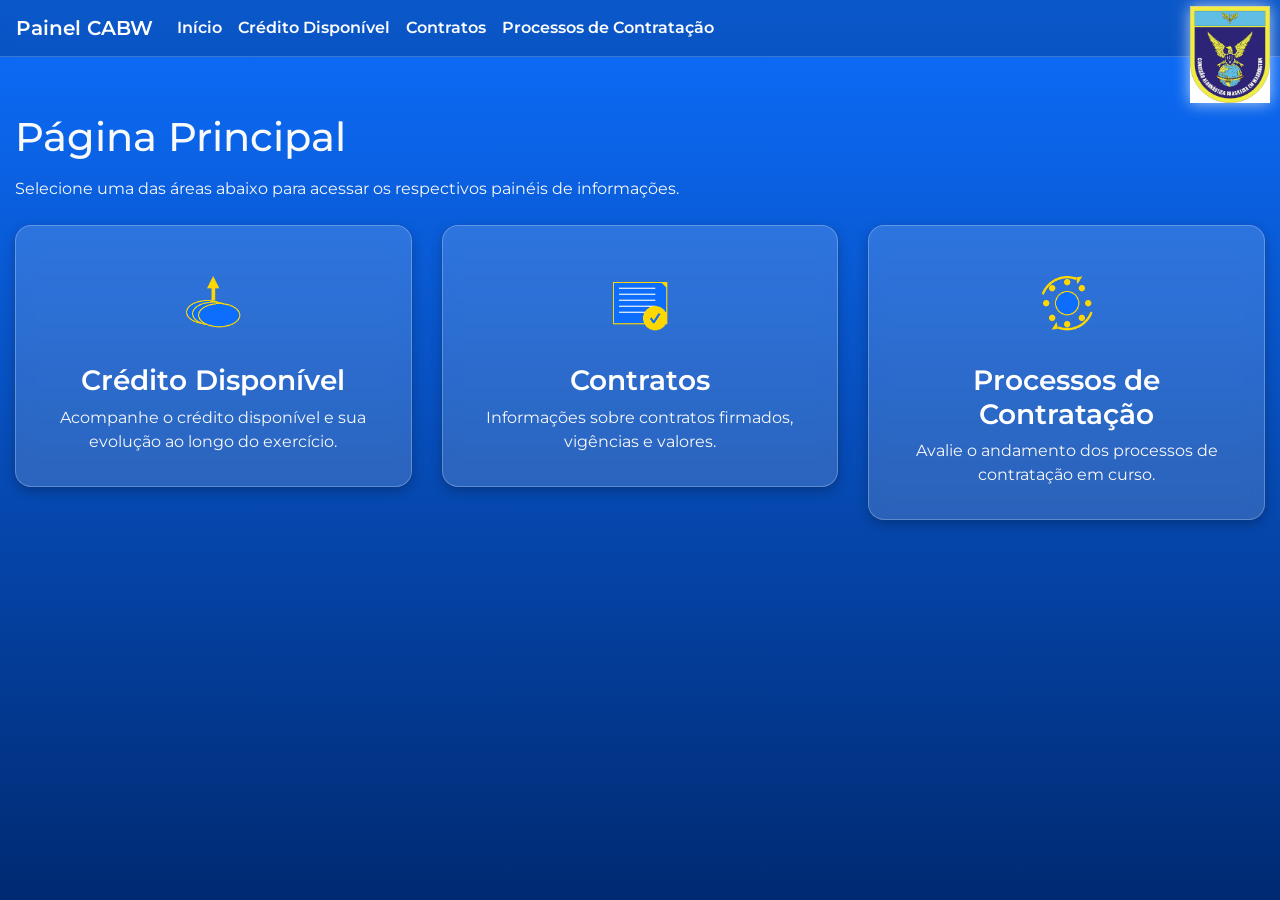
<file: index.html>
<!DOCTYPE html>
<html lang="pt-BR">
<head>
  <meta charset="utf-8">
  <meta name="viewport" content="width=device-width, initial-scale=1, shrink-to-fit=no">
  <title>Painel CABW - Página Principal</title>
  <link rel="stylesheet" href="https://cdn.jsdelivr.net/npm/bootstrap@4.6.2/dist/css/bootstrap.min.css">
  <link rel="stylesheet" type="text/css" href="css/style.css">
</head>
<body>

<nav class="navbar navbar-expand-lg navbar-dark bg-primary">
  <a class="navbar-brand" href="index.html">Painel CABW</a>
  <img src="cabw_logo.png" alt="CABW logo" class="header-logo">
  <button class="navbar-toggler" type="button" data-toggle="collapse" data-target="#navbarNav" aria-controls="navbarNav" aria-expanded="false" aria-label="Toggle navigation">
    <span class="navbar-toggler-icon"></span>
  </button>
  <div class="collapse navbar-collapse" id="navbarNav">
    <ul class="navbar-nav mr-auto">
      <li class="nav-item active"><a class="nav-link" href="index.html">Início</a></li>
      <li class="nav-item"><a class="nav-link" href="credito.html">Crédito Disponível</a></li>
      <li class="nav-item"><a class="nav-link" href="contratos.html">Contratos</a></li>
      <li class="nav-item"><a class="nav-link" href="processos.html">Processos de Contratação</a></li>
    </ul>
  </div>
</nav>

<div class="container-fluid mt-4">
  <h1>Página Principal</h1>
  <p class="mb-4">Selecione uma das áreas abaixo para acessar os respectivos painéis de informações.</p>
  <div class="row">
    <div class="col-lg-4 col-md-6 mb-4">
      <a href="credito.html" class="home-block d-block text-decoration-none">
        <img src="icons/credit_icon.png" alt="Crédito Disponível">
        <h3>Crédito Disponível</h3>
        <p>Acompanhe o crédito disponível e sua evolução ao longo do exercício.</p>
      </a>
    </div>
    <div class="col-lg-4 col-md-6 mb-4">
      <a href="contratos.html" class="home-block d-block text-decoration-none">
        <img src="icons/contract_icon.png" alt="Contratos">
        <h3>Contratos</h3>
        <p>Informações sobre contratos firmados, vigências e valores.</p>
      </a>
    </div>
    <div class="col-lg-4 col-md-6 mb-4">
      <a href="processos.html" class="home-block d-block text-decoration-none">
        <img src="icons/process_icon.png" alt="Processos de Contratação">
        <h3>Processos de Contratação</h3>
        <p>Avalie o andamento dos processos de contratação em curso.</p>
      </a>
    </div>
  </div>
</div>

<script src="https://cdn.jsdelivr.net/npm/bootstrap@4.6.2/dist/js/bootstrap.bundle.min.js"></script>
</body>
</html>
</file>
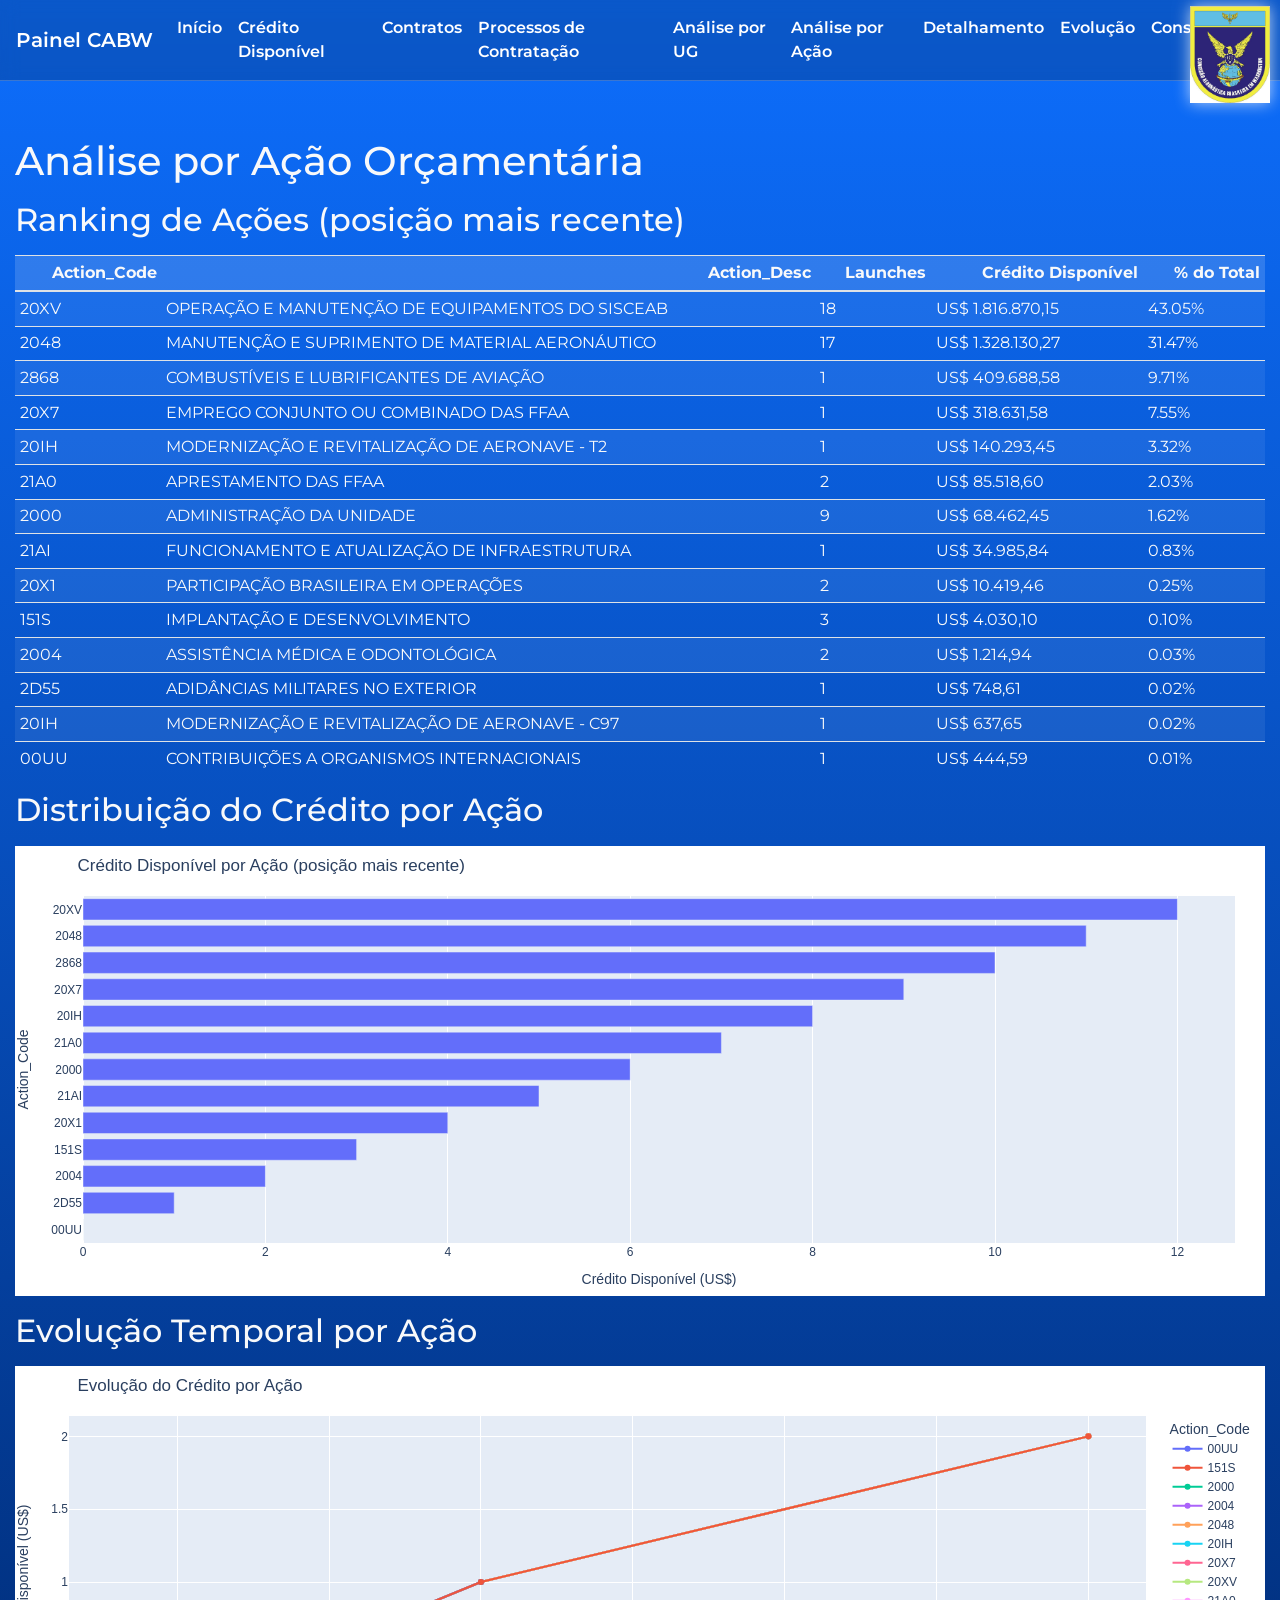
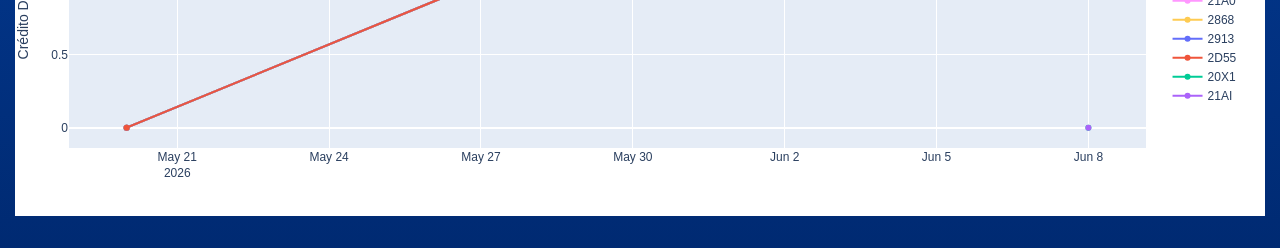
<file: action.html>
<!DOCTYPE html>
    <html lang="pt-BR">
    <head>
      <meta charset="utf-8">
      <meta name="viewport" content="width=device-width, initial-scale=1, shrink-to-fit=no">
      <title>Painel CABW - Análise por Ação</title>
      <link rel="stylesheet" href="https://cdn.jsdelivr.net/npm/bootstrap@4.6.2/dist/css/bootstrap.min.css">
      <link rel="stylesheet" type="text/css" href="css/style.css">
      <script src="https://cdn.plot.ly/plotly-2.16.1.min.js"></script>
    
    </head>
    <body>
    
    <nav class="navbar navbar-expand-lg navbar-dark bg-primary">
      <a class="navbar-brand" href="index.html">Painel CABW</a>
      <!-- Logo image pinned to the top right -->
      <img src="cabw_logo.png" alt="CABW logo" class="header-logo">
      <button class="navbar-toggler" type="button" data-toggle="collapse" data-target="#navbarNav" aria-controls="navbarNav" aria-expanded="false" aria-label="Toggle navigation">
        <span class="navbar-toggler-icon"></span>
      </button>
      <div class="collapse navbar-collapse" id="navbarNav">
        <ul class="navbar-nav mr-auto">
          <!-- Primary navigation to the main dashboards -->
          <li class="nav-item"><a class="nav-link" href="index.html">Início</a></li>
          <li class="nav-item"><a class="nav-link" href="credito.html">Crédito Disponível</a></li>
          <li class="nav-item"><a class="nav-link" href="contratos.html">Contratos</a></li>
          <li class="nav-item"><a class="nav-link" href="processos.html">Processos de Contratação</a></li>
          <!-- Secondary navigation for the crédito disponível drill‑down pages -->
          <li class="nav-item"><a class="nav-link" href="ug.html">Análise por UG</a></li>
          <li class="nav-item active"><a class="nav-link" href="action.html">Análise por Ação</a></li>
          <li class="nav-item"><a class="nav-link" href="detail.html">Detalhamento</a></li>
          <li class="nav-item"><a class="nav-link" href="evolution.html">Evolução</a></li>
          <li class="nav-item"><a class="nav-link" href="consistency.html">Consistência</a></li>
        </ul>
      </div>
    </nav>
    
    <div class="container-fluid mt-4">
    <h1>Análise por Ação Orçamentária</h1>
<h2>Ranking de Ações (posição mais recente)</h2>
<table class="dataframe table table-striped table-sm">
  <thead>
    <tr style="text-align: right;">
      <th>Action_Code</th>
      <th>Action_Desc</th>
      <th>Launches</th>
      <th>Crédito Disponível</th>
      <th>% do Total</th>
    </tr>
  </thead>
  <tbody>
    <tr>
      <td>20XV</td>
      <td>OPERAÇÃO E MANUTENÇÃO DE EQUIPAMENTOS DO SISCEAB</td>
      <td>18</td>
      <td>US$ 1.816.870,15</td>
      <td>43.05%</td>
    </tr>
    <tr>
      <td>2048</td>
      <td>MANUTENÇÃO E SUPRIMENTO DE MATERIAL AERONÁUTICO</td>
      <td>17</td>
      <td>US$ 1.328.130,27</td>
      <td>31.47%</td>
    </tr>
    <tr>
      <td>2868</td>
      <td>COMBUSTÍVEIS E LUBRIFICANTES DE AVIAÇÃO</td>
      <td>1</td>
      <td>US$ 409.688,58</td>
      <td>9.71%</td>
    </tr>
    <tr>
      <td>20X7</td>
      <td>EMPREGO CONJUNTO OU COMBINADO DAS FFAA</td>
      <td>1</td>
      <td>US$ 318.631,58</td>
      <td>7.55%</td>
    </tr>
    <tr>
      <td>20IH</td>
      <td>MODERNIZAÇÃO E REVITALIZAÇÃO DE AERONAVE - T2</td>
      <td>1</td>
      <td>US$ 140.293,45</td>
      <td>3.32%</td>
    </tr>
    <tr>
      <td>21A0</td>
      <td>APRESTAMENTO DAS FFAA</td>
      <td>2</td>
      <td>US$ 85.518,60</td>
      <td>2.03%</td>
    </tr>
    <tr>
      <td>2000</td>
      <td>ADMINISTRAÇÃO DA UNIDADE</td>
      <td>9</td>
      <td>US$ 68.462,45</td>
      <td>1.62%</td>
    </tr>
    <tr>
      <td>21AI</td>
      <td>FUNCIONAMENTO E ATUALIZAÇÃO DE INFRAESTRUTURA</td>
      <td>1</td>
      <td>US$ 34.985,84</td>
      <td>0.83%</td>
    </tr>
    <tr>
      <td>20X1</td>
      <td>PARTICIPAÇÃO BRASILEIRA EM OPERAÇÕES</td>
      <td>2</td>
      <td>US$ 10.419,46</td>
      <td>0.25%</td>
    </tr>
    <tr>
      <td>151S</td>
      <td>IMPLANTAÇÃO E DESENVOLVIMENTO</td>
      <td>3</td>
      <td>US$ 4.030,10</td>
      <td>0.10%</td>
    </tr>
    <tr>
      <td>2004</td>
      <td>ASSISTÊNCIA MÉDICA E ODONTOLÓGICA</td>
      <td>2</td>
      <td>US$ 1.214,94</td>
      <td>0.03%</td>
    </tr>
    <tr>
      <td>2D55</td>
      <td>ADIDÂNCIAS MILITARES NO EXTERIOR</td>
      <td>1</td>
      <td>US$ 748,61</td>
      <td>0.02%</td>
    </tr>
    <tr>
      <td>20IH</td>
      <td>MODERNIZAÇÃO E REVITALIZAÇÃO DE AERONAVE - C97</td>
      <td>1</td>
      <td>US$ 637,65</td>
      <td>0.02%</td>
    </tr>
    <tr>
      <td>00UU</td>
      <td>CONTRIBUIÇÕES A ORGANISMOS INTERNACIONAIS</td>
      <td>1</td>
      <td>US$ 444,59</td>
      <td>0.01%</td>
    </tr>
  </tbody>
</table><h2>Distribuição do Crédito por Ação</h2>
<div>                            <div id="ee2855ca-804e-45d4-9685-c2eab8372aeb" class="plotly-graph-div" style="height:100%; width:100%;"></div>            <script type="text/javascript">                window.PLOTLYENV=window.PLOTLYENV || {};                                if (document.getElementById("ee2855ca-804e-45d4-9685-c2eab8372aeb")) {                    Plotly.newPlot(                        "ee2855ca-804e-45d4-9685-c2eab8372aeb",                        [{"hovertemplate":"Crédito Disponível (US$)=%{x}\u003cbr\u003eAction_Code=%{y}\u003cextra\u003e\u003c\u002fextra\u003e","legendgroup":"","marker":{"color":"#636efa","pattern":{"shape":""}},"name":"","orientation":"h","showlegend":false,"textposition":"auto","x":{"dtype":"f8","bdata":"PQrXo3DJe0B7FK5H4WSHQPYoXI\u002fC+5JAMzMzMzN8r0AUrkfhulnEQBSuR+E6FeFANDMzM+e28ECamZmZ6eD0QM3MzMwYNAFBH4XrUZ5yE0EfhetRYgEZQVK4HkUCRDRBZmZmJia5O0E="},"xaxis":"x","y":["00UU","2D55","2004","151S","20X1","21AI","2000","21A0","20IH","20X7","2868","2048","20XV"],"yaxis":"y","type":"bar"}],                        {"template":{"data":{"histogram2dcontour":[{"type":"histogram2dcontour","colorbar":{"outlinewidth":0,"ticks":""},"colorscale":[[0.0,"#0d0887"],[0.1111111111111111,"#46039f"],[0.2222222222222222,"#7201a8"],[0.3333333333333333,"#9c179e"],[0.4444444444444444,"#bd3786"],[0.5555555555555556,"#d8576b"],[0.6666666666666666,"#ed7953"],[0.7777777777777778,"#fb9f3a"],[0.8888888888888888,"#fdca26"],[1.0,"#f0f921"]]}],"choropleth":[{"type":"choropleth","colorbar":{"outlinewidth":0,"ticks":""}}],"histogram2d":[{"type":"histogram2d","colorbar":{"outlinewidth":0,"ticks":""},"colorscale":[[0.0,"#0d0887"],[0.1111111111111111,"#46039f"],[0.2222222222222222,"#7201a8"],[0.3333333333333333,"#9c179e"],[0.4444444444444444,"#bd3786"],[0.5555555555555556,"#d8576b"],[0.6666666666666666,"#ed7953"],[0.7777777777777778,"#fb9f3a"],[0.8888888888888888,"#fdca26"],[1.0,"#f0f921"]]}],"heatmap":[{"type":"heatmap","colorbar":{"outlinewidth":0,"ticks":""},"colorscale":[[0.0,"#0d0887"],[0.1111111111111111,"#46039f"],[0.2222222222222222,"#7201a8"],[0.3333333333333333,"#9c179e"],[0.4444444444444444,"#bd3786"],[0.5555555555555556,"#d8576b"],[0.6666666666666666,"#ed7953"],[0.7777777777777778,"#fb9f3a"],[0.8888888888888888,"#fdca26"],[1.0,"#f0f921"]]}],"contourcarpet":[{"type":"contourcarpet","colorbar":{"outlinewidth":0,"ticks":""}}],"contour":[{"type":"contour","colorbar":{"outlinewidth":0,"ticks":""},"colorscale":[[0.0,"#0d0887"],[0.1111111111111111,"#46039f"],[0.2222222222222222,"#7201a8"],[0.3333333333333333,"#9c179e"],[0.4444444444444444,"#bd3786"],[0.5555555555555556,"#d8576b"],[0.6666666666666666,"#ed7953"],[0.7777777777777778,"#fb9f3a"],[0.8888888888888888,"#fdca26"],[1.0,"#f0f921"]]}],"surface":[{"type":"surface","colorbar":{"outlinewidth":0,"ticks":""},"colorscale":[[0.0,"#0d0887"],[0.1111111111111111,"#46039f"],[0.2222222222222222,"#7201a8"],[0.3333333333333333,"#9c179e"],[0.4444444444444444,"#bd3786"],[0.5555555555555556,"#d8576b"],[0.6666666666666666,"#ed7953"],[0.7777777777777778,"#fb9f3a"],[0.8888888888888888,"#fdca26"],[1.0,"#f0f921"]]}],"mesh3d":[{"type":"mesh3d","colorbar":{"outlinewidth":0,"ticks":""}}],"scatter":[{"fillpattern":{"fillmode":"overlay","size":10,"solidity":0.2},"type":"scatter"}],"parcoords":[{"type":"parcoords","line":{"colorbar":{"outlinewidth":0,"ticks":""}}}],"scatterpolargl":[{"type":"scatterpolargl","marker":{"colorbar":{"outlinewidth":0,"ticks":""}}}],"bar":[{"error_x":{"color":"#2a3f5f"},"error_y":{"color":"#2a3f5f"},"marker":{"line":{"color":"#E5ECF6","width":0.5},"pattern":{"fillmode":"overlay","size":10,"solidity":0.2}},"type":"bar"}],"scattergeo":[{"type":"scattergeo","marker":{"colorbar":{"outlinewidth":0,"ticks":""}}}],"scatterpolar":[{"type":"scatterpolar","marker":{"colorbar":{"outlinewidth":0,"ticks":""}}}],"histogram":[{"marker":{"pattern":{"fillmode":"overlay","size":10,"solidity":0.2}},"type":"histogram"}],"scattergl":[{"type":"scattergl","marker":{"colorbar":{"outlinewidth":0,"ticks":""}}}],"scatter3d":[{"type":"scatter3d","line":{"colorbar":{"outlinewidth":0,"ticks":""}},"marker":{"colorbar":{"outlinewidth":0,"ticks":""}}}],"scattermap":[{"type":"scattermap","marker":{"colorbar":{"outlinewidth":0,"ticks":""}}}],"scattermapbox":[{"type":"scattermapbox","marker":{"colorbar":{"outlinewidth":0,"ticks":""}}}],"scatterternary":[{"type":"scatterternary","marker":{"colorbar":{"outlinewidth":0,"ticks":""}}}],"scattercarpet":[{"type":"scattercarpet","marker":{"colorbar":{"outlinewidth":0,"ticks":""}}}],"carpet":[{"aaxis":{"endlinecolor":"#2a3f5f","gridcolor":"white","linecolor":"white","minorgridcolor":"white","startlinecolor":"#2a3f5f"},"baxis":{"endlinecolor":"#2a3f5f","gridcolor":"white","linecolor":"white","minorgridcolor":"white","startlinecolor":"#2a3f5f"},"type":"carpet"}],"table":[{"cells":{"fill":{"color":"#EBF0F8"},"line":{"color":"white"}},"header":{"fill":{"color":"#C8D4E3"},"line":{"color":"white"}},"type":"table"}],"barpolar":[{"marker":{"line":{"color":"#E5ECF6","width":0.5},"pattern":{"fillmode":"overlay","size":10,"solidity":0.2}},"type":"barpolar"}],"pie":[{"automargin":true,"type":"pie"}]},"layout":{"autotypenumbers":"strict","colorway":["#636efa","#EF553B","#00cc96","#ab63fa","#FFA15A","#19d3f3","#FF6692","#B6E880","#FF97FF","#FECB52"],"font":{"color":"#2a3f5f"},"hovermode":"closest","hoverlabel":{"align":"left"},"paper_bgcolor":"white","plot_bgcolor":"#E5ECF6","polar":{"bgcolor":"#E5ECF6","angularaxis":{"gridcolor":"white","linecolor":"white","ticks":""},"radialaxis":{"gridcolor":"white","linecolor":"white","ticks":""}},"ternary":{"bgcolor":"#E5ECF6","aaxis":{"gridcolor":"white","linecolor":"white","ticks":""},"baxis":{"gridcolor":"white","linecolor":"white","ticks":""},"caxis":{"gridcolor":"white","linecolor":"white","ticks":""}},"coloraxis":{"colorbar":{"outlinewidth":0,"ticks":""}},"colorscale":{"sequential":[[0.0,"#0d0887"],[0.1111111111111111,"#46039f"],[0.2222222222222222,"#7201a8"],[0.3333333333333333,"#9c179e"],[0.4444444444444444,"#bd3786"],[0.5555555555555556,"#d8576b"],[0.6666666666666666,"#ed7953"],[0.7777777777777778,"#fb9f3a"],[0.8888888888888888,"#fdca26"],[1.0,"#f0f921"]],"sequentialminus":[[0.0,"#0d0887"],[0.1111111111111111,"#46039f"],[0.2222222222222222,"#7201a8"],[0.3333333333333333,"#9c179e"],[0.4444444444444444,"#bd3786"],[0.5555555555555556,"#d8576b"],[0.6666666666666666,"#ed7953"],[0.7777777777777778,"#fb9f3a"],[0.8888888888888888,"#fdca26"],[1.0,"#f0f921"]],"diverging":[[0,"#8e0152"],[0.1,"#c51b7d"],[0.2,"#de77ae"],[0.3,"#f1b6da"],[0.4,"#fde0ef"],[0.5,"#f7f7f7"],[0.6,"#e6f5d0"],[0.7,"#b8e186"],[0.8,"#7fbc41"],[0.9,"#4d9221"],[1,"#276419"]]},"xaxis":{"gridcolor":"white","linecolor":"white","ticks":"","title":{"standoff":15},"zerolinecolor":"white","automargin":true,"zerolinewidth":2},"yaxis":{"gridcolor":"white","linecolor":"white","ticks":"","title":{"standoff":15},"zerolinecolor":"white","automargin":true,"zerolinewidth":2},"scene":{"xaxis":{"backgroundcolor":"#E5ECF6","gridcolor":"white","linecolor":"white","showbackground":true,"ticks":"","zerolinecolor":"white","gridwidth":2},"yaxis":{"backgroundcolor":"#E5ECF6","gridcolor":"white","linecolor":"white","showbackground":true,"ticks":"","zerolinecolor":"white","gridwidth":2},"zaxis":{"backgroundcolor":"#E5ECF6","gridcolor":"white","linecolor":"white","showbackground":true,"ticks":"","zerolinecolor":"white","gridwidth":2}},"shapedefaults":{"line":{"color":"#2a3f5f"}},"annotationdefaults":{"arrowcolor":"#2a3f5f","arrowhead":0,"arrowwidth":1},"geo":{"bgcolor":"white","landcolor":"#E5ECF6","subunitcolor":"white","showland":true,"showlakes":true,"lakecolor":"white"},"title":{"x":0.05},"mapbox":{"style":"light"}}},"xaxis":{"anchor":"y","domain":[0.0,1.0],"title":{"text":"Crédito Disponível (US$)"}},"yaxis":{"anchor":"x","domain":[0.0,1.0],"title":{"text":"Action_Code"}},"legend":{"tracegroupgap":0},"title":{"text":"Crédito Disponível por Ação (posição mais recente)"},"barmode":"relative","margin":{"l":30,"r":30,"t":50,"b":30}},                        {"responsive": true}                    )                };            </script>        </div><h2>Evolução Temporal por Ação</h2>
<div>                            <div id="6f3ee8f8-37bc-4fb2-8448-15db2465bc88" class="plotly-graph-div" style="height:100%; width:100%;"></div>            <script type="text/javascript">                window.PLOTLYENV=window.PLOTLYENV || {};                                if (document.getElementById("6f3ee8f8-37bc-4fb2-8448-15db2465bc88")) {                    Plotly.newPlot(                        "6f3ee8f8-37bc-4fb2-8448-15db2465bc88",                        [{"hovertemplate":"Action_Code=00UU\u003cbr\u003e=%{x}\u003cbr\u003eCrédito Disponível (US$)=%{y}\u003cextra\u003e\u003c\u002fextra\u003e","legendgroup":"00UU","line":{"color":"#636efa","dash":"solid"},"marker":{"symbol":"circle"},"mode":"lines+markers","name":"00UU","orientation":"v","showlegend":true,"x":["2026-05-20T00:00:00","2026-05-27T00:00:00","2026-06-08T00:00:00"],"xaxis":"x","y":{"dtype":"f8","bdata":"PQrXo3DJe0A9CtejcMl7QD0K16NwyXtA"},"yaxis":"y","type":"scatter"},{"hovertemplate":"Action_Code=151S\u003cbr\u003e=%{x}\u003cbr\u003eCrédito Disponível (US$)=%{y}\u003cextra\u003e\u003c\u002fextra\u003e","legendgroup":"151S","line":{"color":"#EF553B","dash":"solid"},"marker":{"symbol":"circle"},"mode":"lines+markers","name":"151S","orientation":"v","showlegend":true,"x":["2026-05-20T00:00:00","2026-05-27T00:00:00","2026-06-08T00:00:00"],"xaxis":"x","y":{"dtype":"f8","bdata":"ZmZmZma4n0BmZmZmZrifQDMzMzMzfK9A"},"yaxis":"y","type":"scatter"},{"hovertemplate":"Action_Code=2000\u003cbr\u003e=%{x}\u003cbr\u003eCrédito Disponível (US$)=%{y}\u003cextra\u003e\u003c\u002fextra\u003e","legendgroup":"2000","line":{"color":"#00cc96","dash":"solid"},"marker":{"symbol":"circle"},"mode":"lines+markers","name":"2000","orientation":"v","showlegend":true,"x":["2026-05-20T00:00:00","2026-05-27T00:00:00","2026-06-08T00:00:00"],"xaxis":"x","y":{"dtype":"f8","bdata":"9ihcjzqW+EBnZmZmDpnvQDQzMzPntvBA"},"yaxis":"y","type":"scatter"},{"hovertemplate":"Action_Code=2004\u003cbr\u003e=%{x}\u003cbr\u003eCrédito Disponível (US$)=%{y}\u003cextra\u003e\u003c\u002fextra\u003e","legendgroup":"2004","line":{"color":"#ab63fa","dash":"solid"},"marker":{"symbol":"circle"},"mode":"lines+markers","name":"2004","orientation":"v","showlegend":true,"x":["2026-05-20T00:00:00","2026-05-27T00:00:00","2026-06-08T00:00:00"],"xaxis":"x","y":{"dtype":"f8","bdata":"H4XrUfCQAkHsUbgehf+HQPYoXI\u002fC+5JA"},"yaxis":"y","type":"scatter"},{"hovertemplate":"Action_Code=2048\u003cbr\u003e=%{x}\u003cbr\u003eCrédito Disponível (US$)=%{y}\u003cextra\u003e\u003c\u002fextra\u003e","legendgroup":"2048","line":{"color":"#FFA15A","dash":"solid"},"marker":{"symbol":"circle"},"mode":"lines+markers","name":"2048","orientation":"v","showlegend":true,"x":["2026-05-20T00:00:00","2026-05-27T00:00:00","2026-06-08T00:00:00"],"xaxis":"x","y":{"dtype":"f8","bdata":"UrgeBdj7NkG4HoWrB7s6QVK4HkUCRDRB"},"yaxis":"y","type":"scatter"},{"hovertemplate":"Action_Code=20IH\u003cbr\u003e=%{x}\u003cbr\u003eCrédito Disponível (US$)=%{y}\u003cextra\u003e\u003c\u002fextra\u003e","legendgroup":"20IH","line":{"color":"#19d3f3","dash":"solid"},"marker":{"symbol":"circle"},"mode":"lines+markers","name":"20IH","orientation":"v","showlegend":true,"x":["2026-05-20T00:00:00","2026-05-27T00:00:00","2026-06-08T00:00:00"],"xaxis":"x","y":{"dtype":"f8","bdata":"ZmZmZgiVCUFmZmZmCJUJQc3MzMwYNAFB"},"yaxis":"y","type":"scatter"},{"hovertemplate":"Action_Code=20X7\u003cbr\u003e=%{x}\u003cbr\u003eCrédito Disponível (US$)=%{y}\u003cextra\u003e\u003c\u002fextra\u003e","legendgroup":"20X7","line":{"color":"#FF6692","dash":"solid"},"marker":{"symbol":"circle"},"mode":"lines+markers","name":"20X7","orientation":"v","showlegend":true,"x":["2026-05-20T00:00:00","2026-05-27T00:00:00","2026-06-08T00:00:00"],"xaxis":"x","y":{"dtype":"f8","bdata":"CtejcC2B8UBmZmZmjsbsQB+F61GechNB"},"yaxis":"y","type":"scatter"},{"hovertemplate":"Action_Code=20XV\u003cbr\u003e=%{x}\u003cbr\u003eCrédito Disponível (US$)=%{y}\u003cextra\u003e\u003c\u002fextra\u003e","legendgroup":"20XV","line":{"color":"#B6E880","dash":"solid"},"marker":{"symbol":"circle"},"mode":"lines+markers","name":"20XV","orientation":"v","showlegend":true,"x":["2026-05-20T00:00:00","2026-05-27T00:00:00","2026-06-08T00:00:00"],"xaxis":"x","y":{"dtype":"f8","bdata":"ZmZm5puLKkF7FK4H7D89QWZmZiYmuTtB"},"yaxis":"y","type":"scatter"},{"hovertemplate":"Action_Code=21A0\u003cbr\u003e=%{x}\u003cbr\u003eCrédito Disponível (US$)=%{y}\u003cextra\u003e\u003c\u002fextra\u003e","legendgroup":"21A0","line":{"color":"#FF97FF","dash":"solid"},"marker":{"symbol":"circle"},"mode":"lines+markers","name":"21A0","orientation":"v","showlegend":true,"x":["2026-05-20T00:00:00","2026-05-27T00:00:00","2026-06-08T00:00:00"],"xaxis":"x","y":{"dtype":"f8","bdata":"KVyPwhWI3kApXI\u002fCFYjeQJqZmZnp4PRA"},"yaxis":"y","type":"scatter"},{"hovertemplate":"Action_Code=2868\u003cbr\u003e=%{x}\u003cbr\u003eCrédito Disponível (US$)=%{y}\u003cextra\u003e\u003c\u002fextra\u003e","legendgroup":"2868","line":{"color":"#FECB52","dash":"solid"},"marker":{"symbol":"circle"},"mode":"lines+markers","name":"2868","orientation":"v","showlegend":true,"x":["2026-05-20T00:00:00","2026-05-27T00:00:00","2026-06-08T00:00:00"],"xaxis":"x","y":{"dtype":"f8","bdata":"SOF6lP\u002fLIUEAAAAA0PkhQR+F61FiARlB"},"yaxis":"y","type":"scatter"},{"hovertemplate":"Action_Code=2913\u003cbr\u003e=%{x}\u003cbr\u003eCrédito Disponível (US$)=%{y}\u003cextra\u003e\u003c\u002fextra\u003e","legendgroup":"2913","line":{"color":"#636efa","dash":"solid"},"marker":{"symbol":"circle"},"mode":"lines+markers","name":"2913","orientation":"v","showlegend":true,"x":["2026-05-20T00:00:00","2026-05-27T00:00:00"],"xaxis":"x","y":{"dtype":"f8","bdata":"AAAAAPBH90AAAAAA8Ef3QA=="},"yaxis":"y","type":"scatter"},{"hovertemplate":"Action_Code=2D55\u003cbr\u003e=%{x}\u003cbr\u003eCrédito Disponível (US$)=%{y}\u003cextra\u003e\u003c\u002fextra\u003e","legendgroup":"2D55","line":{"color":"#EF553B","dash":"solid"},"marker":{"symbol":"circle"},"mode":"lines+markers","name":"2D55","orientation":"v","showlegend":true,"x":["2026-05-20T00:00:00","2026-05-27T00:00:00","2026-06-08T00:00:00"],"xaxis":"x","y":{"dtype":"f8","bdata":"exSuR+Fkh0B7FK5H4WSHQHsUrkfhZIdA"},"yaxis":"y","type":"scatter"},{"hovertemplate":"Action_Code=20X1\u003cbr\u003e=%{x}\u003cbr\u003eCrédito Disponível (US$)=%{y}\u003cextra\u003e\u003c\u002fextra\u003e","legendgroup":"20X1","line":{"color":"#00cc96","dash":"solid"},"marker":{"symbol":"circle"},"mode":"lines+markers","name":"20X1","orientation":"v","showlegend":true,"x":["2026-06-08T00:00:00"],"xaxis":"x","y":{"dtype":"f8","bdata":"FK5H4bpZxEA="},"yaxis":"y","type":"scatter"},{"hovertemplate":"Action_Code=21AI\u003cbr\u003e=%{x}\u003cbr\u003eCrédito Disponível (US$)=%{y}\u003cextra\u003e\u003c\u002fextra\u003e","legendgroup":"21AI","line":{"color":"#ab63fa","dash":"solid"},"marker":{"symbol":"circle"},"mode":"lines+markers","name":"21AI","orientation":"v","showlegend":true,"x":["2026-06-08T00:00:00"],"xaxis":"x","y":{"dtype":"f8","bdata":"FK5H4ToV4UA="},"yaxis":"y","type":"scatter"}],                        {"template":{"data":{"histogram2dcontour":[{"type":"histogram2dcontour","colorbar":{"outlinewidth":0,"ticks":""},"colorscale":[[0.0,"#0d0887"],[0.1111111111111111,"#46039f"],[0.2222222222222222,"#7201a8"],[0.3333333333333333,"#9c179e"],[0.4444444444444444,"#bd3786"],[0.5555555555555556,"#d8576b"],[0.6666666666666666,"#ed7953"],[0.7777777777777778,"#fb9f3a"],[0.8888888888888888,"#fdca26"],[1.0,"#f0f921"]]}],"choropleth":[{"type":"choropleth","colorbar":{"outlinewidth":0,"ticks":""}}],"histogram2d":[{"type":"histogram2d","colorbar":{"outlinewidth":0,"ticks":""},"colorscale":[[0.0,"#0d0887"],[0.1111111111111111,"#46039f"],[0.2222222222222222,"#7201a8"],[0.3333333333333333,"#9c179e"],[0.4444444444444444,"#bd3786"],[0.5555555555555556,"#d8576b"],[0.6666666666666666,"#ed7953"],[0.7777777777777778,"#fb9f3a"],[0.8888888888888888,"#fdca26"],[1.0,"#f0f921"]]}],"heatmap":[{"type":"heatmap","colorbar":{"outlinewidth":0,"ticks":""},"colorscale":[[0.0,"#0d0887"],[0.1111111111111111,"#46039f"],[0.2222222222222222,"#7201a8"],[0.3333333333333333,"#9c179e"],[0.4444444444444444,"#bd3786"],[0.5555555555555556,"#d8576b"],[0.6666666666666666,"#ed7953"],[0.7777777777777778,"#fb9f3a"],[0.8888888888888888,"#fdca26"],[1.0,"#f0f921"]]}],"contourcarpet":[{"type":"contourcarpet","colorbar":{"outlinewidth":0,"ticks":""}}],"contour":[{"type":"contour","colorbar":{"outlinewidth":0,"ticks":""},"colorscale":[[0.0,"#0d0887"],[0.1111111111111111,"#46039f"],[0.2222222222222222,"#7201a8"],[0.3333333333333333,"#9c179e"],[0.4444444444444444,"#bd3786"],[0.5555555555555556,"#d8576b"],[0.6666666666666666,"#ed7953"],[0.7777777777777778,"#fb9f3a"],[0.8888888888888888,"#fdca26"],[1.0,"#f0f921"]]}],"surface":[{"type":"surface","colorbar":{"outlinewidth":0,"ticks":""},"colorscale":[[0.0,"#0d0887"],[0.1111111111111111,"#46039f"],[0.2222222222222222,"#7201a8"],[0.3333333333333333,"#9c179e"],[0.4444444444444444,"#bd3786"],[0.5555555555555556,"#d8576b"],[0.6666666666666666,"#ed7953"],[0.7777777777777778,"#fb9f3a"],[0.8888888888888888,"#fdca26"],[1.0,"#f0f921"]]}],"mesh3d":[{"type":"mesh3d","colorbar":{"outlinewidth":0,"ticks":""}}],"scatter":[{"fillpattern":{"fillmode":"overlay","size":10,"solidity":0.2},"type":"scatter"}],"parcoords":[{"type":"parcoords","line":{"colorbar":{"outlinewidth":0,"ticks":""}}}],"scatterpolargl":[{"type":"scatterpolargl","marker":{"colorbar":{"outlinewidth":0,"ticks":""}}}],"bar":[{"error_x":{"color":"#2a3f5f"},"error_y":{"color":"#2a3f5f"},"marker":{"line":{"color":"#E5ECF6","width":0.5},"pattern":{"fillmode":"overlay","size":10,"solidity":0.2}},"type":"bar"}],"scattergeo":[{"type":"scattergeo","marker":{"colorbar":{"outlinewidth":0,"ticks":""}}}],"scatterpolar":[{"type":"scatterpolar","marker":{"colorbar":{"outlinewidth":0,"ticks":""}}}],"histogram":[{"marker":{"pattern":{"fillmode":"overlay","size":10,"solidity":0.2}},"type":"histogram"}],"scattergl":[{"type":"scattergl","marker":{"colorbar":{"outlinewidth":0,"ticks":""}}}],"scatter3d":[{"type":"scatter3d","line":{"colorbar":{"outlinewidth":0,"ticks":""}},"marker":{"colorbar":{"outlinewidth":0,"ticks":""}}}],"scattermap":[{"type":"scattermap","marker":{"colorbar":{"outlinewidth":0,"ticks":""}}}],"scattermapbox":[{"type":"scattermapbox","marker":{"colorbar":{"outlinewidth":0,"ticks":""}}}],"scatterternary":[{"type":"scatterternary","marker":{"colorbar":{"outlinewidth":0,"ticks":""}}}],"scattercarpet":[{"type":"scattercarpet","marker":{"colorbar":{"outlinewidth":0,"ticks":""}}}],"carpet":[{"aaxis":{"endlinecolor":"#2a3f5f","gridcolor":"white","linecolor":"white","minorgridcolor":"white","startlinecolor":"#2a3f5f"},"baxis":{"endlinecolor":"#2a3f5f","gridcolor":"white","linecolor":"white","minorgridcolor":"white","startlinecolor":"#2a3f5f"},"type":"carpet"}],"table":[{"cells":{"fill":{"color":"#EBF0F8"},"line":{"color":"white"}},"header":{"fill":{"color":"#C8D4E3"},"line":{"color":"white"}},"type":"table"}],"barpolar":[{"marker":{"line":{"color":"#E5ECF6","width":0.5},"pattern":{"fillmode":"overlay","size":10,"solidity":0.2}},"type":"barpolar"}],"pie":[{"automargin":true,"type":"pie"}]},"layout":{"autotypenumbers":"strict","colorway":["#636efa","#EF553B","#00cc96","#ab63fa","#FFA15A","#19d3f3","#FF6692","#B6E880","#FF97FF","#FECB52"],"font":{"color":"#2a3f5f"},"hovermode":"closest","hoverlabel":{"align":"left"},"paper_bgcolor":"white","plot_bgcolor":"#E5ECF6","polar":{"bgcolor":"#E5ECF6","angularaxis":{"gridcolor":"white","linecolor":"white","ticks":""},"radialaxis":{"gridcolor":"white","linecolor":"white","ticks":""}},"ternary":{"bgcolor":"#E5ECF6","aaxis":{"gridcolor":"white","linecolor":"white","ticks":""},"baxis":{"gridcolor":"white","linecolor":"white","ticks":""},"caxis":{"gridcolor":"white","linecolor":"white","ticks":""}},"coloraxis":{"colorbar":{"outlinewidth":0,"ticks":""}},"colorscale":{"sequential":[[0.0,"#0d0887"],[0.1111111111111111,"#46039f"],[0.2222222222222222,"#7201a8"],[0.3333333333333333,"#9c179e"],[0.4444444444444444,"#bd3786"],[0.5555555555555556,"#d8576b"],[0.6666666666666666,"#ed7953"],[0.7777777777777778,"#fb9f3a"],[0.8888888888888888,"#fdca26"],[1.0,"#f0f921"]],"sequentialminus":[[0.0,"#0d0887"],[0.1111111111111111,"#46039f"],[0.2222222222222222,"#7201a8"],[0.3333333333333333,"#9c179e"],[0.4444444444444444,"#bd3786"],[0.5555555555555556,"#d8576b"],[0.6666666666666666,"#ed7953"],[0.7777777777777778,"#fb9f3a"],[0.8888888888888888,"#fdca26"],[1.0,"#f0f921"]],"diverging":[[0,"#8e0152"],[0.1,"#c51b7d"],[0.2,"#de77ae"],[0.3,"#f1b6da"],[0.4,"#fde0ef"],[0.5,"#f7f7f7"],[0.6,"#e6f5d0"],[0.7,"#b8e186"],[0.8,"#7fbc41"],[0.9,"#4d9221"],[1,"#276419"]]},"xaxis":{"gridcolor":"white","linecolor":"white","ticks":"","title":{"standoff":15},"zerolinecolor":"white","automargin":true,"zerolinewidth":2},"yaxis":{"gridcolor":"white","linecolor":"white","ticks":"","title":{"standoff":15},"zerolinecolor":"white","automargin":true,"zerolinewidth":2},"scene":{"xaxis":{"backgroundcolor":"#E5ECF6","gridcolor":"white","linecolor":"white","showbackground":true,"ticks":"","zerolinecolor":"white","gridwidth":2},"yaxis":{"backgroundcolor":"#E5ECF6","gridcolor":"white","linecolor":"white","showbackground":true,"ticks":"","zerolinecolor":"white","gridwidth":2},"zaxis":{"backgroundcolor":"#E5ECF6","gridcolor":"white","linecolor":"white","showbackground":true,"ticks":"","zerolinecolor":"white","gridwidth":2}},"shapedefaults":{"line":{"color":"#2a3f5f"}},"annotationdefaults":{"arrowcolor":"#2a3f5f","arrowhead":0,"arrowwidth":1},"geo":{"bgcolor":"white","landcolor":"#E5ECF6","subunitcolor":"white","showland":true,"showlakes":true,"lakecolor":"white"},"title":{"x":0.05},"mapbox":{"style":"light"}}},"xaxis":{"anchor":"y","domain":[0.0,1.0],"title":{"text":""}},"yaxis":{"anchor":"x","domain":[0.0,1.0],"title":{"text":"Crédito Disponível (US$)"}},"legend":{"title":{"text":"Action_Code"},"tracegroupgap":0},"title":{"text":"Evolução do Crédito por Ação"},"margin":{"l":30,"r":30,"t":50,"b":30}},                        {"responsive": true}                    )                };            </script>        </div>
    </div>
    <script src="https://cdn.jsdelivr.net/npm/bootstrap@4.6.2/dist/js/bootstrap.bundle.min.js"></script>
    </body>
    </html>
</file>
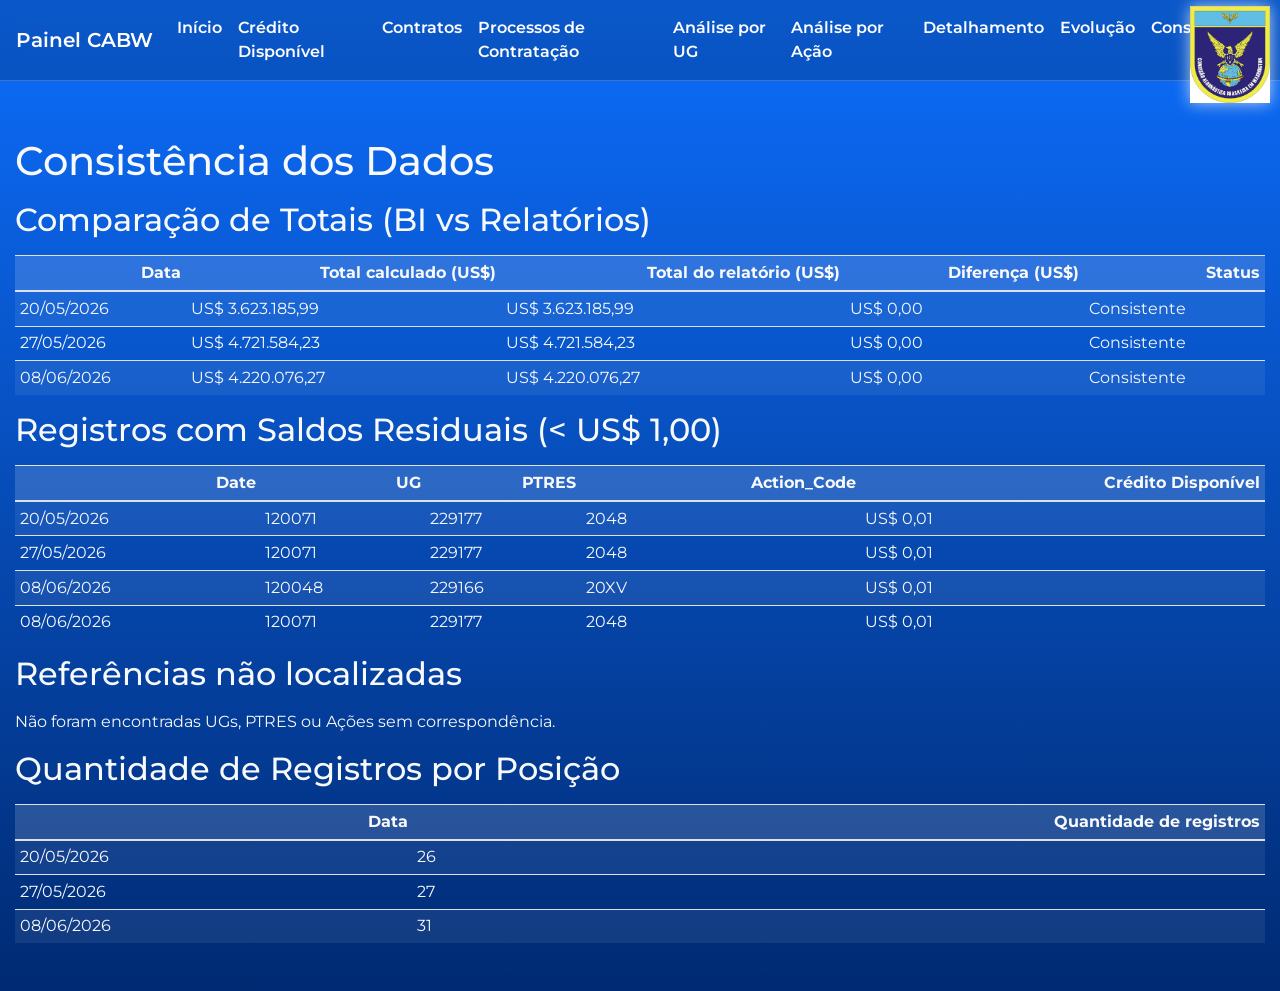
<file: consistency.html>
<!DOCTYPE html>
    <html lang="pt-BR">
    <head>
      <meta charset="utf-8">
      <meta name="viewport" content="width=device-width, initial-scale=1, shrink-to-fit=no">
      <title>Painel CABW - Consistência</title>
      <link rel="stylesheet" href="https://cdn.jsdelivr.net/npm/bootstrap@4.6.2/dist/css/bootstrap.min.css">
      <link rel="stylesheet" type="text/css" href="css/style.css">
      <script src="https://cdn.plot.ly/plotly-2.16.1.min.js"></script>
    
    </head>
    <body>
    
    <nav class="navbar navbar-expand-lg navbar-dark bg-primary">
      <a class="navbar-brand" href="index.html">Painel CABW</a>
      <!-- Logo image pinned to the top right -->
      <img src="cabw_logo.png" alt="CABW logo" class="header-logo">
      <button class="navbar-toggler" type="button" data-toggle="collapse" data-target="#navbarNav" aria-controls="navbarNav" aria-expanded="false" aria-label="Toggle navigation">
        <span class="navbar-toggler-icon"></span>
      </button>
      <div class="collapse navbar-collapse" id="navbarNav">
        <ul class="navbar-nav mr-auto">
          <!-- Primary navigation to the main dashboards -->
          <li class="nav-item"><a class="nav-link" href="index.html">Início</a></li>
          <li class="nav-item"><a class="nav-link" href="credito.html">Crédito Disponível</a></li>
          <li class="nav-item"><a class="nav-link" href="contratos.html">Contratos</a></li>
          <li class="nav-item"><a class="nav-link" href="processos.html">Processos de Contratação</a></li>
          <!-- Secondary navigation for the crédito disponível drill‑down pages -->
          <li class="nav-item"><a class="nav-link" href="ug.html">Análise por UG</a></li>
          <li class="nav-item"><a class="nav-link" href="action.html">Análise por Ação</a></li>
          <li class="nav-item"><a class="nav-link" href="detail.html">Detalhamento</a></li>
          <li class="nav-item"><a class="nav-link" href="evolution.html">Evolução</a></li>
          <li class="nav-item active"><a class="nav-link" href="consistency.html">Consistência</a></li>
        </ul>
      </div>
    </nav>
    
    <div class="container-fluid mt-4">
    <h1>Consistência dos Dados</h1>
<h2>Comparação de Totais (BI vs Relatórios)</h2>
<table class="dataframe table table-striped table-sm">
  <thead>
    <tr style="text-align: right;">
      <th>Data</th>
      <th>Total calculado (US$)</th>
      <th>Total do relatório (US$)</th>
      <th>Diferença (US$)</th>
      <th>Status</th>
    </tr>
  </thead>
  <tbody>
    <tr>
      <td>20/05/2026</td>
      <td>US$ 3.623.185,99</td>
      <td>US$ 3.623.185,99</td>
      <td>US$ 0,00</td>
      <td>Consistente</td>
    </tr>
    <tr>
      <td>27/05/2026</td>
      <td>US$ 4.721.584,23</td>
      <td>US$ 4.721.584,23</td>
      <td>US$ 0,00</td>
      <td>Consistente</td>
    </tr>
    <tr>
      <td>08/06/2026</td>
      <td>US$ 4.220.076,27</td>
      <td>US$ 4.220.076,27</td>
      <td>US$ 0,00</td>
      <td>Consistente</td>
    </tr>
  </tbody>
</table><h2>Registros com Saldos Residuais (&lt; US$ 1,00)</h2>
<table class="dataframe table table-striped table-sm">
  <thead>
    <tr style="text-align: right;">
      <th>Date</th>
      <th>UG</th>
      <th>PTRES</th>
      <th>Action_Code</th>
      <th>Crédito Disponível</th>
    </tr>
  </thead>
  <tbody>
    <tr>
      <td>20/05/2026</td>
      <td>120071</td>
      <td>229177</td>
      <td>2048</td>
      <td>US$ 0,01</td>
    </tr>
    <tr>
      <td>27/05/2026</td>
      <td>120071</td>
      <td>229177</td>
      <td>2048</td>
      <td>US$ 0,01</td>
    </tr>
    <tr>
      <td>08/06/2026</td>
      <td>120048</td>
      <td>229166</td>
      <td>20XV</td>
      <td>US$ 0,01</td>
    </tr>
    <tr>
      <td>08/06/2026</td>
      <td>120071</td>
      <td>229177</td>
      <td>2048</td>
      <td>US$ 0,01</td>
    </tr>
  </tbody>
</table><h2>Referências não localizadas</h2>
<p>Não foram encontradas UGs, PTRES ou Ações sem correspondência.</p><h2>Quantidade de Registros por Posição</h2>
<table class="dataframe table table-striped table-sm">
  <thead>
    <tr style="text-align: right;">
      <th>Data</th>
      <th>Quantidade de registros</th>
    </tr>
  </thead>
  <tbody>
    <tr>
      <td>20/05/2026</td>
      <td>26</td>
    </tr>
    <tr>
      <td>27/05/2026</td>
      <td>27</td>
    </tr>
    <tr>
      <td>08/06/2026</td>
      <td>31</td>
    </tr>
  </tbody>
</table>
    </div>
    <script src="https://cdn.jsdelivr.net/npm/bootstrap@4.6.2/dist/js/bootstrap.bundle.min.js"></script>
    </body>
    </html>
</file>
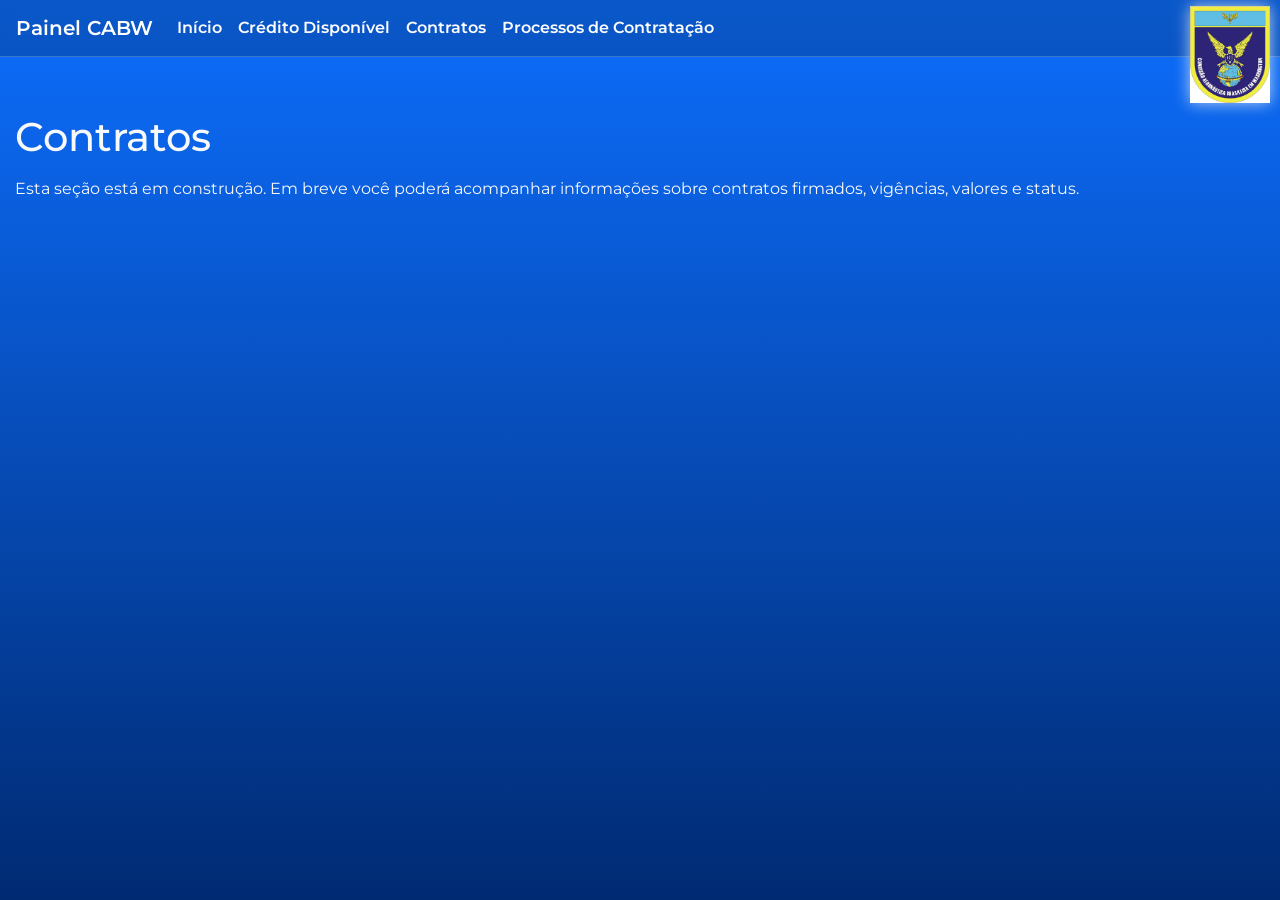
<file: contratos.html>
<!DOCTYPE html>
<html lang="pt-BR">
<head>
  <meta charset="utf-8">
  <meta name="viewport" content="width=device-width, initial-scale=1, shrink-to-fit=no">
  <title>Painel CABW - Contratos</title>
  <link rel="stylesheet" href="https://cdn.jsdelivr.net/npm/bootstrap@4.6.2/dist/css/bootstrap.min.css">
  <link rel="stylesheet" type="text/css" href="css/style.css">
</head>
<body>

<nav class="navbar navbar-expand-lg navbar-dark bg-primary">
  <a class="navbar-brand" href="index.html">Painel CABW</a>
  <img src="cabw_logo.png" alt="CABW logo" class="header-logo">
  <button class="navbar-toggler" type="button" data-toggle="collapse" data-target="#navbarNav" aria-controls="navbarNav" aria-expanded="false" aria-label="Toggle navigation">
    <span class="navbar-toggler-icon"></span>
  </button>
  <div class="collapse navbar-collapse" id="navbarNav">
    <ul class="navbar-nav mr-auto">
      <li class="nav-item"><a class="nav-link" href="index.html">Início</a></li>
      <li class="nav-item"><a class="nav-link" href="credito.html">Crédito Disponível</a></li>
      <li class="nav-item active"><a class="nav-link" href="contratos.html">Contratos</a></li>
      <li class="nav-item"><a class="nav-link" href="processos.html">Processos de Contratação</a></li>
    </ul>
  </div>
</nav>

<div class="container-fluid mt-4">
  <h1>Contratos</h1>
  <p>Esta seção está em construção. Em breve você poderá acompanhar informações sobre contratos firmados, vigências, valores e status.</p>
</div>

<script src="https://cdn.jsdelivr.net/npm/bootstrap@4.6.2/dist/js/bootstrap.bundle.min.js"></script>
</body>
</html>
</file>
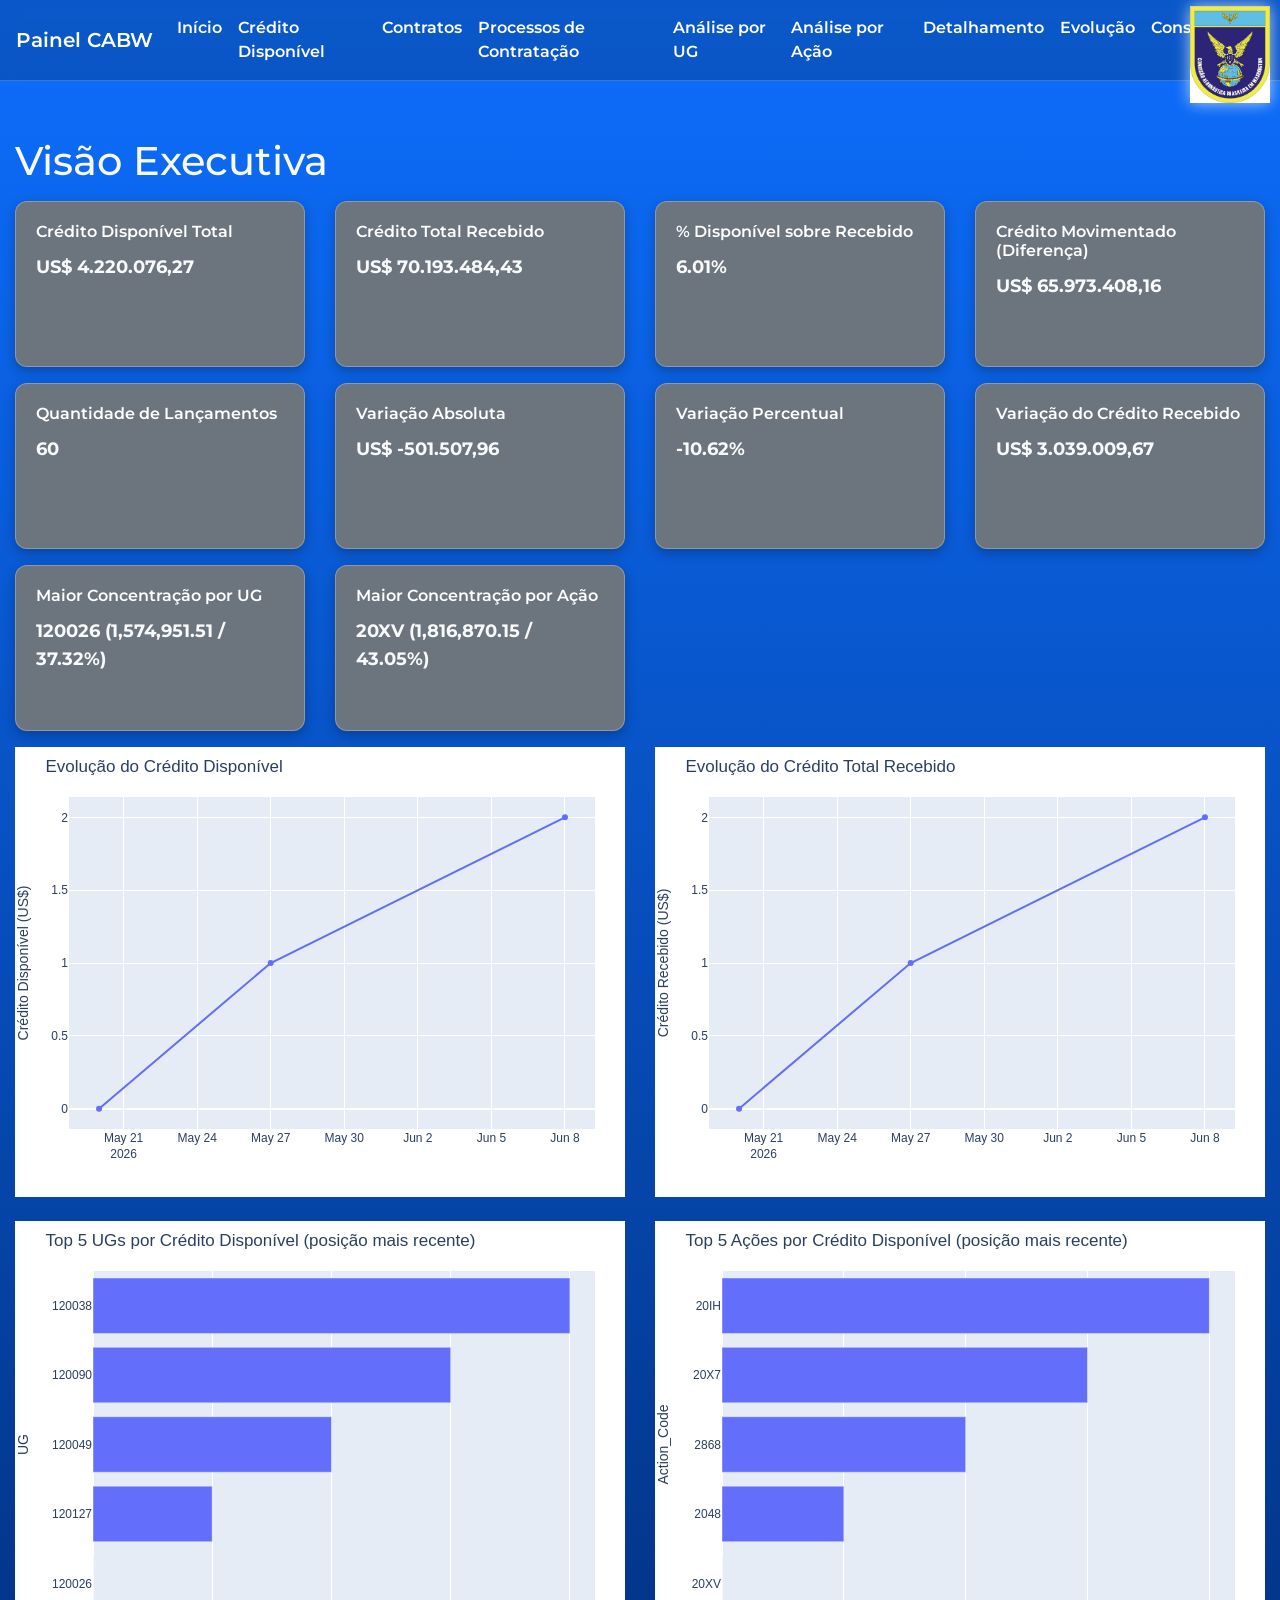
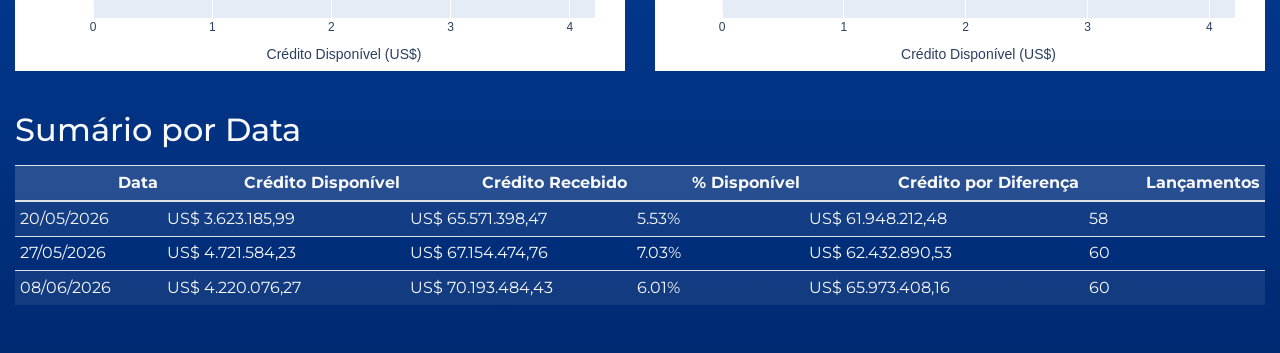
<file: credito.html>
<!DOCTYPE html>
    <html lang="pt-BR">
    <head>
      <meta charset="utf-8">
      <meta name="viewport" content="width=device-width, initial-scale=1, shrink-to-fit=no">
      <title>Painel CABW - Visão Executiva</title>
      <link rel="stylesheet" href="https://cdn.jsdelivr.net/npm/bootstrap@4.6.2/dist/css/bootstrap.min.css">
      <link rel="stylesheet" type="text/css" href="css/style.css">
      <script src="https://cdn.plot.ly/plotly-2.16.1.min.js"></script>
    
    </head>
    <body>
    
    <nav class="navbar navbar-expand-lg navbar-dark bg-primary">
      <a class="navbar-brand" href="index.html">Painel CABW</a>
      <!-- Logo image pinned to the top right.  The header-logo class is defined in the stylesheet. -->
      <img src="cabw_logo.png" alt="CABW logo" class="header-logo">
      <button class="navbar-toggler" type="button" data-toggle="collapse" data-target="#navbarNav" aria-controls="navbarNav" aria-expanded="false" aria-label="Toggle navigation">
        <span class="navbar-toggler-icon"></span>
      </button>
      <div class="collapse navbar-collapse" id="navbarNav">
        <ul class="navbar-nav mr-auto">
          <!-- Links to the high-level dashboards and credit sub-dashboards.  The credit dashboard is active on this page. -->
          <li class="nav-item"><a class="nav-link" href="index.html">Início</a></li>
          <li class="nav-item active"><a class="nav-link" href="credito.html">Crédito Disponível</a></li>
          <li class="nav-item"><a class="nav-link" href="contratos.html">Contratos</a></li>
          <li class="nav-item"><a class="nav-link" href="processos.html">Processos de Contratação</a></li>
          <li class="nav-item"><a class="nav-link" href="ug.html">Análise por UG</a></li>
          <li class="nav-item"><a class="nav-link" href="action.html">Análise por Ação</a></li>
          <li class="nav-item"><a class="nav-link" href="detail.html">Detalhamento</a></li>
          <li class="nav-item"><a class="nav-link" href="evolution.html">Evolução</a></li>
          <li class="nav-item"><a class="nav-link" href="consistency.html">Consistência</a></li>
        </ul>
      </div>
    </nav>
    
    <div class="container-fluid mt-4">
    <h1>Visão Executiva</h1>
<div class='row'>
<div class='col-lg-3 col-md-4 col-sm-6 mb-3'><div class='card text-white bg-secondary h-100'><div class='card-body'><h6 class='card-title'>Crédito Disponível Total</h6><p class='card-text font-weight-bold'>US$ 4.220.076,27</p></div></div></div>
<div class='col-lg-3 col-md-4 col-sm-6 mb-3'><div class='card text-white bg-secondary h-100'><div class='card-body'><h6 class='card-title'>Crédito Total Recebido</h6><p class='card-text font-weight-bold'>US$ 70.193.484,43</p></div></div></div>
<div class='col-lg-3 col-md-4 col-sm-6 mb-3'><div class='card text-white bg-secondary h-100'><div class='card-body'><h6 class='card-title'>% Disponível sobre Recebido</h6><p class='card-text font-weight-bold'>6.01%</p></div></div></div>
<div class='col-lg-3 col-md-4 col-sm-6 mb-3'><div class='card text-white bg-secondary h-100'><div class='card-body'><h6 class='card-title'>Crédito Movimentado (Diferença)</h6><p class='card-text font-weight-bold'>US$ 65.973.408,16</p></div></div></div>
<div class='col-lg-3 col-md-4 col-sm-6 mb-3'><div class='card text-white bg-secondary h-100'><div class='card-body'><h6 class='card-title'>Quantidade de Lançamentos</h6><p class='card-text font-weight-bold'>60</p></div></div></div>
<div class='col-lg-3 col-md-4 col-sm-6 mb-3'><div class='card text-white bg-secondary h-100'><div class='card-body'><h6 class='card-title'>Variação Absoluta</h6><p class='card-text font-weight-bold'>US$ -501.507,96</p></div></div></div>
<div class='col-lg-3 col-md-4 col-sm-6 mb-3'><div class='card text-white bg-secondary h-100'><div class='card-body'><h6 class='card-title'>Variação Percentual</h6><p class='card-text font-weight-bold'>-10.62%</p></div></div></div>
<div class='col-lg-3 col-md-4 col-sm-6 mb-3'><div class='card text-white bg-secondary h-100'><div class='card-body'><h6 class='card-title'>Variação do Crédito Recebido</h6><p class='card-text font-weight-bold'>US$ 3.039.009,67</p></div></div></div>
<div class='col-lg-3 col-md-4 col-sm-6 mb-3'><div class='card text-white bg-secondary h-100'><div class='card-body'><h6 class='card-title'>Maior Concentração por UG</h6><p class='card-text font-weight-bold'>120026 (1,574,951.51 / 37.32%)</p></div></div></div>
<div class='col-lg-3 col-md-4 col-sm-6 mb-3'><div class='card text-white bg-secondary h-100'><div class='card-body'><h6 class='card-title'>Maior Concentração por Ação</h6><p class='card-text font-weight-bold'>20XV (1,816,870.15 / 43.05%)</p></div></div></div>
</div>
<div class='row'>
<div class='col-md-6 mb-4'><div>                            <div id="09d962c4-5b32-4e0e-83e0-f50b900b3395" class="plotly-graph-div" style="height:100%; width:100%;"></div>            <script type="text/javascript">                window.PLOTLYENV=window.PLOTLYENV || {};                                if (document.getElementById("09d962c4-5b32-4e0e-83e0-f50b900b3395")) {                    Plotly.newPlot(                        "09d962c4-5b32-4e0e-83e0-f50b900b3395",                        [{"hovertemplate":"=%{x}\u003cbr\u003eCrédito Disponível (US$)=%{y}\u003cextra\u003e\u003c\u002fextra\u003e","legendgroup":"","line":{"color":"#636efa","dash":"solid"},"marker":{"symbol":"circle"},"mode":"lines+markers","name":"","orientation":"v","showlegend":false,"x":["2026-05-20T00:00:00","2026-05-27T00:00:00","2026-06-08T00:00:00"],"xaxis":"x","y":{"dtype":"f8","bdata":"7FG4\u002foikS0HsUbgO7AJSQRWuRxErGVBB"},"yaxis":"y","type":"scatter"}],                        {"template":{"data":{"histogram2dcontour":[{"type":"histogram2dcontour","colorbar":{"outlinewidth":0,"ticks":""},"colorscale":[[0.0,"#0d0887"],[0.1111111111111111,"#46039f"],[0.2222222222222222,"#7201a8"],[0.3333333333333333,"#9c179e"],[0.4444444444444444,"#bd3786"],[0.5555555555555556,"#d8576b"],[0.6666666666666666,"#ed7953"],[0.7777777777777778,"#fb9f3a"],[0.8888888888888888,"#fdca26"],[1.0,"#f0f921"]]}],"choropleth":[{"type":"choropleth","colorbar":{"outlinewidth":0,"ticks":""}}],"histogram2d":[{"type":"histogram2d","colorbar":{"outlinewidth":0,"ticks":""},"colorscale":[[0.0,"#0d0887"],[0.1111111111111111,"#46039f"],[0.2222222222222222,"#7201a8"],[0.3333333333333333,"#9c179e"],[0.4444444444444444,"#bd3786"],[0.5555555555555556,"#d8576b"],[0.6666666666666666,"#ed7953"],[0.7777777777777778,"#fb9f3a"],[0.8888888888888888,"#fdca26"],[1.0,"#f0f921"]]}],"heatmap":[{"type":"heatmap","colorbar":{"outlinewidth":0,"ticks":""},"colorscale":[[0.0,"#0d0887"],[0.1111111111111111,"#46039f"],[0.2222222222222222,"#7201a8"],[0.3333333333333333,"#9c179e"],[0.4444444444444444,"#bd3786"],[0.5555555555555556,"#d8576b"],[0.6666666666666666,"#ed7953"],[0.7777777777777778,"#fb9f3a"],[0.8888888888888888,"#fdca26"],[1.0,"#f0f921"]]}],"contourcarpet":[{"type":"contourcarpet","colorbar":{"outlinewidth":0,"ticks":""}}],"contour":[{"type":"contour","colorbar":{"outlinewidth":0,"ticks":""},"colorscale":[[0.0,"#0d0887"],[0.1111111111111111,"#46039f"],[0.2222222222222222,"#7201a8"],[0.3333333333333333,"#9c179e"],[0.4444444444444444,"#bd3786"],[0.5555555555555556,"#d8576b"],[0.6666666666666666,"#ed7953"],[0.7777777777777778,"#fb9f3a"],[0.8888888888888888,"#fdca26"],[1.0,"#f0f921"]]}],"surface":[{"type":"surface","colorbar":{"outlinewidth":0,"ticks":""},"colorscale":[[0.0,"#0d0887"],[0.1111111111111111,"#46039f"],[0.2222222222222222,"#7201a8"],[0.3333333333333333,"#9c179e"],[0.4444444444444444,"#bd3786"],[0.5555555555555556,"#d8576b"],[0.6666666666666666,"#ed7953"],[0.7777777777777778,"#fb9f3a"],[0.8888888888888888,"#fdca26"],[1.0,"#f0f921"]]}],"mesh3d":[{"type":"mesh3d","colorbar":{"outlinewidth":0,"ticks":""}}],"scatter":[{"fillpattern":{"fillmode":"overlay","size":10,"solidity":0.2},"type":"scatter"}],"parcoords":[{"type":"parcoords","line":{"colorbar":{"outlinewidth":0,"ticks":""}}}],"scatterpolargl":[{"type":"scatterpolargl","marker":{"colorbar":{"outlinewidth":0,"ticks":""}}}],"bar":[{"error_x":{"color":"#2a3f5f"},"error_y":{"color":"#2a3f5f"},"marker":{"line":{"color":"#E5ECF6","width":0.5},"pattern":{"fillmode":"overlay","size":10,"solidity":0.2}},"type":"bar"}],"scattergeo":[{"type":"scattergeo","marker":{"colorbar":{"outlinewidth":0,"ticks":""}}}],"scatterpolar":[{"type":"scatterpolar","marker":{"colorbar":{"outlinewidth":0,"ticks":""}}}],"histogram":[{"marker":{"pattern":{"fillmode":"overlay","size":10,"solidity":0.2}},"type":"histogram"}],"scattergl":[{"type":"scattergl","marker":{"colorbar":{"outlinewidth":0,"ticks":""}}}],"scatter3d":[{"type":"scatter3d","line":{"colorbar":{"outlinewidth":0,"ticks":""}},"marker":{"colorbar":{"outlinewidth":0,"ticks":""}}}],"scattermap":[{"type":"scattermap","marker":{"colorbar":{"outlinewidth":0,"ticks":""}}}],"scattermapbox":[{"type":"scattermapbox","marker":{"colorbar":{"outlinewidth":0,"ticks":""}}}],"scatterternary":[{"type":"scatterternary","marker":{"colorbar":{"outlinewidth":0,"ticks":""}}}],"scattercarpet":[{"type":"scattercarpet","marker":{"colorbar":{"outlinewidth":0,"ticks":""}}}],"carpet":[{"aaxis":{"endlinecolor":"#2a3f5f","gridcolor":"white","linecolor":"white","minorgridcolor":"white","startlinecolor":"#2a3f5f"},"baxis":{"endlinecolor":"#2a3f5f","gridcolor":"white","linecolor":"white","minorgridcolor":"white","startlinecolor":"#2a3f5f"},"type":"carpet"}],"table":[{"cells":{"fill":{"color":"#EBF0F8"},"line":{"color":"white"}},"header":{"fill":{"color":"#C8D4E3"},"line":{"color":"white"}},"type":"table"}],"barpolar":[{"marker":{"line":{"color":"#E5ECF6","width":0.5},"pattern":{"fillmode":"overlay","size":10,"solidity":0.2}},"type":"barpolar"}],"pie":[{"automargin":true,"type":"pie"}]},"layout":{"autotypenumbers":"strict","colorway":["#636efa","#EF553B","#00cc96","#ab63fa","#FFA15A","#19d3f3","#FF6692","#B6E880","#FF97FF","#FECB52"],"font":{"color":"#2a3f5f"},"hovermode":"closest","hoverlabel":{"align":"left"},"paper_bgcolor":"white","plot_bgcolor":"#E5ECF6","polar":{"bgcolor":"#E5ECF6","angularaxis":{"gridcolor":"white","linecolor":"white","ticks":""},"radialaxis":{"gridcolor":"white","linecolor":"white","ticks":""}},"ternary":{"bgcolor":"#E5ECF6","aaxis":{"gridcolor":"white","linecolor":"white","ticks":""},"baxis":{"gridcolor":"white","linecolor":"white","ticks":""},"caxis":{"gridcolor":"white","linecolor":"white","ticks":""}},"coloraxis":{"colorbar":{"outlinewidth":0,"ticks":""}},"colorscale":{"sequential":[[0.0,"#0d0887"],[0.1111111111111111,"#46039f"],[0.2222222222222222,"#7201a8"],[0.3333333333333333,"#9c179e"],[0.4444444444444444,"#bd3786"],[0.5555555555555556,"#d8576b"],[0.6666666666666666,"#ed7953"],[0.7777777777777778,"#fb9f3a"],[0.8888888888888888,"#fdca26"],[1.0,"#f0f921"]],"sequentialminus":[[0.0,"#0d0887"],[0.1111111111111111,"#46039f"],[0.2222222222222222,"#7201a8"],[0.3333333333333333,"#9c179e"],[0.4444444444444444,"#bd3786"],[0.5555555555555556,"#d8576b"],[0.6666666666666666,"#ed7953"],[0.7777777777777778,"#fb9f3a"],[0.8888888888888888,"#fdca26"],[1.0,"#f0f921"]],"diverging":[[0,"#8e0152"],[0.1,"#c51b7d"],[0.2,"#de77ae"],[0.3,"#f1b6da"],[0.4,"#fde0ef"],[0.5,"#f7f7f7"],[0.6,"#e6f5d0"],[0.7,"#b8e186"],[0.8,"#7fbc41"],[0.9,"#4d9221"],[1,"#276419"]]},"xaxis":{"gridcolor":"white","linecolor":"white","ticks":"","title":{"standoff":15},"zerolinecolor":"white","automargin":true,"zerolinewidth":2},"yaxis":{"gridcolor":"white","linecolor":"white","ticks":"","title":{"standoff":15},"zerolinecolor":"white","automargin":true,"zerolinewidth":2},"scene":{"xaxis":{"backgroundcolor":"#E5ECF6","gridcolor":"white","linecolor":"white","showbackground":true,"ticks":"","zerolinecolor":"white","gridwidth":2},"yaxis":{"backgroundcolor":"#E5ECF6","gridcolor":"white","linecolor":"white","showbackground":true,"ticks":"","zerolinecolor":"white","gridwidth":2},"zaxis":{"backgroundcolor":"#E5ECF6","gridcolor":"white","linecolor":"white","showbackground":true,"ticks":"","zerolinecolor":"white","gridwidth":2}},"shapedefaults":{"line":{"color":"#2a3f5f"}},"annotationdefaults":{"arrowcolor":"#2a3f5f","arrowhead":0,"arrowwidth":1},"geo":{"bgcolor":"white","landcolor":"#E5ECF6","subunitcolor":"white","showland":true,"showlakes":true,"lakecolor":"white"},"title":{"x":0.05},"mapbox":{"style":"light"}}},"xaxis":{"anchor":"y","domain":[0.0,1.0],"title":{"text":""}},"yaxis":{"anchor":"x","domain":[0.0,1.0],"title":{"text":"Crédito Disponível (US$)"}},"legend":{"tracegroupgap":0},"title":{"text":"Evolução do Crédito Disponível"},"margin":{"l":30,"r":30,"t":50,"b":30}},                        {"responsive": true}                    )                };            </script>        </div></div>
<div class='col-md-6 mb-4'><div>                            <div id="1243bd8f-398c-46e4-9944-5374d0a88095" class="plotly-graph-div" style="height:100%; width:100%;"></div>            <script type="text/javascript">                window.PLOTLYENV=window.PLOTLYENV || {};                                if (document.getElementById("1243bd8f-398c-46e4-9944-5374d0a88095")) {                    Plotly.newPlot(                        "1243bd8f-398c-46e4-9944-5374d0a88095",                        [{"hovertemplate":"=%{x}\u003cbr\u003eCrédito Recebido (US$)=%{y}\u003cextra\u003e\u003c\u002fextra\u003e","legendgroup":"","line":{"color":"#636efa","dash":"solid"},"marker":{"symbol":"circle"},"mode":"lines+markers","name":"","orientation":"v","showlegend":false,"x":["2026-05-20T00:00:00","2026-05-27T00:00:00","2026-06-08T00:00:00"],"xaxis":"x","y":{"dtype":"f8","bdata":"XI\u002fCM1JEj0FxPQqryAKQQexRuDFFvJBB"},"yaxis":"y","type":"scatter"}],                        {"template":{"data":{"histogram2dcontour":[{"type":"histogram2dcontour","colorbar":{"outlinewidth":0,"ticks":""},"colorscale":[[0.0,"#0d0887"],[0.1111111111111111,"#46039f"],[0.2222222222222222,"#7201a8"],[0.3333333333333333,"#9c179e"],[0.4444444444444444,"#bd3786"],[0.5555555555555556,"#d8576b"],[0.6666666666666666,"#ed7953"],[0.7777777777777778,"#fb9f3a"],[0.8888888888888888,"#fdca26"],[1.0,"#f0f921"]]}],"choropleth":[{"type":"choropleth","colorbar":{"outlinewidth":0,"ticks":""}}],"histogram2d":[{"type":"histogram2d","colorbar":{"outlinewidth":0,"ticks":""},"colorscale":[[0.0,"#0d0887"],[0.1111111111111111,"#46039f"],[0.2222222222222222,"#7201a8"],[0.3333333333333333,"#9c179e"],[0.4444444444444444,"#bd3786"],[0.5555555555555556,"#d8576b"],[0.6666666666666666,"#ed7953"],[0.7777777777777778,"#fb9f3a"],[0.8888888888888888,"#fdca26"],[1.0,"#f0f921"]]}],"heatmap":[{"type":"heatmap","colorbar":{"outlinewidth":0,"ticks":""},"colorscale":[[0.0,"#0d0887"],[0.1111111111111111,"#46039f"],[0.2222222222222222,"#7201a8"],[0.3333333333333333,"#9c179e"],[0.4444444444444444,"#bd3786"],[0.5555555555555556,"#d8576b"],[0.6666666666666666,"#ed7953"],[0.7777777777777778,"#fb9f3a"],[0.8888888888888888,"#fdca26"],[1.0,"#f0f921"]]}],"contourcarpet":[{"type":"contourcarpet","colorbar":{"outlinewidth":0,"ticks":""}}],"contour":[{"type":"contour","colorbar":{"outlinewidth":0,"ticks":""},"colorscale":[[0.0,"#0d0887"],[0.1111111111111111,"#46039f"],[0.2222222222222222,"#7201a8"],[0.3333333333333333,"#9c179e"],[0.4444444444444444,"#bd3786"],[0.5555555555555556,"#d8576b"],[0.6666666666666666,"#ed7953"],[0.7777777777777778,"#fb9f3a"],[0.8888888888888888,"#fdca26"],[1.0,"#f0f921"]]}],"surface":[{"type":"surface","colorbar":{"outlinewidth":0,"ticks":""},"colorscale":[[0.0,"#0d0887"],[0.1111111111111111,"#46039f"],[0.2222222222222222,"#7201a8"],[0.3333333333333333,"#9c179e"],[0.4444444444444444,"#bd3786"],[0.5555555555555556,"#d8576b"],[0.6666666666666666,"#ed7953"],[0.7777777777777778,"#fb9f3a"],[0.8888888888888888,"#fdca26"],[1.0,"#f0f921"]]}],"mesh3d":[{"type":"mesh3d","colorbar":{"outlinewidth":0,"ticks":""}}],"scatter":[{"fillpattern":{"fillmode":"overlay","size":10,"solidity":0.2},"type":"scatter"}],"parcoords":[{"type":"parcoords","line":{"colorbar":{"outlinewidth":0,"ticks":""}}}],"scatterpolargl":[{"type":"scatterpolargl","marker":{"colorbar":{"outlinewidth":0,"ticks":""}}}],"bar":[{"error_x":{"color":"#2a3f5f"},"error_y":{"color":"#2a3f5f"},"marker":{"line":{"color":"#E5ECF6","width":0.5},"pattern":{"fillmode":"overlay","size":10,"solidity":0.2}},"type":"bar"}],"scattergeo":[{"type":"scattergeo","marker":{"colorbar":{"outlinewidth":0,"ticks":""}}}],"scatterpolar":[{"type":"scatterpolar","marker":{"colorbar":{"outlinewidth":0,"ticks":""}}}],"histogram":[{"marker":{"pattern":{"fillmode":"overlay","size":10,"solidity":0.2}},"type":"histogram"}],"scattergl":[{"type":"scattergl","marker":{"colorbar":{"outlinewidth":0,"ticks":""}}}],"scatter3d":[{"type":"scatter3d","line":{"colorbar":{"outlinewidth":0,"ticks":""}},"marker":{"colorbar":{"outlinewidth":0,"ticks":""}}}],"scattermap":[{"type":"scattermap","marker":{"colorbar":{"outlinewidth":0,"ticks":""}}}],"scattermapbox":[{"type":"scattermapbox","marker":{"colorbar":{"outlinewidth":0,"ticks":""}}}],"scatterternary":[{"type":"scatterternary","marker":{"colorbar":{"outlinewidth":0,"ticks":""}}}],"scattercarpet":[{"type":"scattercarpet","marker":{"colorbar":{"outlinewidth":0,"ticks":""}}}],"carpet":[{"aaxis":{"endlinecolor":"#2a3f5f","gridcolor":"white","linecolor":"white","minorgridcolor":"white","startlinecolor":"#2a3f5f"},"baxis":{"endlinecolor":"#2a3f5f","gridcolor":"white","linecolor":"white","minorgridcolor":"white","startlinecolor":"#2a3f5f"},"type":"carpet"}],"table":[{"cells":{"fill":{"color":"#EBF0F8"},"line":{"color":"white"}},"header":{"fill":{"color":"#C8D4E3"},"line":{"color":"white"}},"type":"table"}],"barpolar":[{"marker":{"line":{"color":"#E5ECF6","width":0.5},"pattern":{"fillmode":"overlay","size":10,"solidity":0.2}},"type":"barpolar"}],"pie":[{"automargin":true,"type":"pie"}]},"layout":{"autotypenumbers":"strict","colorway":["#636efa","#EF553B","#00cc96","#ab63fa","#FFA15A","#19d3f3","#FF6692","#B6E880","#FF97FF","#FECB52"],"font":{"color":"#2a3f5f"},"hovermode":"closest","hoverlabel":{"align":"left"},"paper_bgcolor":"white","plot_bgcolor":"#E5ECF6","polar":{"bgcolor":"#E5ECF6","angularaxis":{"gridcolor":"white","linecolor":"white","ticks":""},"radialaxis":{"gridcolor":"white","linecolor":"white","ticks":""}},"ternary":{"bgcolor":"#E5ECF6","aaxis":{"gridcolor":"white","linecolor":"white","ticks":""},"baxis":{"gridcolor":"white","linecolor":"white","ticks":""},"caxis":{"gridcolor":"white","linecolor":"white","ticks":""}},"coloraxis":{"colorbar":{"outlinewidth":0,"ticks":""}},"colorscale":{"sequential":[[0.0,"#0d0887"],[0.1111111111111111,"#46039f"],[0.2222222222222222,"#7201a8"],[0.3333333333333333,"#9c179e"],[0.4444444444444444,"#bd3786"],[0.5555555555555556,"#d8576b"],[0.6666666666666666,"#ed7953"],[0.7777777777777778,"#fb9f3a"],[0.8888888888888888,"#fdca26"],[1.0,"#f0f921"]],"sequentialminus":[[0.0,"#0d0887"],[0.1111111111111111,"#46039f"],[0.2222222222222222,"#7201a8"],[0.3333333333333333,"#9c179e"],[0.4444444444444444,"#bd3786"],[0.5555555555555556,"#d8576b"],[0.6666666666666666,"#ed7953"],[0.7777777777777778,"#fb9f3a"],[0.8888888888888888,"#fdca26"],[1.0,"#f0f921"]],"diverging":[[0,"#8e0152"],[0.1,"#c51b7d"],[0.2,"#de77ae"],[0.3,"#f1b6da"],[0.4,"#fde0ef"],[0.5,"#f7f7f7"],[0.6,"#e6f5d0"],[0.7,"#b8e186"],[0.8,"#7fbc41"],[0.9,"#4d9221"],[1,"#276419"]]},"xaxis":{"gridcolor":"white","linecolor":"white","ticks":"","title":{"standoff":15},"zerolinecolor":"white","automargin":true,"zerolinewidth":2},"yaxis":{"gridcolor":"white","linecolor":"white","ticks":"","title":{"standoff":15},"zerolinecolor":"white","automargin":true,"zerolinewidth":2},"scene":{"xaxis":{"backgroundcolor":"#E5ECF6","gridcolor":"white","linecolor":"white","showbackground":true,"ticks":"","zerolinecolor":"white","gridwidth":2},"yaxis":{"backgroundcolor":"#E5ECF6","gridcolor":"white","linecolor":"white","showbackground":true,"ticks":"","zerolinecolor":"white","gridwidth":2},"zaxis":{"backgroundcolor":"#E5ECF6","gridcolor":"white","linecolor":"white","showbackground":true,"ticks":"","zerolinecolor":"white","gridwidth":2}},"shapedefaults":{"line":{"color":"#2a3f5f"}},"annotationdefaults":{"arrowcolor":"#2a3f5f","arrowhead":0,"arrowwidth":1},"geo":{"bgcolor":"white","landcolor":"#E5ECF6","subunitcolor":"white","showland":true,"showlakes":true,"lakecolor":"white"},"title":{"x":0.05},"mapbox":{"style":"light"}}},"xaxis":{"anchor":"y","domain":[0.0,1.0],"title":{"text":""}},"yaxis":{"anchor":"x","domain":[0.0,1.0],"title":{"text":"Crédito Recebido (US$)"}},"legend":{"tracegroupgap":0},"title":{"text":"Evolução do Crédito Total Recebido"},"margin":{"l":30,"r":30,"t":50,"b":30}},                        {"responsive": true}                    )                };            </script>        </div></div>
</div>
<div class='row'>
<div class='col-md-6 mb-4'><div>                            <div id="3a783bea-ceca-4123-b2e2-2607a1b69ddd" class="plotly-graph-div" style="height:100%; width:100%;"></div>            <script type="text/javascript">                window.PLOTLYENV=window.PLOTLYENV || {};                                if (document.getElementById("3a783bea-ceca-4123-b2e2-2607a1b69ddd")) {                    Plotly.newPlot(                        "3a783bea-ceca-4123-b2e2-2607a1b69ddd",                        [{"hovertemplate":"Crédito Disponível (US$)=%{x}\u003cbr\u003eUG=%{y}\u003cextra\u003e\u003c\u002fextra\u003e","legendgroup":"","marker":{"color":"#636efa","pattern":{"shape":""}},"name":"","orientation":"h","showlegend":false,"textposition":"auto","x":{"dtype":"f8","bdata":"KlyPgicIOEGamZmZF\u002fYsQQrXo3A+ViRBH4XrUR5BG0EpXI\u002fCx\u002fITQQ=="},"xaxis":"x","y":["120026","120127","120049","120090","120038"],"yaxis":"y","type":"bar"}],                        {"template":{"data":{"histogram2dcontour":[{"type":"histogram2dcontour","colorbar":{"outlinewidth":0,"ticks":""},"colorscale":[[0.0,"#0d0887"],[0.1111111111111111,"#46039f"],[0.2222222222222222,"#7201a8"],[0.3333333333333333,"#9c179e"],[0.4444444444444444,"#bd3786"],[0.5555555555555556,"#d8576b"],[0.6666666666666666,"#ed7953"],[0.7777777777777778,"#fb9f3a"],[0.8888888888888888,"#fdca26"],[1.0,"#f0f921"]]}],"choropleth":[{"type":"choropleth","colorbar":{"outlinewidth":0,"ticks":""}}],"histogram2d":[{"type":"histogram2d","colorbar":{"outlinewidth":0,"ticks":""},"colorscale":[[0.0,"#0d0887"],[0.1111111111111111,"#46039f"],[0.2222222222222222,"#7201a8"],[0.3333333333333333,"#9c179e"],[0.4444444444444444,"#bd3786"],[0.5555555555555556,"#d8576b"],[0.6666666666666666,"#ed7953"],[0.7777777777777778,"#fb9f3a"],[0.8888888888888888,"#fdca26"],[1.0,"#f0f921"]]}],"heatmap":[{"type":"heatmap","colorbar":{"outlinewidth":0,"ticks":""},"colorscale":[[0.0,"#0d0887"],[0.1111111111111111,"#46039f"],[0.2222222222222222,"#7201a8"],[0.3333333333333333,"#9c179e"],[0.4444444444444444,"#bd3786"],[0.5555555555555556,"#d8576b"],[0.6666666666666666,"#ed7953"],[0.7777777777777778,"#fb9f3a"],[0.8888888888888888,"#fdca26"],[1.0,"#f0f921"]]}],"contourcarpet":[{"type":"contourcarpet","colorbar":{"outlinewidth":0,"ticks":""}}],"contour":[{"type":"contour","colorbar":{"outlinewidth":0,"ticks":""},"colorscale":[[0.0,"#0d0887"],[0.1111111111111111,"#46039f"],[0.2222222222222222,"#7201a8"],[0.3333333333333333,"#9c179e"],[0.4444444444444444,"#bd3786"],[0.5555555555555556,"#d8576b"],[0.6666666666666666,"#ed7953"],[0.7777777777777778,"#fb9f3a"],[0.8888888888888888,"#fdca26"],[1.0,"#f0f921"]]}],"surface":[{"type":"surface","colorbar":{"outlinewidth":0,"ticks":""},"colorscale":[[0.0,"#0d0887"],[0.1111111111111111,"#46039f"],[0.2222222222222222,"#7201a8"],[0.3333333333333333,"#9c179e"],[0.4444444444444444,"#bd3786"],[0.5555555555555556,"#d8576b"],[0.6666666666666666,"#ed7953"],[0.7777777777777778,"#fb9f3a"],[0.8888888888888888,"#fdca26"],[1.0,"#f0f921"]]}],"mesh3d":[{"type":"mesh3d","colorbar":{"outlinewidth":0,"ticks":""}}],"scatter":[{"fillpattern":{"fillmode":"overlay","size":10,"solidity":0.2},"type":"scatter"}],"parcoords":[{"type":"parcoords","line":{"colorbar":{"outlinewidth":0,"ticks":""}}}],"scatterpolargl":[{"type":"scatterpolargl","marker":{"colorbar":{"outlinewidth":0,"ticks":""}}}],"bar":[{"error_x":{"color":"#2a3f5f"},"error_y":{"color":"#2a3f5f"},"marker":{"line":{"color":"#E5ECF6","width":0.5},"pattern":{"fillmode":"overlay","size":10,"solidity":0.2}},"type":"bar"}],"scattergeo":[{"type":"scattergeo","marker":{"colorbar":{"outlinewidth":0,"ticks":""}}}],"scatterpolar":[{"type":"scatterpolar","marker":{"colorbar":{"outlinewidth":0,"ticks":""}}}],"histogram":[{"marker":{"pattern":{"fillmode":"overlay","size":10,"solidity":0.2}},"type":"histogram"}],"scattergl":[{"type":"scattergl","marker":{"colorbar":{"outlinewidth":0,"ticks":""}}}],"scatter3d":[{"type":"scatter3d","line":{"colorbar":{"outlinewidth":0,"ticks":""}},"marker":{"colorbar":{"outlinewidth":0,"ticks":""}}}],"scattermap":[{"type":"scattermap","marker":{"colorbar":{"outlinewidth":0,"ticks":""}}}],"scattermapbox":[{"type":"scattermapbox","marker":{"colorbar":{"outlinewidth":0,"ticks":""}}}],"scatterternary":[{"type":"scatterternary","marker":{"colorbar":{"outlinewidth":0,"ticks":""}}}],"scattercarpet":[{"type":"scattercarpet","marker":{"colorbar":{"outlinewidth":0,"ticks":""}}}],"carpet":[{"aaxis":{"endlinecolor":"#2a3f5f","gridcolor":"white","linecolor":"white","minorgridcolor":"white","startlinecolor":"#2a3f5f"},"baxis":{"endlinecolor":"#2a3f5f","gridcolor":"white","linecolor":"white","minorgridcolor":"white","startlinecolor":"#2a3f5f"},"type":"carpet"}],"table":[{"cells":{"fill":{"color":"#EBF0F8"},"line":{"color":"white"}},"header":{"fill":{"color":"#C8D4E3"},"line":{"color":"white"}},"type":"table"}],"barpolar":[{"marker":{"line":{"color":"#E5ECF6","width":0.5},"pattern":{"fillmode":"overlay","size":10,"solidity":0.2}},"type":"barpolar"}],"pie":[{"automargin":true,"type":"pie"}]},"layout":{"autotypenumbers":"strict","colorway":["#636efa","#EF553B","#00cc96","#ab63fa","#FFA15A","#19d3f3","#FF6692","#B6E880","#FF97FF","#FECB52"],"font":{"color":"#2a3f5f"},"hovermode":"closest","hoverlabel":{"align":"left"},"paper_bgcolor":"white","plot_bgcolor":"#E5ECF6","polar":{"bgcolor":"#E5ECF6","angularaxis":{"gridcolor":"white","linecolor":"white","ticks":""},"radialaxis":{"gridcolor":"white","linecolor":"white","ticks":""}},"ternary":{"bgcolor":"#E5ECF6","aaxis":{"gridcolor":"white","linecolor":"white","ticks":""},"baxis":{"gridcolor":"white","linecolor":"white","ticks":""},"caxis":{"gridcolor":"white","linecolor":"white","ticks":""}},"coloraxis":{"colorbar":{"outlinewidth":0,"ticks":""}},"colorscale":{"sequential":[[0.0,"#0d0887"],[0.1111111111111111,"#46039f"],[0.2222222222222222,"#7201a8"],[0.3333333333333333,"#9c179e"],[0.4444444444444444,"#bd3786"],[0.5555555555555556,"#d8576b"],[0.6666666666666666,"#ed7953"],[0.7777777777777778,"#fb9f3a"],[0.8888888888888888,"#fdca26"],[1.0,"#f0f921"]],"sequentialminus":[[0.0,"#0d0887"],[0.1111111111111111,"#46039f"],[0.2222222222222222,"#7201a8"],[0.3333333333333333,"#9c179e"],[0.4444444444444444,"#bd3786"],[0.5555555555555556,"#d8576b"],[0.6666666666666666,"#ed7953"],[0.7777777777777778,"#fb9f3a"],[0.8888888888888888,"#fdca26"],[1.0,"#f0f921"]],"diverging":[[0,"#8e0152"],[0.1,"#c51b7d"],[0.2,"#de77ae"],[0.3,"#f1b6da"],[0.4,"#fde0ef"],[0.5,"#f7f7f7"],[0.6,"#e6f5d0"],[0.7,"#b8e186"],[0.8,"#7fbc41"],[0.9,"#4d9221"],[1,"#276419"]]},"xaxis":{"gridcolor":"white","linecolor":"white","ticks":"","title":{"standoff":15},"zerolinecolor":"white","automargin":true,"zerolinewidth":2},"yaxis":{"gridcolor":"white","linecolor":"white","ticks":"","title":{"standoff":15},"zerolinecolor":"white","automargin":true,"zerolinewidth":2},"scene":{"xaxis":{"backgroundcolor":"#E5ECF6","gridcolor":"white","linecolor":"white","showbackground":true,"ticks":"","zerolinecolor":"white","gridwidth":2},"yaxis":{"backgroundcolor":"#E5ECF6","gridcolor":"white","linecolor":"white","showbackground":true,"ticks":"","zerolinecolor":"white","gridwidth":2},"zaxis":{"backgroundcolor":"#E5ECF6","gridcolor":"white","linecolor":"white","showbackground":true,"ticks":"","zerolinecolor":"white","gridwidth":2}},"shapedefaults":{"line":{"color":"#2a3f5f"}},"annotationdefaults":{"arrowcolor":"#2a3f5f","arrowhead":0,"arrowwidth":1},"geo":{"bgcolor":"white","landcolor":"#E5ECF6","subunitcolor":"white","showland":true,"showlakes":true,"lakecolor":"white"},"title":{"x":0.05},"mapbox":{"style":"light"}}},"xaxis":{"anchor":"y","domain":[0.0,1.0],"title":{"text":"Crédito Disponível (US$)"}},"yaxis":{"anchor":"x","domain":[0.0,1.0],"title":{"text":"UG"}},"legend":{"tracegroupgap":0},"title":{"text":"Top 5 UGs por Crédito Disponível (posição mais recente)"},"barmode":"relative","margin":{"l":30,"r":30,"t":50,"b":30}},                        {"responsive": true}                    )                };            </script>        </div></div>
<div class='col-md-6 mb-4'><div>                            <div id="7b621450-e0ec-4f0a-9a6c-9741e416c7e7" class="plotly-graph-div" style="height:100%; width:100%;"></div>            <script type="text/javascript">                window.PLOTLYENV=window.PLOTLYENV || {};                                if (document.getElementById("7b621450-e0ec-4f0a-9a6c-9741e416c7e7")) {                    Plotly.newPlot(                        "7b621450-e0ec-4f0a-9a6c-9741e416c7e7",                        [{"hovertemplate":"Crédito Disponível (US$)=%{x}\u003cbr\u003eAction_Code=%{y}\u003cextra\u003e\u003c\u002fextra\u003e","legendgroup":"","marker":{"color":"#636efa","pattern":{"shape":""}},"name":"","orientation":"h","showlegend":false,"textposition":"auto","x":{"dtype":"f8","bdata":"ZmZmJia5O0FSuB5FAkQ0QR+F61FiARlBH4XrUZ5yE0HNzMzMGDQBQQ=="},"xaxis":"x","y":["20XV","2048","2868","20X7","20IH"],"yaxis":"y","type":"bar"}],                        {"template":{"data":{"histogram2dcontour":[{"type":"histogram2dcontour","colorbar":{"outlinewidth":0,"ticks":""},"colorscale":[[0.0,"#0d0887"],[0.1111111111111111,"#46039f"],[0.2222222222222222,"#7201a8"],[0.3333333333333333,"#9c179e"],[0.4444444444444444,"#bd3786"],[0.5555555555555556,"#d8576b"],[0.6666666666666666,"#ed7953"],[0.7777777777777778,"#fb9f3a"],[0.8888888888888888,"#fdca26"],[1.0,"#f0f921"]]}],"choropleth":[{"type":"choropleth","colorbar":{"outlinewidth":0,"ticks":""}}],"histogram2d":[{"type":"histogram2d","colorbar":{"outlinewidth":0,"ticks":""},"colorscale":[[0.0,"#0d0887"],[0.1111111111111111,"#46039f"],[0.2222222222222222,"#7201a8"],[0.3333333333333333,"#9c179e"],[0.4444444444444444,"#bd3786"],[0.5555555555555556,"#d8576b"],[0.6666666666666666,"#ed7953"],[0.7777777777777778,"#fb9f3a"],[0.8888888888888888,"#fdca26"],[1.0,"#f0f921"]]}],"heatmap":[{"type":"heatmap","colorbar":{"outlinewidth":0,"ticks":""},"colorscale":[[0.0,"#0d0887"],[0.1111111111111111,"#46039f"],[0.2222222222222222,"#7201a8"],[0.3333333333333333,"#9c179e"],[0.4444444444444444,"#bd3786"],[0.5555555555555556,"#d8576b"],[0.6666666666666666,"#ed7953"],[0.7777777777777778,"#fb9f3a"],[0.8888888888888888,"#fdca26"],[1.0,"#f0f921"]]}],"contourcarpet":[{"type":"contourcarpet","colorbar":{"outlinewidth":0,"ticks":""}}],"contour":[{"type":"contour","colorbar":{"outlinewidth":0,"ticks":""},"colorscale":[[0.0,"#0d0887"],[0.1111111111111111,"#46039f"],[0.2222222222222222,"#7201a8"],[0.3333333333333333,"#9c179e"],[0.4444444444444444,"#bd3786"],[0.5555555555555556,"#d8576b"],[0.6666666666666666,"#ed7953"],[0.7777777777777778,"#fb9f3a"],[0.8888888888888888,"#fdca26"],[1.0,"#f0f921"]]}],"surface":[{"type":"surface","colorbar":{"outlinewidth":0,"ticks":""},"colorscale":[[0.0,"#0d0887"],[0.1111111111111111,"#46039f"],[0.2222222222222222,"#7201a8"],[0.3333333333333333,"#9c179e"],[0.4444444444444444,"#bd3786"],[0.5555555555555556,"#d8576b"],[0.6666666666666666,"#ed7953"],[0.7777777777777778,"#fb9f3a"],[0.8888888888888888,"#fdca26"],[1.0,"#f0f921"]]}],"mesh3d":[{"type":"mesh3d","colorbar":{"outlinewidth":0,"ticks":""}}],"scatter":[{"fillpattern":{"fillmode":"overlay","size":10,"solidity":0.2},"type":"scatter"}],"parcoords":[{"type":"parcoords","line":{"colorbar":{"outlinewidth":0,"ticks":""}}}],"scatterpolargl":[{"type":"scatterpolargl","marker":{"colorbar":{"outlinewidth":0,"ticks":""}}}],"bar":[{"error_x":{"color":"#2a3f5f"},"error_y":{"color":"#2a3f5f"},"marker":{"line":{"color":"#E5ECF6","width":0.5},"pattern":{"fillmode":"overlay","size":10,"solidity":0.2}},"type":"bar"}],"scattergeo":[{"type":"scattergeo","marker":{"colorbar":{"outlinewidth":0,"ticks":""}}}],"scatterpolar":[{"type":"scatterpolar","marker":{"colorbar":{"outlinewidth":0,"ticks":""}}}],"histogram":[{"marker":{"pattern":{"fillmode":"overlay","size":10,"solidity":0.2}},"type":"histogram"}],"scattergl":[{"type":"scattergl","marker":{"colorbar":{"outlinewidth":0,"ticks":""}}}],"scatter3d":[{"type":"scatter3d","line":{"colorbar":{"outlinewidth":0,"ticks":""}},"marker":{"colorbar":{"outlinewidth":0,"ticks":""}}}],"scattermap":[{"type":"scattermap","marker":{"colorbar":{"outlinewidth":0,"ticks":""}}}],"scattermapbox":[{"type":"scattermapbox","marker":{"colorbar":{"outlinewidth":0,"ticks":""}}}],"scatterternary":[{"type":"scatterternary","marker":{"colorbar":{"outlinewidth":0,"ticks":""}}}],"scattercarpet":[{"type":"scattercarpet","marker":{"colorbar":{"outlinewidth":0,"ticks":""}}}],"carpet":[{"aaxis":{"endlinecolor":"#2a3f5f","gridcolor":"white","linecolor":"white","minorgridcolor":"white","startlinecolor":"#2a3f5f"},"baxis":{"endlinecolor":"#2a3f5f","gridcolor":"white","linecolor":"white","minorgridcolor":"white","startlinecolor":"#2a3f5f"},"type":"carpet"}],"table":[{"cells":{"fill":{"color":"#EBF0F8"},"line":{"color":"white"}},"header":{"fill":{"color":"#C8D4E3"},"line":{"color":"white"}},"type":"table"}],"barpolar":[{"marker":{"line":{"color":"#E5ECF6","width":0.5},"pattern":{"fillmode":"overlay","size":10,"solidity":0.2}},"type":"barpolar"}],"pie":[{"automargin":true,"type":"pie"}]},"layout":{"autotypenumbers":"strict","colorway":["#636efa","#EF553B","#00cc96","#ab63fa","#FFA15A","#19d3f3","#FF6692","#B6E880","#FF97FF","#FECB52"],"font":{"color":"#2a3f5f"},"hovermode":"closest","hoverlabel":{"align":"left"},"paper_bgcolor":"white","plot_bgcolor":"#E5ECF6","polar":{"bgcolor":"#E5ECF6","angularaxis":{"gridcolor":"white","linecolor":"white","ticks":""},"radialaxis":{"gridcolor":"white","linecolor":"white","ticks":""}},"ternary":{"bgcolor":"#E5ECF6","aaxis":{"gridcolor":"white","linecolor":"white","ticks":""},"baxis":{"gridcolor":"white","linecolor":"white","ticks":""},"caxis":{"gridcolor":"white","linecolor":"white","ticks":""}},"coloraxis":{"colorbar":{"outlinewidth":0,"ticks":""}},"colorscale":{"sequential":[[0.0,"#0d0887"],[0.1111111111111111,"#46039f"],[0.2222222222222222,"#7201a8"],[0.3333333333333333,"#9c179e"],[0.4444444444444444,"#bd3786"],[0.5555555555555556,"#d8576b"],[0.6666666666666666,"#ed7953"],[0.7777777777777778,"#fb9f3a"],[0.8888888888888888,"#fdca26"],[1.0,"#f0f921"]],"sequentialminus":[[0.0,"#0d0887"],[0.1111111111111111,"#46039f"],[0.2222222222222222,"#7201a8"],[0.3333333333333333,"#9c179e"],[0.4444444444444444,"#bd3786"],[0.5555555555555556,"#d8576b"],[0.6666666666666666,"#ed7953"],[0.7777777777777778,"#fb9f3a"],[0.8888888888888888,"#fdca26"],[1.0,"#f0f921"]],"diverging":[[0,"#8e0152"],[0.1,"#c51b7d"],[0.2,"#de77ae"],[0.3,"#f1b6da"],[0.4,"#fde0ef"],[0.5,"#f7f7f7"],[0.6,"#e6f5d0"],[0.7,"#b8e186"],[0.8,"#7fbc41"],[0.9,"#4d9221"],[1,"#276419"]]},"xaxis":{"gridcolor":"white","linecolor":"white","ticks":"","title":{"standoff":15},"zerolinecolor":"white","automargin":true,"zerolinewidth":2},"yaxis":{"gridcolor":"white","linecolor":"white","ticks":"","title":{"standoff":15},"zerolinecolor":"white","automargin":true,"zerolinewidth":2},"scene":{"xaxis":{"backgroundcolor":"#E5ECF6","gridcolor":"white","linecolor":"white","showbackground":true,"ticks":"","zerolinecolor":"white","gridwidth":2},"yaxis":{"backgroundcolor":"#E5ECF6","gridcolor":"white","linecolor":"white","showbackground":true,"ticks":"","zerolinecolor":"white","gridwidth":2},"zaxis":{"backgroundcolor":"#E5ECF6","gridcolor":"white","linecolor":"white","showbackground":true,"ticks":"","zerolinecolor":"white","gridwidth":2}},"shapedefaults":{"line":{"color":"#2a3f5f"}},"annotationdefaults":{"arrowcolor":"#2a3f5f","arrowhead":0,"arrowwidth":1},"geo":{"bgcolor":"white","landcolor":"#E5ECF6","subunitcolor":"white","showland":true,"showlakes":true,"lakecolor":"white"},"title":{"x":0.05},"mapbox":{"style":"light"}}},"xaxis":{"anchor":"y","domain":[0.0,1.0],"title":{"text":"Crédito Disponível (US$)"}},"yaxis":{"anchor":"x","domain":[0.0,1.0],"title":{"text":"Action_Code"}},"legend":{"tracegroupgap":0},"title":{"text":"Top 5 Ações por Crédito Disponível (posição mais recente)"},"barmode":"relative","margin":{"l":30,"r":30,"t":50,"b":30}},                        {"responsive": true}                    )                };            </script>        </div></div>
</div>
<h2>Sumário por Data</h2>
<table class="dataframe table table-striped table-sm">
  <thead>
    <tr style="text-align: right;">
      <th>Data</th>
      <th>Crédito Disponível</th>
      <th>Crédito Recebido</th>
      <th>% Disponível</th>
      <th>Crédito por Diferença</th>
      <th>Lançamentos</th>
    </tr>
  </thead>
  <tbody>
    <tr>
      <td>20/05/2026</td>
      <td>US$ 3.623.185,99</td>
      <td>US$ 65.571.398,47</td>
      <td>5.53%</td>
      <td>US$ 61.948.212,48</td>
      <td>58</td>
    </tr>
    <tr>
      <td>27/05/2026</td>
      <td>US$ 4.721.584,23</td>
      <td>US$ 67.154.474,76</td>
      <td>7.03%</td>
      <td>US$ 62.432.890,53</td>
      <td>60</td>
    </tr>
    <tr>
      <td>08/06/2026</td>
      <td>US$ 4.220.076,27</td>
      <td>US$ 70.193.484,43</td>
      <td>6.01%</td>
      <td>US$ 65.973.408,16</td>
      <td>60</td>
    </tr>
  </tbody>
</table>
    </div>
    <script src="https://cdn.jsdelivr.net/npm/bootstrap@4.6.2/dist/js/bootstrap.bundle.min.js"></script>
    </body>
    </html>
</file>
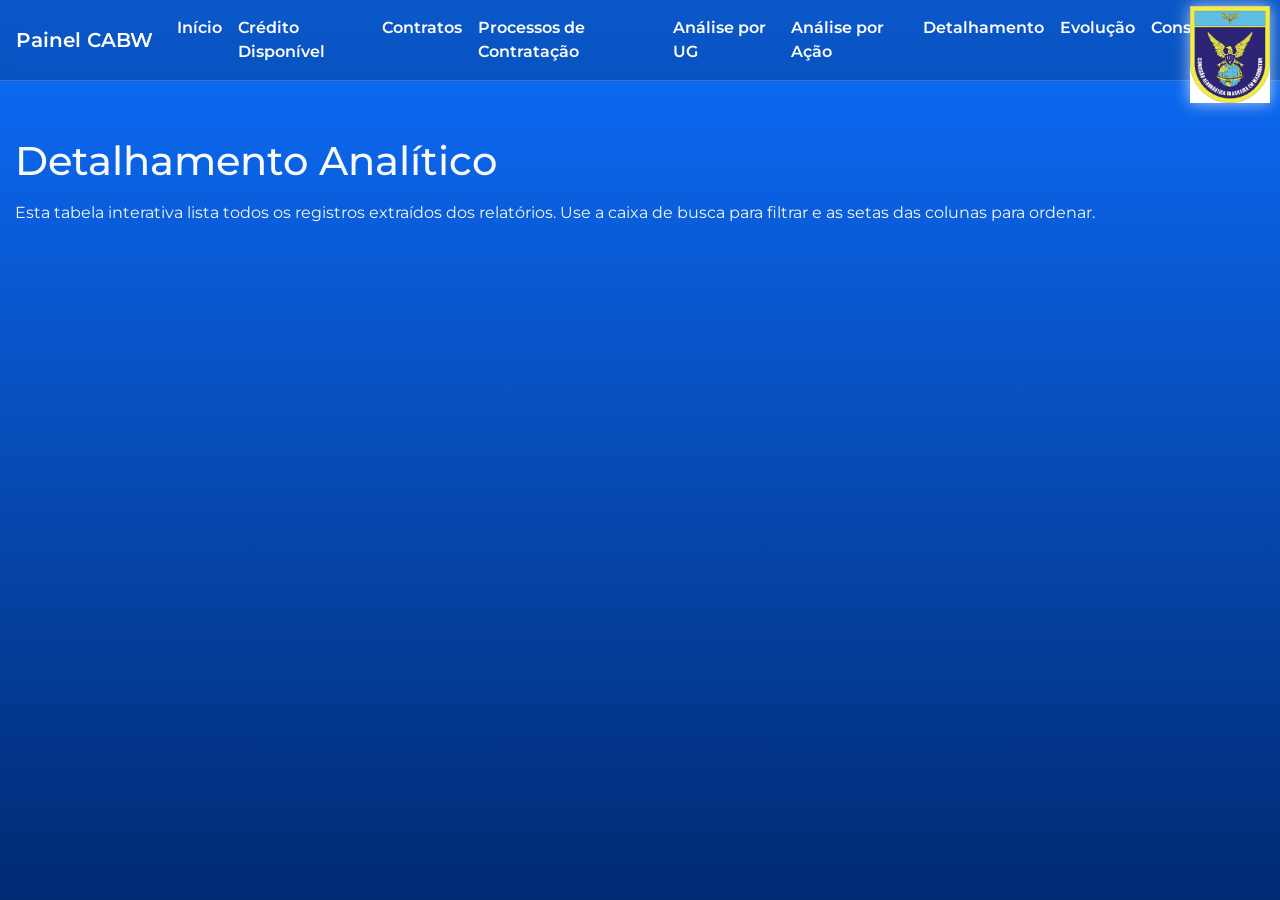
<file: detail.html>
<!DOCTYPE html>
    <html lang="pt-BR">
    <head>
      <meta charset="utf-8">
      <meta name="viewport" content="width=device-width, initial-scale=1, shrink-to-fit=no">
      <title>Painel CABW - Detalhamento</title>
      <link rel="stylesheet" href="https://cdn.jsdelivr.net/npm/bootstrap@4.6.2/dist/css/bootstrap.min.css">
      <link rel="stylesheet" type="text/css" href="css/style.css">
      <script src="https://cdn.plot.ly/plotly-2.16.1.min.js"></script>
    
      <link rel="stylesheet" type="text/css" href="https://cdn.datatables.net/1.13.4/css/jquery.dataTables.min.css"/>
      <script src="https://code.jquery.com/jquery-3.6.0.min.js"></script>
      <script type="text/javascript" charset="utf8" src="https://cdn.datatables.net/1.13.4/js/jquery.dataTables.min.js"></script>
    
    </head>
    <body>
    
    <nav class="navbar navbar-expand-lg navbar-dark bg-primary">
      <a class="navbar-brand" href="index.html">Painel CABW</a>
      <!-- Logo image pinned to the top right -->
      <img src="cabw_logo.png" alt="CABW logo" class="header-logo">
      <button class="navbar-toggler" type="button" data-toggle="collapse" data-target="#navbarNav" aria-controls="navbarNav" aria-expanded="false" aria-label="Toggle navigation">
        <span class="navbar-toggler-icon"></span>
      </button>
      <div class="collapse navbar-collapse" id="navbarNav">
        <ul class="navbar-nav mr-auto">
          <!-- Primary navigation to the main dashboards -->
          <li class="nav-item"><a class="nav-link" href="index.html">Início</a></li>
          <li class="nav-item"><a class="nav-link" href="credito.html">Crédito Disponível</a></li>
          <li class="nav-item"><a class="nav-link" href="contratos.html">Contratos</a></li>
          <li class="nav-item"><a class="nav-link" href="processos.html">Processos de Contratação</a></li>
          <!-- Secondary navigation for the crédito disponível drill‑down pages -->
          <li class="nav-item"><a class="nav-link" href="ug.html">Análise por UG</a></li>
          <li class="nav-item"><a class="nav-link" href="action.html">Análise por Ação</a></li>
          <li class="nav-item active"><a class="nav-link" href="detail.html">Detalhamento</a></li>
          <li class="nav-item"><a class="nav-link" href="evolution.html">Evolução</a></li>
          <li class="nav-item"><a class="nav-link" href="consistency.html">Consistência</a></li>
        </ul>
      </div>
    </nav>
    
    <div class="container-fluid mt-4">
    <h1>Detalhamento Analítico</h1>
<p>Esta tabela interativa lista todos os registros extraídos dos relatórios. Use a caixa de busca para filtrar e as setas das colunas para ordenar.</p>
<table id='detailTable' class='display nowrap' style='width:100%'></table>
<script>
const detailData = [{"Date_str": "20/05/2026", "UG": "120026", "UG_Sigla": "PAMA-LS", "UG_Name": "PARQUE DE MATERIAL AERONÁUTICO DE LAGOA SANTA", "PTRES": "229177", "Action_Code": "2048", "Action_Desc": "MANUTENÇÃO E SUPRIMENTO DE MATERIAL AERONÁUTICO", "Launches": 9, "Crédito Disponível": "US$ 1.493.393,09", "% do Total": "41.22%"}, {"Date_str": "20/05/2026", "UG": "120026", "UG_Sigla": "PAMA-LS", "UG_Name": "PARQUE DE MATERIAL AERONÁUTICO DE LAGOA SANTA", "PTRES": "249587", "Action_Code": "20IH", "Action_Desc": "MODERNIZAÇÃO E REVITALIZAÇÃO DE AERONAVE - T2", "Launches": 1, "Crédito Disponível": "US$ 154.631,85", "% do Total": "4.27%"}, {"Date_str": "20/05/2026", "UG": "120026", "UG_Sigla": "PAMA-LS", "UG_Name": "PARQUE DE MATERIAL AERONÁUTICO DE LAGOA SANTA", "PTRES": "229166", "Action_Code": "20XV", "Action_Desc": "OPERAÇÃO E MANUTENÇÃO DE EQUIPAMENTOS DO SISCEAB", "Launches": 3, "Crédito Disponível": "US$ 136.175,07", "% do Total": "3.76%"}, {"Date_str": "20/05/2026", "UG": "120026", "UG_Sigla": "PAMA-LS", "UG_Name": "PARQUE DE MATERIAL AERONÁUTICO DE LAGOA SANTA", "PTRES": "249589", "Action_Code": "20IH", "Action_Desc": "MODERNIZAÇÃO E REVITALIZAÇÃO DE AERONAVE - C97", "Launches": 1, "Crédito Disponível": "US$ 54.937,20", "% do Total": "1.52%"}, {"Date_str": "20/05/2026", "UG": "120036", "UG_Sigla": "DECEA", "UG_Name": "DEPARTAMENTO DE CONTROLE DO ESPAÇO AÉREO", "PTRES": "229166", "Action_Code": "20XV", "Action_Desc": "OPERAÇÃO E MANUTENÇÃO DE EQUIPAMENTOS DO SISCEAB", "Launches": 5, "Crédito Disponível": "US$ 94.963,92", "% do Total": "2.62%"}, {"Date_str": "20/05/2026", "UG": "120038", "UG_Sigla": "DIRMAB", "UG_Name": "DIRETORIA DE MATERIAL AERONÁUTICO E BÉLICO", "PTRES": "228692", "Action_Code": "20X7", "Action_Desc": "EMPREGO CONJUNTO OU COMBINADO DAS FFAA", "Launches": 2, "Crédito Disponível": "US$ 70.828,34", "% do Total": "1.95%"}, {"Date_str": "20/05/2026", "UG": "120038", "UG_Sigla": "DIRMAB", "UG_Name": "DIRETORIA DE MATERIAL AERONÁUTICO E BÉLICO", "PTRES": "229177", "Action_Code": "2048", "Action_Desc": "MANUTENÇÃO E SUPRIMENTO DE MATERIAL AERONÁUTICO", "Launches": 1, "Crédito Disponível": "US$ 1.050,00", "% do Total": "0.03%"}, {"Date_str": "20/05/2026", "UG": "120047", "UG_Sigla": "PAMB-RJ", "UG_Name": "PARQUE DE MATERIAL BÉLICO DA AERONÁUTICA DO RIO DE JANEIRO", "PTRES": "229226", "Action_Code": "21A0", "Action_Desc": "APRESTAMENTO DAS FFAA", "Launches": 2, "Crédito Disponível": "US$ 31.264,34", "% do Total": "0.86%"}, {"Date_str": "20/05/2026", "UG": "120049", "UG_Sigla": "PAMA-GL", "UG_Name": "PARQUE DE MATERIAL AERONÁUTICO DO GALEÃO", "PTRES": "229166", "Action_Code": "20XV", "Action_Desc": "OPERAÇÃO E MANUTENÇÃO DE EQUIPAMENTOS DO SISCEAB", "Launches": 3, "Crédito Disponível": "US$ 558.529,44", "% do Total": "15.42%"}, {"Date_str": "20/05/2026", "UG": "120049", "UG_Sigla": "PAMA-GL", "UG_Name": "PARQUE DE MATERIAL AERONÁUTICO DO GALEÃO", "PTRES": "229177", "Action_Code": "2048", "Action_Desc": "MANUTENÇÃO E SUPRIMENTO DE MATERIAL AERONÁUTICO", "Launches": 2, "Crédito Disponível": "US$ 1.258,99", "% do Total": "0.03%"}, {"Date_str": "20/05/2026", "UG": "120068", "UG_Sigla": "PAMA-SP", "UG_Name": "PARQUE DE MATERIAL AERONÁUTICO DE SÃO PAULO", "PTRES": "229166", "Action_Code": "20XV", "Action_Desc": "OPERAÇÃO E MANUTENÇÃO DE EQUIPAMENTOS DO SISCEAB", "Launches": 5, "Crédito Disponível": "US$ 45.094,42", "% do Total": "1.24%"}, {"Date_str": "20/05/2026", "UG": "120068", "UG_Sigla": "PAMA-SP", "UG_Name": "PARQUE DE MATERIAL AERONÁUTICO DE SÃO PAULO", "PTRES": "229177", "Action_Code": "2048", "Action_Desc": "MANUTENÇÃO E SUPRIMENTO DE MATERIAL AERONÁUTICO", "Launches": 4, "Crédito Disponível": "US$ 10.561,93", "% do Total": "0.29%"}, {"Date_str": "20/05/2026", "UG": "120071", "UG_Sigla": "CELOG", "UG_Name": "CENTRO LOGÍTICO DA AERONÁUTICA", "PTRES": "229177", "Action_Code": "2048", "Action_Desc": "MANUTENÇÃO E SUPRIMENTO DE MATERIAL AERONÁUTICO", "Launches": 1, "Crédito Disponível": "US$ 0,01", "% do Total": "0.00%"}, {"Date_str": "20/05/2026", "UG": "120090", "UG_Sigla": "CABW", "UG_Name": "COMISSÃO AERONÁUTICA BRASILEIRA EM WASHINGTON", "PTRES": "229179", "Action_Code": "2868", "Action_Desc": "COMBUSTÍVEIS E LUBRIFICANTES DE AVIAÇÃO", "Launches": 1, "Crédito Disponível": "US$ 583.167,79", "% do Total": "16.10%"}, {"Date_str": "20/05/2026", "UG": "120090", "UG_Sigla": "CABW", "UG_Name": "COMISSÃO AERONÁUTICA BRASILEIRA EM WASHINGTON", "PTRES": "214550", "Action_Code": "2004", "Action_Desc": "ASSISTÊNCIA MÉDICA E ODONTOLÓGICA", "Launches": 1, "Crédito Disponível": "US$ 150.941,60", "% do Total": "4.17%"}, {"Date_str": "20/05/2026", "UG": "120090", "UG_Sigla": "CABW", "UG_Name": "COMISSÃO AERONÁUTICA BRASILEIRA EM WASHINGTON", "PTRES": "229166", "Action_Code": "20XV", "Action_Desc": "OPERAÇÃO E MANUTENÇÃO DE EQUIPAMENTOS DO SISCEAB", "Launches": 1, "Crédito Disponível": "US$ 35.075,10", "% do Total": "0.97%"}, {"Date_str": "20/05/2026", "UG": "120090", "UG_Sigla": "CABW", "UG_Name": "COMISSÃO AERONÁUTICA BRASILEIRA EM WASHINGTON", "PTRES": "168919", "Action_Code": "2000", "Action_Desc": "ADMINISTRAÇÃO DA UNIDADE", "Launches": 1, "Crédito Disponível": "US$ 1.556,96", "% do Total": "0.04%"}, {"Date_str": "20/05/2026", "UG": "120090", "UG_Sigla": "CABW", "UG_Name": "COMISSÃO AERONÁUTICA BRASILEIRA EM WASHINGTON", "PTRES": "214537", "Action_Code": "2004", "Action_Desc": "ASSISTÊNCIA MÉDICA E ODONTOLÓGICA", "Launches": 1, "Crédito Disponível": "US$ 1.152,44", "% do Total": "0.03%"}, {"Date_str": "20/05/2026", "UG": "120091", "UG_Sigla": "CABE", "UG_Name": "COMISSÃO AERONÁUTICA BRASILEIRA NA EUROPA", "PTRES": "168919", "Action_Code": "2000", "Action_Desc": "ADMINISTRAÇÃO DA UNIDADE", "Launches": 1, "Crédito Disponível": "US$ 8.390,54", "% do Total": "0.23%"}, {"Date_str": "20/05/2026", "UG": "120111", "UG_Sigla": "EMAER", "UG_Name": "ESTADO-MAIOR DA AERONÁUTICA", "PTRES": "168901", "Action_Code": "2000", "Action_Desc": "ADMINISTRAÇÃO DA UNIDADE", "Launches": 1, "Crédito Disponível": "US$ 50.000,00", "% do Total": "1.38%"}, {"Date_str": "20/05/2026", "UG": "120111", "UG_Sigla": "EMAER", "UG_Name": "ESTADO-MAIOR DA AERONÁUTICA", "PTRES": "168919", "Action_Code": "2000", "Action_Desc": "ADMINISTRAÇÃO DA UNIDADE", "Launches": 6, "Crédito Disponível": "US$ 40.760,16", "% do Total": "1.12%"}, {"Date_str": "20/05/2026", "UG": "120111", "UG_Sigla": "EMAER", "UG_Name": "ESTADO-MAIOR DA AERONÁUTICA", "PTRES": "228676", "Action_Code": "151S", "Action_Desc": "IMPLANTAÇÃO E DESENVOLVIMENTO", "Launches": 2, "Crédito Disponível": "US$ 2.030,10", "% do Total": "0.06%"}, {"Date_str": "20/05/2026", "UG": "120111", "UG_Sigla": "EMAER", "UG_Name": "ESTADO-MAIOR DA AERONÁUTICA", "PTRES": "228692", "Action_Code": "20X7", "Action_Desc": "EMPREGO CONJUNTO OU COMBINADO DAS FFAA", "Launches": 1, "Crédito Disponível": "US$ 870,50", "% do Total": "0.02%"}, {"Date_str": "20/05/2026", "UG": "120111", "UG_Sigla": "EMAER", "UG_Name": "ESTADO-MAIOR DA AERONÁUTICA", "PTRES": "228786", "Action_Code": "2D55", "Action_Desc": "ADIDÂNCIAS MILITARES NO EXTERIOR", "Launches": 1, "Crédito Disponível": "US$ 748,61", "% do Total": "0.02%"}, {"Date_str": "20/05/2026", "UG": "120111", "UG_Sigla": "EMAER", "UG_Name": "ESTADO-MAIOR DA AERONÁUTICA", "PTRES": "229209", "Action_Code": "00UU", "Action_Desc": "CONTRIBUIÇÕES A ORGANISMOS INTERNACIONAIS", "Launches": 1, "Crédito Disponível": "US$ 444,59", "% do Total": "0.01%"}, {"Date_str": "20/05/2026", "UG": "120141", "UG_Sigla": "IAE", "UG_Name": "INSTITUTO DE AERONÁUTICA E ESPAÇO", "PTRES": "229163", "Action_Code": "2913", "Action_Desc": "INVESTIGAÇÃO E PREVENÇÃO DE ACIDENTES AERONÁUTICOS", "Launches": 1, "Crédito Disponível": "US$ 95.359,00", "% do Total": "2.63%"}, {"Date_str": "27/05/2026", "UG": "120026", "UG_Sigla": "PAMA-LS", "UG_Name": "PARQUE DE MATERIAL AERONÁUTICO DE LAGOA SANTA", "PTRES": "229177", "Action_Code": "2048", "Action_Desc": "MANUTENÇÃO E SUPRIMENTO DE MATERIAL AERONÁUTICO", "Launches": 9, "Crédito Disponível": "US$ 1.505.786,74", "% do Total": "31.89%"}, {"Date_str": "27/05/2026", "UG": "120026", "UG_Sigla": "PAMA-LS", "UG_Name": "PARQUE DE MATERIAL AERONÁUTICO DE LAGOA SANTA", "PTRES": "249587", "Action_Code": "20IH", "Action_Desc": "MODERNIZAÇÃO E REVITALIZAÇÃO DE AERONAVE - T2", "Launches": 1, "Crédito Disponível": "US$ 154.631,85", "% do Total": "3.27%"}, {"Date_str": "27/05/2026", "UG": "120026", "UG_Sigla": "PAMA-LS", "UG_Name": "PARQUE DE MATERIAL AERONÁUTICO DE LAGOA SANTA", "PTRES": "229166", "Action_Code": "20XV", "Action_Desc": "OPERAÇÃO E MANUTENÇÃO DE EQUIPAMENTOS DO SISCEAB", "Launches": 3, "Crédito Disponível": "US$ 114.575,07", "% do Total": "2.43%"}, {"Date_str": "27/05/2026", "UG": "120026", "UG_Sigla": "PAMA-LS", "UG_Name": "PARQUE DE MATERIAL AERONÁUTICO DE LAGOA SANTA", "PTRES": "249589", "Action_Code": "20IH", "Action_Desc": "MODERNIZAÇÃO E REVITALIZAÇÃO DE AERONAVE - C97", "Launches": 1, "Crédito Disponível": "US$ 54.937,20", "% do Total": "1.16%"}, {"Date_str": "27/05/2026", "UG": "120036", "UG_Sigla": "DECEA", "UG_Name": "DEPARTAMENTO DE CONTROLE DO ESPAÇO AÉREO", "PTRES": "229166", "Action_Code": "20XV", "Action_Desc": "OPERAÇÃO E MANUTENÇÃO DE EQUIPAMENTOS DO SISCEAB", "Launches": 5, "Crédito Disponível": "US$ 94.963,92", "% do Total": "2.01%"}, {"Date_str": "27/05/2026", "UG": "120038", "UG_Sigla": "DIRMAB", "UG_Name": "DIRETORIA DE MATERIAL AERONÁUTICO E BÉLICO", "PTRES": "229177", "Action_Code": "2048", "Action_Desc": "MANUTENÇÃO E SUPRIMENTO DE MATERIAL AERONÁUTICO", "Launches": 2, "Crédito Disponível": "US$ 234.208,00", "% do Total": "4.96%"}, {"Date_str": "27/05/2026", "UG": "120038", "UG_Sigla": "DIRMAB", "UG_Name": "DIRETORIA DE MATERIAL AERONÁUTICO E BÉLICO", "PTRES": "228692", "Action_Code": "20X7", "Action_Desc": "EMPREGO CONJUNTO OU COMBINADO DAS FFAA", "Launches": 1, "Crédito Disponível": "US$ 58.061,95", "% do Total": "1.23%"}, {"Date_str": "27/05/2026", "UG": "120047", "UG_Sigla": "PAMB-RJ", "UG_Name": "PARQUE DE MATERIAL BÉLICO DA AERONÁUTICA DO RIO DE JANEIRO", "PTRES": "229226", "Action_Code": "21A0", "Action_Desc": "APRESTAMENTO DAS FFAA", "Launches": 2, "Crédito Disponível": "US$ 31.264,34", "% do Total": "0.66%"}, {"Date_str": "27/05/2026", "UG": "120049", "UG_Sigla": "PAMA-GL", "UG_Name": "PARQUE DE MATERIAL AERONÁUTICO DO GALEÃO", "PTRES": "229166", "Action_Code": "20XV", "Action_Desc": "OPERAÇÃO E MANUTENÇÃO DE EQUIPAMENTOS DO SISCEAB", "Launches": 3, "Crédito Disponível": "US$ 326.311,67", "% do Total": "6.91%"}, {"Date_str": "27/05/2026", "UG": "120049", "UG_Sigla": "PAMA-GL", "UG_Name": "PARQUE DE MATERIAL AERONÁUTICO DO GALEÃO", "PTRES": "229177", "Action_Code": "2048", "Action_Desc": "MANUTENÇÃO E SUPRIMENTO DE MATERIAL AERONÁUTICO", "Launches": 2, "Crédito Disponível": "US$ 1.258,99", "% do Total": "0.03%"}, {"Date_str": "27/05/2026", "UG": "120068", "UG_Sigla": "PAMA-SP", "UG_Name": "PARQUE DE MATERIAL AERONÁUTICO DE SÃO PAULO", "PTRES": "229166", "Action_Code": "20XV", "Action_Desc": "OPERAÇÃO E MANUTENÇÃO DE EQUIPAMENTOS DO SISCEAB", "Launches": 3, "Crédito Disponível": "US$ 45.094,42", "% do Total": "0.96%"}, {"Date_str": "27/05/2026", "UG": "120068", "UG_Sigla": "PAMA-SP", "UG_Name": "PARQUE DE MATERIAL AERONÁUTICO DE SÃO PAULO", "PTRES": "229177", "Action_Code": "2048", "Action_Desc": "MANUTENÇÃO E SUPRIMENTO DE MATERIAL AERONÁUTICO", "Launches": 4, "Crédito Disponível": "US$ 10.561,93", "% do Total": "0.22%"}, {"Date_str": "27/05/2026", "UG": "120071", "UG_Sigla": "CELOG", "UG_Name": "CENTRO LOGÍSTICO DA AERONÁUTICA", "PTRES": "204352", "Action_Code": "2000", "Action_Desc": "ADMINISTRAÇÃO DA UNIDADE", "Launches": 1, "Crédito Disponível": "US$ 12.444,79", "% do Total": "0.26%"}, {"Date_str": "27/05/2026", "UG": "120071", "UG_Sigla": "CELOG", "UG_Name": "CENTRO LOGÍSTICO DA AERONÁUTICA", "PTRES": "229177", "Action_Code": "2048", "Action_Desc": "MANUTENÇÃO E SUPRIMENTO DE MATERIAL AERONÁUTICO", "Launches": 1, "Crédito Disponível": "US$ 0,01", "% do Total": "0.00%"}, {"Date_str": "27/05/2026", "UG": "120090", "UG_Sigla": "CABW", "UG_Name": "COMISSÃO AERONÁUTICA BRASILEIRA EM WASHINGTON", "PTRES": "229179", "Action_Code": "2868", "Action_Desc": "COMBUSTÍVEIS E LUBRIFICANTES DE AVIAÇÃO", "Launches": 2, "Crédito Disponível": "US$ 589.032,00", "% do Total": "12.48%"}, {"Date_str": "27/05/2026", "UG": "120090", "UG_Sigla": "CABW", "UG_Name": "COMISSÃO AERONÁUTICA BRASILEIRA EM WASHINGTON", "PTRES": "229166", "Action_Code": "20XV", "Action_Desc": "OPERAÇÃO E MANUTENÇÃO DE EQUIPAMENTOS DO SISCEAB", "Launches": 1, "Crédito Disponível": "US$ 35.075,10", "% do Total": "0.74%"}, {"Date_str": "27/05/2026", "UG": "120090", "UG_Sigla": "CABW", "UG_Name": "COMISSÃO AERONÁUTICA BRASILEIRA EM WASHINGTON", "PTRES": "168919", "Action_Code": "2000", "Action_Desc": "ADMINISTRAÇÃO DA UNIDADE", "Launches": 2, "Crédito Disponível": "US$ 1.706,96", "% do Total": "0.04%"}, {"Date_str": "27/05/2026", "UG": "120090", "UG_Sigla": "CABW", "UG_Name": "COMISSÃO AERONÁUTICA BRASILEIRA EM WASHINGTON", "PTRES": "214537", "Action_Code": "2004", "Action_Desc": "ASSISTÊNCIA MÉDICA E ODONTOLÓGICA", "Launches": 1, "Crédito Disponível": "US$ 767,94", "% do Total": "0.02%"}, {"Date_str": "27/05/2026", "UG": "120091", "UG_Sigla": "CABE", "UG_Name": "COMISSÃO AERONÁUTICA BRASILEIRA NA EUROPA", "PTRES": "168919", "Action_Code": "2000", "Action_Desc": "ADMINISTRAÇÃO DA UNIDADE", "Launches": 1, "Crédito Disponível": "US$ 8.390,54", "% do Total": "0.18%"}, {"Date_str": "27/05/2026", "UG": "120111", "UG_Sigla": "EMAER", "UG_Name": "ESTADO-MAIOR DA AERONÁUTICA", "PTRES": "168919", "Action_Code": "2000", "Action_Desc": "ADMINISTRAÇÃO DA UNIDADE", "Launches": 6, "Crédito Disponível": "US$ 38.160,16", "% do Total": "0.81%"}, {"Date_str": "27/05/2026", "UG": "120111", "UG_Sigla": "EMAER", "UG_Name": "ESTADO-MAIOR DA AERONÁUTICA", "PTRES": "168901", "Action_Code": "2000", "Action_Desc": "ADMINISTRAÇÃO DA UNIDADE", "Launches": 1, "Crédito Disponível": "US$ 4.010,00", "% do Total": "0.08%"}, {"Date_str": "27/05/2026", "UG": "120111", "UG_Sigla": "EMAER", "UG_Name": "ESTADO-MAIOR DA AERONÁUTICA", "PTRES": "228676", "Action_Code": "151S", "Action_Desc": "IMPLANTAÇÃO E DESENVOLVIMENTO", "Launches": 2, "Crédito Disponível": "US$ 2.030,10", "% do Total": "0.04%"}, {"Date_str": "27/05/2026", "UG": "120111", "UG_Sigla": "EMAER", "UG_Name": "ESTADO-MAIOR DA AERONÁUTICA", "PTRES": "228692", "Action_Code": "20X7", "Action_Desc": "EMPREGO CONJUNTO OU COMBINADO DAS FFAA", "Launches": 1, "Crédito Disponível": "US$ 870,50", "% do Total": "0.02%"}, {"Date_str": "27/05/2026", "UG": "120111", "UG_Sigla": "EMAER", "UG_Name": "ESTADO-MAIOR DA AERONÁUTICA", "PTRES": "228786", "Action_Code": "2D55", "Action_Desc": "ADIDÂNCIAS MILITARES NO EXTERIOR", "Launches": 1, "Crédito Disponível": "US$ 748,61", "% do Total": "0.02%"}, {"Date_str": "27/05/2026", "UG": "120111", "UG_Sigla": "EMAER", "UG_Name": "ESTADO-MAIOR DA AERONÁUTICA", "PTRES": "229209", "Action_Code": "00UU", "Action_Desc": "CONTRIBUIÇÕES A ORGANISMOS INTERNACIONAIS", "Launches": 1, "Crédito Disponível": "US$ 444,59", "% do Total": "0.01%"}, {"Date_str": "27/05/2026", "UG": "120127", "UG_Sigla": "CISCEA", "UG_Name": "COMISSÃO DE IMPLANTAÇÃO DO SISTEMA DE CONTROLE DO ESPAÇO AÉREO", "PTRES": "229166", "Action_Code": "20XV", "Action_Desc": "OPERAÇÃO E MANUTENÇÃO DE EQUIPAMENTOS DO SISCEAB", "Launches": 2, "Crédito Disponível": "US$ 1.300.887,85", "% do Total": "27.55%"}, {"Date_str": "27/05/2026", "UG": "120141", "UG_Sigla": "IAE", "UG_Name": "INSTITUTO DE AERONÁUTICA E ESPAÇO", "PTRES": "229163", "Action_Code": "2913", "Action_Desc": "INVESTIGAÇÃO E PREVENÇÃO DE ACIDENTES AERONÁUTICOS", "Launches": 1, "Crédito Disponível": "US$ 95.359,00", "% do Total": "2.02%"}, {"Date_str": "08/06/2026", "UG": "120026", "UG_Sigla": "PAMA-LS", "UG_Name": "PARQUE DE MATERIAL AERONÁUTICO DE LAGOA SANTA", "PTRES": "229166", "Action_Code": "20XV", "Action_Desc": "OPERAÇÃO E MANUTENÇÃO DE EQUIPAMENTOS DO SISCEAB", "Launches": 3, "Crédito Disponível": "US$ 111.395,07", "% do Total": "2.64%"}, {"Date_str": "08/06/2026", "UG": "120026", "UG_Sigla": "PAMA-LS", "UG_Name": "PARQUE DE MATERIAL AERONÁUTICO DE LAGOA SANTA", "PTRES": "229177", "Action_Code": "2048", "Action_Desc": "MANUTENÇÃO E SUPRIMENTO DE MATERIAL AERONÁUTICO", "Launches": 9, "Crédito Disponível": "US$ 1.322.625,34", "% do Total": "31.34%"}, {"Date_str": "08/06/2026", "UG": "120026", "UG_Sigla": "PAMA-LS", "UG_Name": "PARQUE DE MATERIAL AERONÁUTICO DE LAGOA SANTA", "PTRES": "249587", "Action_Code": "20IH", "Action_Desc": "MODERNIZAÇÃO E REVITALIZAÇÃO DE AERONAVE - T2", "Launches": 1, "Crédito Disponível": "US$ 140.293,45", "% do Total": "3.32%"}, {"Date_str": "08/06/2026", "UG": "120026", "UG_Sigla": "PAMA-LS", "UG_Name": "PARQUE DE MATERIAL AERONÁUTICO DE LAGOA SANTA", "PTRES": "249589", "Action_Code": "20IH", "Action_Desc": "MODERNIZAÇÃO E REVITALIZAÇÃO DE AERONAVE - C97", "Launches": 1, "Crédito Disponível": "US$ 637,65", "% do Total": "0.02%"}, {"Date_str": "08/06/2026", "UG": "120036", "UG_Sigla": "DECEA", "UG_Name": "DEPARTAMENTO DE CONTROLE DO ESPAÇO AÉREO", "PTRES": "229166", "Action_Code": "20XV", "Action_Desc": "OPERAÇÃO E MANUTENÇÃO DE EQUIPAMENTOS DO SISCEAB", "Launches": 5, "Crédito Disponível": "US$ 35.663,92", "% do Total": "0.85%"}, {"Date_str": "08/06/2026", "UG": "120038", "UG_Sigla": "DIRMAB", "UG_Name": "DIRETORIA DE MATERIAL AERONÁUTICO E BÉLICO", "PTRES": "228692", "Action_Code": "20X7", "Action_Desc": "EMPREGO CONJUNTO OU COMBINADO DAS FFAA", "Launches": 1, "Crédito Disponível": "US$ 318.631,58", "% do Total": "7.55%"}, {"Date_str": "08/06/2026", "UG": "120038", "UG_Sigla": "DIRMAB", "UG_Name": "DIRETORIA DE MATERIAL AERONÁUTICO E BÉLICO", "PTRES": "228765", "Action_Code": "20X1", "Action_Desc": "PARTICIPAÇÃO BRASILEIRA EM OPERAÇÕES", "Launches": 1, "Crédito Disponível": "US$ 7.152,36", "% do Total": "0.17%"}, {"Date_str": "08/06/2026", "UG": "120038", "UG_Sigla": "DIRMAB", "UG_Name": "DIRETORIA DE MATERIAL AERONÁUTICO E BÉLICO", "PTRES": "229177", "Action_Code": "2048", "Action_Desc": "MANUTENÇÃO E SUPRIMENTO DE MATERIAL AERONÁUTICO", "Launches": 1, "Crédito Disponível": "US$ 1.050,00", "% do Total": "0.02%"}, {"Date_str": "08/06/2026", "UG": "120047", "UG_Sigla": "PAMB-RJ", "UG_Name": "PARQUE DE MATERIAL BÉLICO DA AERONÁUTICA DO RIO DE JANEIRO", "PTRES": "229226", "Action_Code": "21A0", "Action_Desc": "APRESTAMENTO DAS FFAA", "Launches": 2, "Crédito Disponível": "US$ 85.518,60", "% do Total": "2.03%"}, {"Date_str": "08/06/2026", "UG": "120048", "UG_Sigla": "PAME-RJ", "UG_Name": "PARQUE DE MAT. DE ELTRÔNICA DA AERONÁUTICA DO RIO DE JANEIRO", "PTRES": "229166", "Action_Code": "20XV", "Action_Desc": "OPERAÇÃO E MANUTENÇÃO DE EQUIPAMENTOS DO SISCEAB", "Launches": 1, "Crédito Disponível": "US$ 0,01", "% do Total": "0.00%"}, {"Date_str": "08/06/2026", "UG": "120049", "UG_Sigla": "PAMA-GL", "UG_Name": "PARQUE DE MATERIAL AERONÁUTICO DO GALEÃO", "PTRES": "229166", "Action_Code": "20XV", "Action_Desc": "OPERAÇÃO E MANUTENÇÃO DE EQUIPAMENTOS DO SISCEAB", "Launches": 4, "Crédito Disponível": "US$ 665.140,23", "% do Total": "15.76%"}, {"Date_str": "08/06/2026", "UG": "120049", "UG_Sigla": "PAMA-GL", "UG_Name": "PARQUE DE MATERIAL AERONÁUTICO DO GALEÃO", "PTRES": "229177", "Action_Code": "2048", "Action_Desc": "MANUTENÇÃO E SUPRIMENTO DE MATERIAL AERONÁUTICO", "Launches": 2, "Crédito Disponível": "US$ 1.258,99", "% do Total": "0.03%"}, {"Date_str": "08/06/2026", "UG": "120068", "UG_Sigla": "PAMA-SP", "UG_Name": "PARQUE DE MATERIAL AERONÁUTICO DE SÃO PAULO", "PTRES": "229166", "Action_Code": "20XV", "Action_Desc": "OPERAÇÃO E MANUTENÇÃO DE EQUIPAMENTOS DO SISCEAB", "Launches": 3, "Crédito Disponível": "US$ 20.592,02", "% do Total": "0.49%"}, {"Date_str": "08/06/2026", "UG": "120068", "UG_Sigla": "PAMA-SP", "UG_Name": "PARQUE DE MATERIAL AERONÁUTICO DE SÃO PAULO", "PTRES": "229177", "Action_Code": "2048", "Action_Desc": "MANUTENÇÃO E SUPRIMENTO DE MATERIAL AERONÁUTICO", "Launches": 4, "Crédito Disponível": "US$ 3.195,93", "% do Total": "0.08%"}, {"Date_str": "08/06/2026", "UG": "120071", "UG_Sigla": "CELOG", "UG_Name": "CENTRO LOGÍTICO DA AERONÁUTICA", "PTRES": "204352", "Action_Code": "2000", "Action_Desc": "ADMINISTRAÇÃO DA UNIDADE", "Launches": 1, "Crédito Disponível": "US$ 12.444,79", "% do Total": "0.29%"}, {"Date_str": "08/06/2026", "UG": "120071", "UG_Sigla": "CELOG", "UG_Name": "CENTRO LOGÍTICO DA AERONÁUTICA", "PTRES": "229177", "Action_Code": "2048", "Action_Desc": "MANUTENÇÃO E SUPRIMENTO DE MATERIAL AERONÁUTICO", "Launches": 1, "Crédito Disponível": "US$ 0,01", "% do Total": "0.00%"}, {"Date_str": "08/06/2026", "UG": "120090", "UG_Sigla": "CABW", "UG_Name": "COMISSÃO AERONÁUTICA BRASILEIRA EM WASHINGTON", "PTRES": "168919", "Action_Code": "2000", "Action_Desc": "ADMINISTRAÇÃO DA UNIDADE", "Launches": 1, "Crédito Disponível": "US$ 556,96", "% do Total": "0.01%"}, {"Date_str": "08/06/2026", "UG": "120090", "UG_Sigla": "CABW", "UG_Name": "COMISSÃO AERONÁUTICA BRASILEIRA EM WASHINGTON", "PTRES": "214537", "Action_Code": "2004", "Action_Desc": "ASSISTÊNCIA MÉDICA E ODONTOLÓGICA", "Launches": 1, "Crédito Disponível": "US$ 214,94", "% do Total": "0.01%"}, {"Date_str": "08/06/2026", "UG": "120090", "UG_Sigla": "CABW", "UG_Name": "COMISSÃO AERONÁUTICA BRASILEIRA EM WASHINGTON", "PTRES": "214550", "Action_Code": "2004", "Action_Desc": "ASSISTÊNCIA MÉDICA E ODONTOLÓGICA", "Launches": 1, "Crédito Disponível": "US$ 1.000,00", "% do Total": "0.02%"}, {"Date_str": "08/06/2026", "UG": "120090", "UG_Sigla": "CABW", "UG_Name": "COMISSÃO AERONÁUTICA BRASILEIRA EM WASHINGTON", "PTRES": "229166", "Action_Code": "20XV", "Action_Desc": "OPERAÇÃO E MANUTENÇÃO DE EQUIPAMENTOS DO SISCEAB", "Launches": 1, "Crédito Disponível": "US$ 35.075,10", "% do Total": "0.83%"}, {"Date_str": "08/06/2026", "UG": "120090", "UG_Sigla": "CABW", "UG_Name": "COMISSÃO AERONÁUTICA BRASILEIRA EM WASHINGTON", "PTRES": "229179", "Action_Code": "2868", "Action_Desc": "COMBUSTÍVEIS E LUBRIFICANTES DE AVIAÇÃO", "Launches": 1, "Crédito Disponível": "US$ 409.688,58", "% do Total": "9.71%"}, {"Date_str": "08/06/2026", "UG": "120091", "UG_Sigla": "CABE", "UG_Name": "COMISSÃO AERONÁUTICA BRASILEIRA NA EUROPA", "PTRES": "168919", "Action_Code": "2000", "Action_Desc": "ADMINISTRAÇÃO DA UNIDADE", "Launches": 1, "Crédito Disponível": "US$ 8.390,54", "% do Total": "0.20%"}, {"Date_str": "08/06/2026", "UG": "120111", "UG_Sigla": "EMAER", "UG_Name": "ESTADO-MAIOR DA AERONÁUTICA", "PTRES": "168901", "Action_Code": "2000", "Action_Desc": "ADMINISTRAÇÃO DA UNIDADE", "Launches": 1, "Crédito Disponível": "US$ 4.010,00", "% do Total": "0.10%"}, {"Date_str": "08/06/2026", "UG": "120111", "UG_Sigla": "EMAER", "UG_Name": "ESTADO-MAIOR DA AERONÁUTICA", "PTRES": "168919", "Action_Code": "2000", "Action_Desc": "ADMINISTRAÇÃO DA UNIDADE", "Launches": 5, "Crédito Disponível": "US$ 43.060,16", "% do Total": "1.02%"}, {"Date_str": "08/06/2026", "UG": "120111", "UG_Sigla": "EMAER", "UG_Name": "ESTADO-MAIOR DA AERONÁUTICA", "PTRES": "228676", "Action_Code": "151S", "Action_Desc": "IMPLANTAÇÃO E DESENVOLVIMENTO", "Launches": 2, "Crédito Disponível": "US$ 2.030,10", "% do Total": "0.05%"}, {"Date_str": "08/06/2026", "UG": "120111", "UG_Sigla": "EMAER", "UG_Name": "ESTADO-MAIOR DA AERONÁUTICA", "PTRES": "228786", "Action_Code": "2D55", "Action_Desc": "ADIDÂNCIAS MILITARES NO EXTERIOR", "Launches": 1, "Crédito Disponível": "US$ 748,61", "% do Total": "0.02%"}, {"Date_str": "08/06/2026", "UG": "120111", "UG_Sigla": "EMAER", "UG_Name": "ESTADO-MAIOR DA AERONÁUTICA", "PTRES": "229209", "Action_Code": "00UU", "Action_Desc": "CONTRIBUIÇÕES A ORGANISMOS INTERNACIONAIS", "Launches": 1, "Crédito Disponível": "US$ 444,59", "% do Total": "0.01%"}, {"Date_str": "08/06/2026", "UG": "120111", "UG_Sigla": "EMAER", "UG_Name": "ESTADO-MAIOR DA AERONÁUTICA", "PTRES": "259974", "Action_Code": "20X1", "Action_Desc": "PARTICIPAÇÃO BRASILEIRA EM OPERAÇÕES", "Launches": 1, "Crédito Disponível": "US$ 3.267,10", "% do Total": "0.08%"}, {"Date_str": "08/06/2026", "UG": "120115", "UG_Sigla": "COMAE", "UG_Name": "COMANDO DE OPERAÇÕES AEROESPACIAIS", "PTRES": "228676", "Action_Code": "151S", "Action_Desc": "IMPLANTAÇÃO E DESENVOLVIMENTO", "Launches": 1, "Crédito Disponível": "US$ 2.000,00", "% do Total": "0.05%"}, {"Date_str": "08/06/2026", "UG": "120127", "UG_Sigla": "CISCEA", "UG_Name": "COMISSÃO DE IMPLANTAÇÃO DO SISTEMA DE CONTROLE DO ESPAÇO AÉREO", "PTRES": "229166", "Action_Code": "20XV", "Action_Desc": "OPERAÇÃO E MANUTENÇÃO DE EQUIPAMENTOS DO SISCEAB", "Launches": 1, "Crédito Disponível": "US$ 949.003,80", "% do Total": "22.49%"}, {"Date_str": "08/06/2026", "UG": "120141", "UG_Sigla": "IAE", "UG_Name": "INSTITUTO DE AERONÁUTICA E ESPAÇO", "PTRES": "233453", "Action_Code": "21AI", "Action_Desc": "FUNCIONAMENTO E ATUALIZAÇÃO DE INFRAESTRUTURA", "Launches": 1, "Crédito Disponível": "US$ 34.985,84", "% do Total": "0.83%"}] ;
const detailColumns = [{"title": "Data", "data": "Date_str"}, {"title": "UG", "data": "UG"}, {"title": "Sigla", "data": "UG_Sigla"}, {"title": "Unidade Gestora", "data": "UG_Name"}, {"title": "PTRES", "data": "PTRES"}, {"title": "Ação", "data": "Action_Code"}, {"title": "Descrição da Ação", "data": "Action_Desc"}, {"title": "Lançamentos", "data": "Launches"}, {"title": "Crédito Disponível", "data": "Crédito Disponível"}, {"title": "% do Total", "data": "% do Total"}] ;
$(document).ready(function() {
  $('#detailTable').DataTable({
    data: detailData,
    columns: detailColumns,
    pageLength: 25,
    lengthMenu: [ [25, 50, 100, -1], [25, 50, 100, 'Todos'] ],
    scrollX: true
  });
});
</script>

    </div>
    <script src="https://cdn.jsdelivr.net/npm/bootstrap@4.6.2/dist/js/bootstrap.bundle.min.js"></script>
    </body>
    </html>
</file>
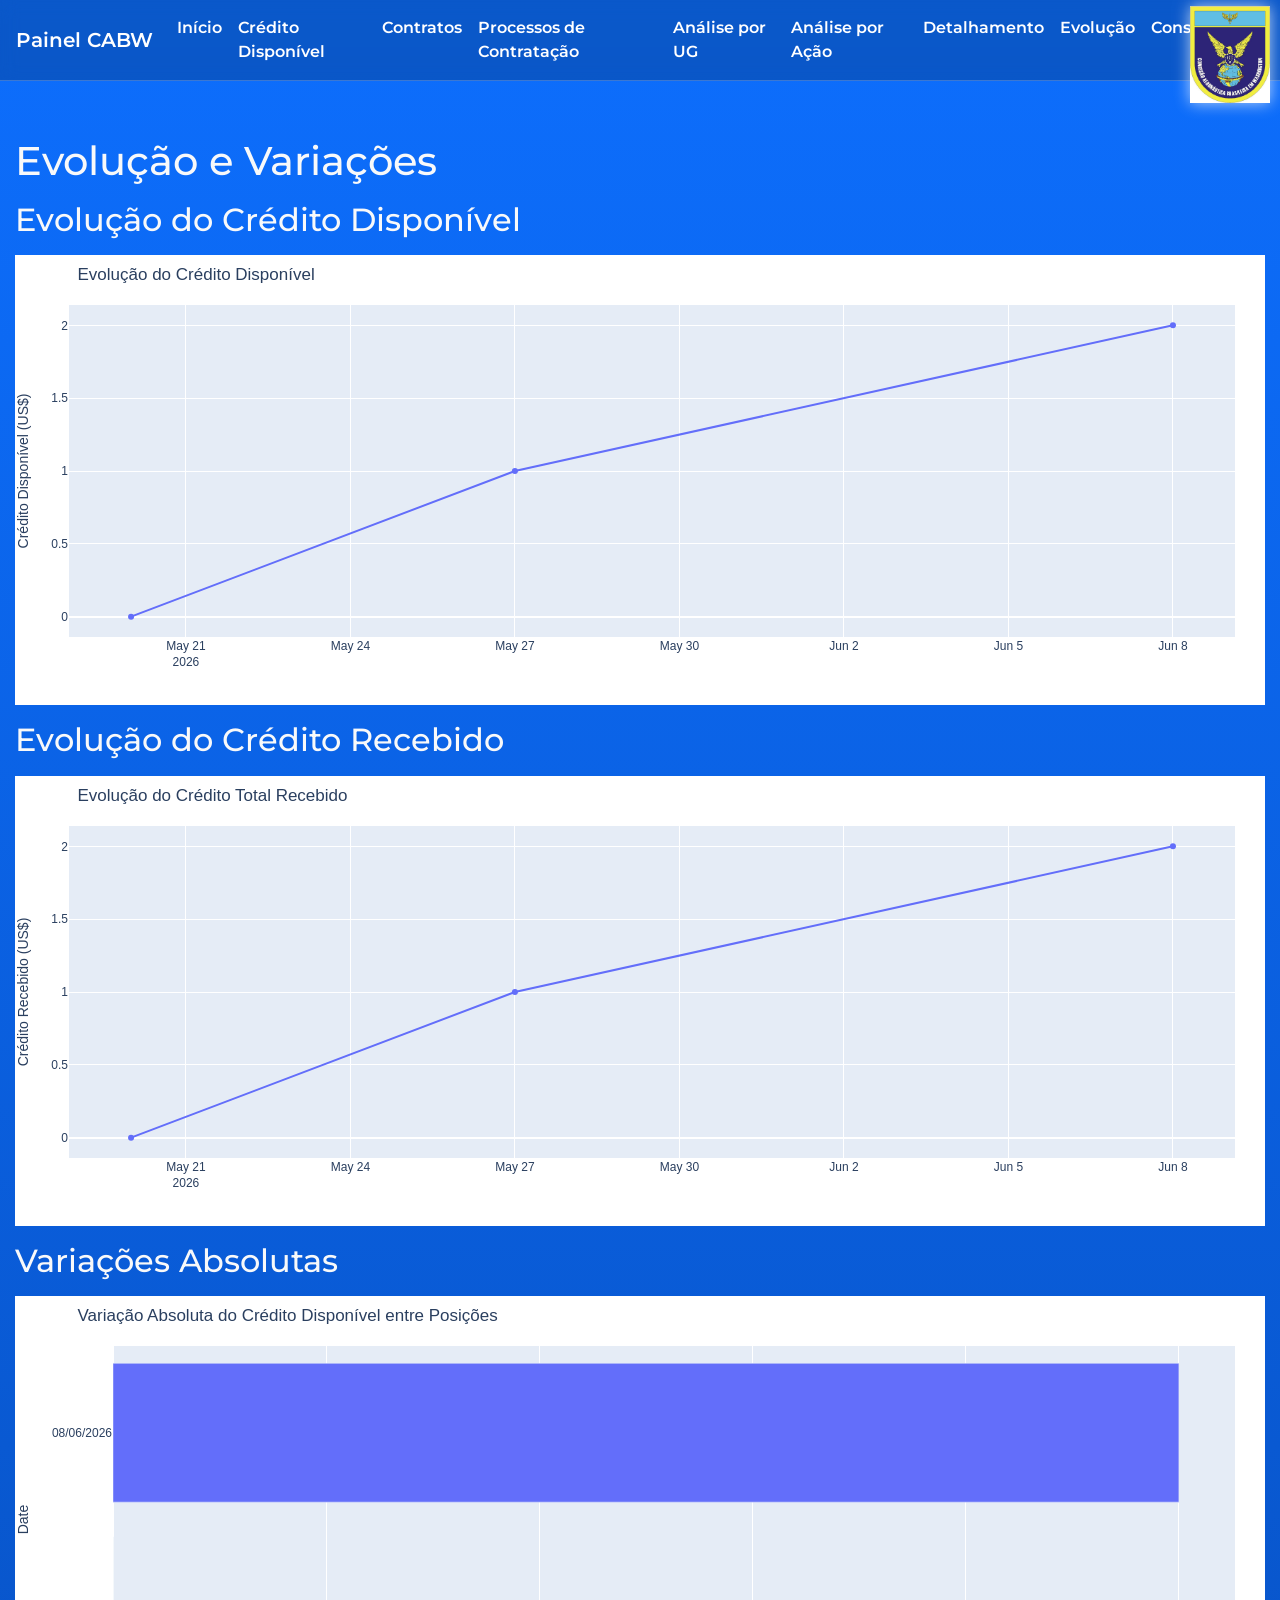
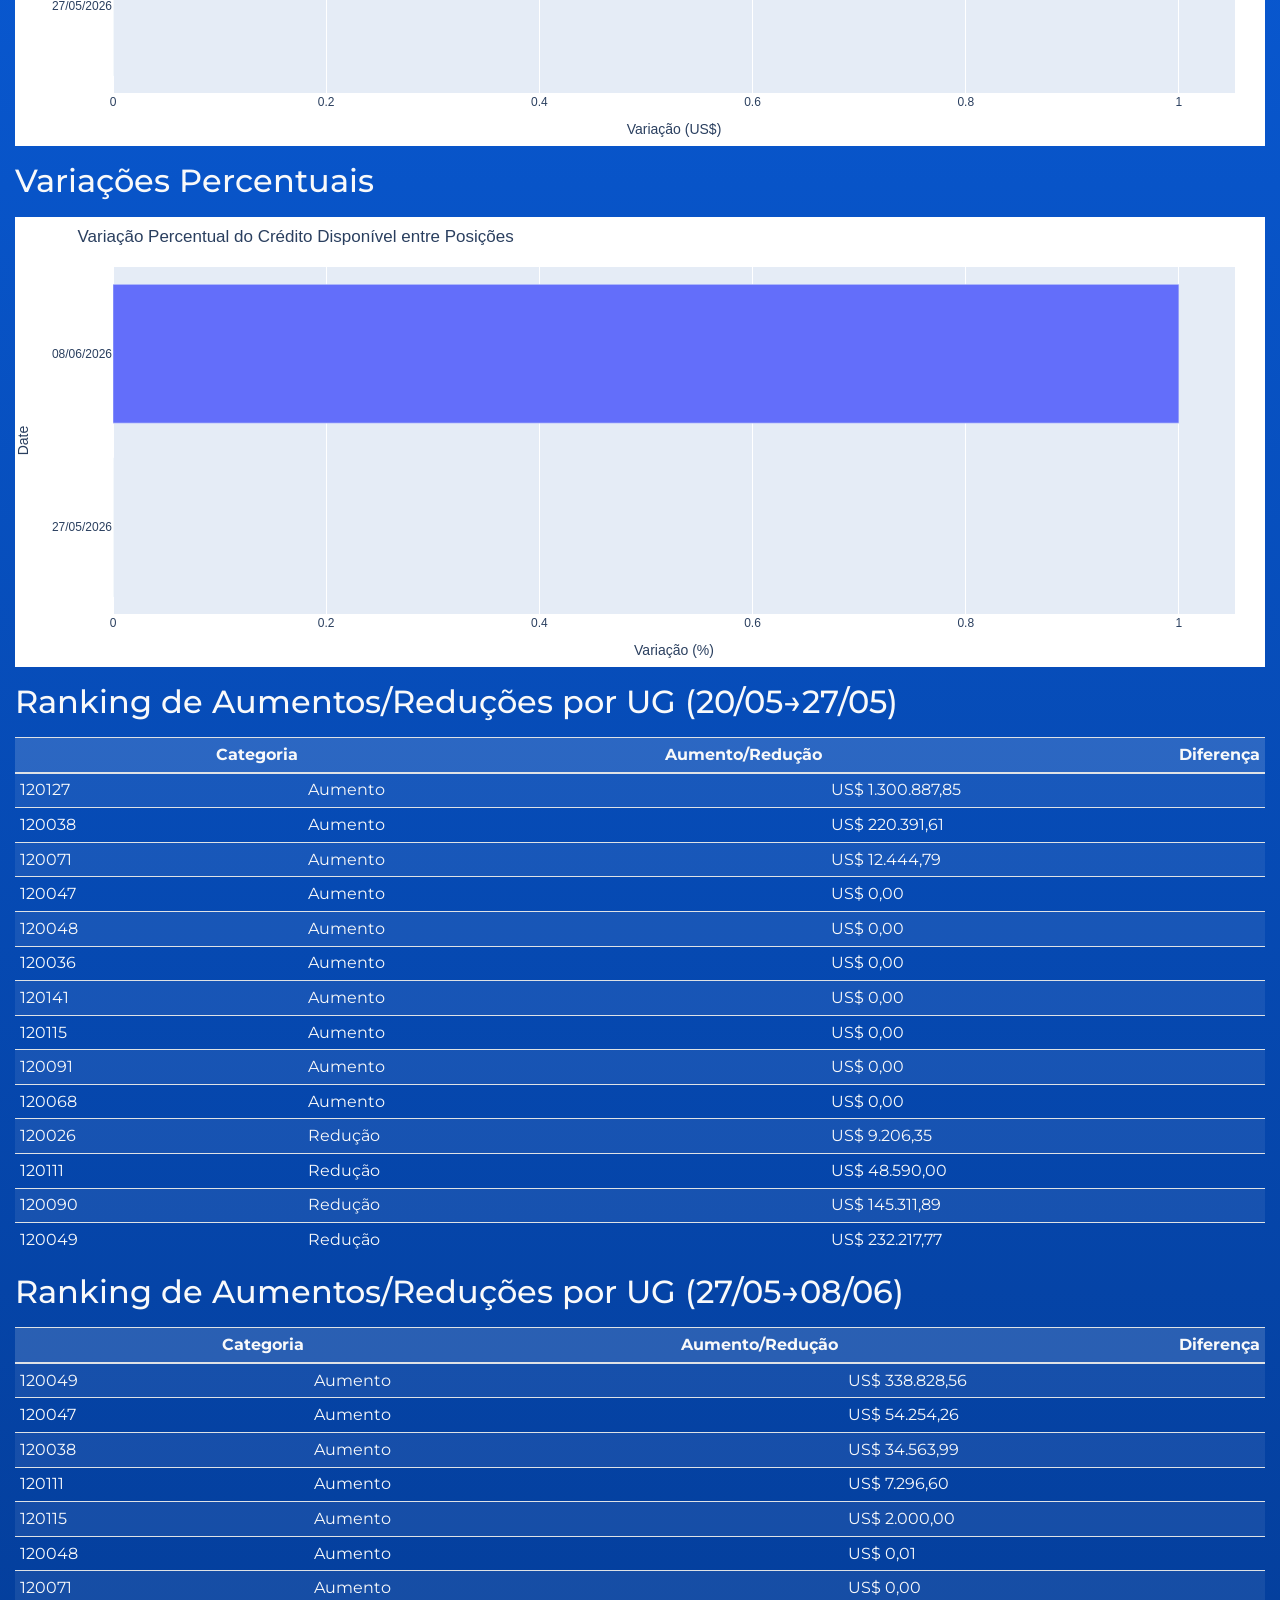
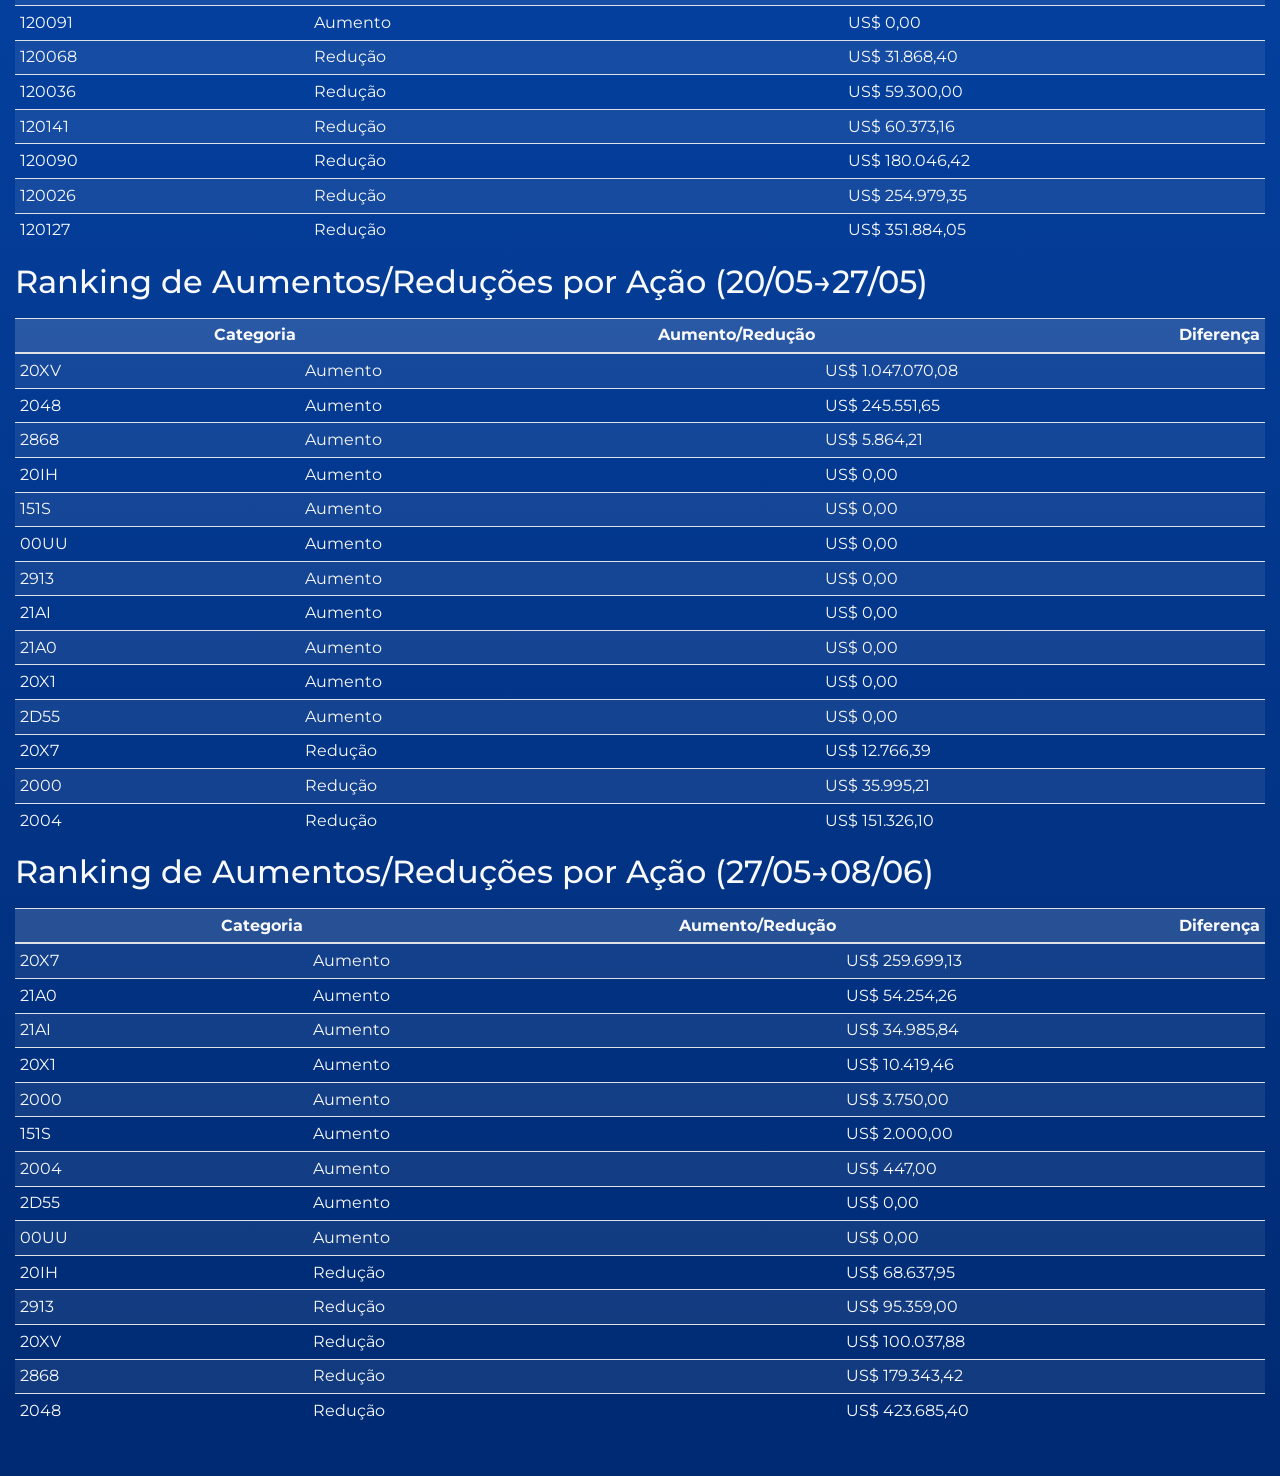
<file: evolution.html>
<!DOCTYPE html>
    <html lang="pt-BR">
    <head>
      <meta charset="utf-8">
      <meta name="viewport" content="width=device-width, initial-scale=1, shrink-to-fit=no">
      <title>Painel CABW - Evolução</title>
      <link rel="stylesheet" href="https://cdn.jsdelivr.net/npm/bootstrap@4.6.2/dist/css/bootstrap.min.css">
      <link rel="stylesheet" type="text/css" href="css/style.css">
      <script src="https://cdn.plot.ly/plotly-2.16.1.min.js"></script>
    
    </head>
    <body>
    
    <nav class="navbar navbar-expand-lg navbar-dark bg-primary">
      <a class="navbar-brand" href="index.html">Painel CABW</a>
      <!-- Logo image pinned to the top right -->
      <img src="cabw_logo.png" alt="CABW logo" class="header-logo">
      <button class="navbar-toggler" type="button" data-toggle="collapse" data-target="#navbarNav" aria-controls="navbarNav" aria-expanded="false" aria-label="Toggle navigation">
        <span class="navbar-toggler-icon"></span>
      </button>
      <div class="collapse navbar-collapse" id="navbarNav">
        <ul class="navbar-nav mr-auto">
          <!-- Primary navigation to the main dashboards -->
          <li class="nav-item"><a class="nav-link" href="index.html">Início</a></li>
          <li class="nav-item"><a class="nav-link" href="credito.html">Crédito Disponível</a></li>
          <li class="nav-item"><a class="nav-link" href="contratos.html">Contratos</a></li>
          <li class="nav-item"><a class="nav-link" href="processos.html">Processos de Contratação</a></li>
          <!-- Secondary navigation for the crédito disponível drill‑down pages -->
          <li class="nav-item"><a class="nav-link" href="ug.html">Análise por UG</a></li>
          <li class="nav-item"><a class="nav-link" href="action.html">Análise por Ação</a></li>
          <li class="nav-item"><a class="nav-link" href="detail.html">Detalhamento</a></li>
          <li class="nav-item active"><a class="nav-link" href="evolution.html">Evolução</a></li>
          <li class="nav-item"><a class="nav-link" href="consistency.html">Consistência</a></li>
        </ul>
      </div>
    </nav>
    
    <div class="container-fluid mt-4">
    <h1>Evolução e Variações</h1>
<h2>Evolução do Crédito Disponível</h2>
<div>                            <div id="09d962c4-5b32-4e0e-83e0-f50b900b3395" class="plotly-graph-div" style="height:100%; width:100%;"></div>            <script type="text/javascript">                window.PLOTLYENV=window.PLOTLYENV || {};                                if (document.getElementById("09d962c4-5b32-4e0e-83e0-f50b900b3395")) {                    Plotly.newPlot(                        "09d962c4-5b32-4e0e-83e0-f50b900b3395",                        [{"hovertemplate":"=%{x}\u003cbr\u003eCrédito Disponível (US$)=%{y}\u003cextra\u003e\u003c\u002fextra\u003e","legendgroup":"","line":{"color":"#636efa","dash":"solid"},"marker":{"symbol":"circle"},"mode":"lines+markers","name":"","orientation":"v","showlegend":false,"x":["2026-05-20T00:00:00","2026-05-27T00:00:00","2026-06-08T00:00:00"],"xaxis":"x","y":{"dtype":"f8","bdata":"7FG4\u002foikS0HsUbgO7AJSQRWuRxErGVBB"},"yaxis":"y","type":"scatter"}],                        {"template":{"data":{"histogram2dcontour":[{"type":"histogram2dcontour","colorbar":{"outlinewidth":0,"ticks":""},"colorscale":[[0.0,"#0d0887"],[0.1111111111111111,"#46039f"],[0.2222222222222222,"#7201a8"],[0.3333333333333333,"#9c179e"],[0.4444444444444444,"#bd3786"],[0.5555555555555556,"#d8576b"],[0.6666666666666666,"#ed7953"],[0.7777777777777778,"#fb9f3a"],[0.8888888888888888,"#fdca26"],[1.0,"#f0f921"]]}],"choropleth":[{"type":"choropleth","colorbar":{"outlinewidth":0,"ticks":""}}],"histogram2d":[{"type":"histogram2d","colorbar":{"outlinewidth":0,"ticks":""},"colorscale":[[0.0,"#0d0887"],[0.1111111111111111,"#46039f"],[0.2222222222222222,"#7201a8"],[0.3333333333333333,"#9c179e"],[0.4444444444444444,"#bd3786"],[0.5555555555555556,"#d8576b"],[0.6666666666666666,"#ed7953"],[0.7777777777777778,"#fb9f3a"],[0.8888888888888888,"#fdca26"],[1.0,"#f0f921"]]}],"heatmap":[{"type":"heatmap","colorbar":{"outlinewidth":0,"ticks":""},"colorscale":[[0.0,"#0d0887"],[0.1111111111111111,"#46039f"],[0.2222222222222222,"#7201a8"],[0.3333333333333333,"#9c179e"],[0.4444444444444444,"#bd3786"],[0.5555555555555556,"#d8576b"],[0.6666666666666666,"#ed7953"],[0.7777777777777778,"#fb9f3a"],[0.8888888888888888,"#fdca26"],[1.0,"#f0f921"]]}],"contourcarpet":[{"type":"contourcarpet","colorbar":{"outlinewidth":0,"ticks":""}}],"contour":[{"type":"contour","colorbar":{"outlinewidth":0,"ticks":""},"colorscale":[[0.0,"#0d0887"],[0.1111111111111111,"#46039f"],[0.2222222222222222,"#7201a8"],[0.3333333333333333,"#9c179e"],[0.4444444444444444,"#bd3786"],[0.5555555555555556,"#d8576b"],[0.6666666666666666,"#ed7953"],[0.7777777777777778,"#fb9f3a"],[0.8888888888888888,"#fdca26"],[1.0,"#f0f921"]]}],"surface":[{"type":"surface","colorbar":{"outlinewidth":0,"ticks":""},"colorscale":[[0.0,"#0d0887"],[0.1111111111111111,"#46039f"],[0.2222222222222222,"#7201a8"],[0.3333333333333333,"#9c179e"],[0.4444444444444444,"#bd3786"],[0.5555555555555556,"#d8576b"],[0.6666666666666666,"#ed7953"],[0.7777777777777778,"#fb9f3a"],[0.8888888888888888,"#fdca26"],[1.0,"#f0f921"]]}],"mesh3d":[{"type":"mesh3d","colorbar":{"outlinewidth":0,"ticks":""}}],"scatter":[{"fillpattern":{"fillmode":"overlay","size":10,"solidity":0.2},"type":"scatter"}],"parcoords":[{"type":"parcoords","line":{"colorbar":{"outlinewidth":0,"ticks":""}}}],"scatterpolargl":[{"type":"scatterpolargl","marker":{"colorbar":{"outlinewidth":0,"ticks":""}}}],"bar":[{"error_x":{"color":"#2a3f5f"},"error_y":{"color":"#2a3f5f"},"marker":{"line":{"color":"#E5ECF6","width":0.5},"pattern":{"fillmode":"overlay","size":10,"solidity":0.2}},"type":"bar"}],"scattergeo":[{"type":"scattergeo","marker":{"colorbar":{"outlinewidth":0,"ticks":""}}}],"scatterpolar":[{"type":"scatterpolar","marker":{"colorbar":{"outlinewidth":0,"ticks":""}}}],"histogram":[{"marker":{"pattern":{"fillmode":"overlay","size":10,"solidity":0.2}},"type":"histogram"}],"scattergl":[{"type":"scattergl","marker":{"colorbar":{"outlinewidth":0,"ticks":""}}}],"scatter3d":[{"type":"scatter3d","line":{"colorbar":{"outlinewidth":0,"ticks":""}},"marker":{"colorbar":{"outlinewidth":0,"ticks":""}}}],"scattermap":[{"type":"scattermap","marker":{"colorbar":{"outlinewidth":0,"ticks":""}}}],"scattermapbox":[{"type":"scattermapbox","marker":{"colorbar":{"outlinewidth":0,"ticks":""}}}],"scatterternary":[{"type":"scatterternary","marker":{"colorbar":{"outlinewidth":0,"ticks":""}}}],"scattercarpet":[{"type":"scattercarpet","marker":{"colorbar":{"outlinewidth":0,"ticks":""}}}],"carpet":[{"aaxis":{"endlinecolor":"#2a3f5f","gridcolor":"white","linecolor":"white","minorgridcolor":"white","startlinecolor":"#2a3f5f"},"baxis":{"endlinecolor":"#2a3f5f","gridcolor":"white","linecolor":"white","minorgridcolor":"white","startlinecolor":"#2a3f5f"},"type":"carpet"}],"table":[{"cells":{"fill":{"color":"#EBF0F8"},"line":{"color":"white"}},"header":{"fill":{"color":"#C8D4E3"},"line":{"color":"white"}},"type":"table"}],"barpolar":[{"marker":{"line":{"color":"#E5ECF6","width":0.5},"pattern":{"fillmode":"overlay","size":10,"solidity":0.2}},"type":"barpolar"}],"pie":[{"automargin":true,"type":"pie"}]},"layout":{"autotypenumbers":"strict","colorway":["#636efa","#EF553B","#00cc96","#ab63fa","#FFA15A","#19d3f3","#FF6692","#B6E880","#FF97FF","#FECB52"],"font":{"color":"#2a3f5f"},"hovermode":"closest","hoverlabel":{"align":"left"},"paper_bgcolor":"white","plot_bgcolor":"#E5ECF6","polar":{"bgcolor":"#E5ECF6","angularaxis":{"gridcolor":"white","linecolor":"white","ticks":""},"radialaxis":{"gridcolor":"white","linecolor":"white","ticks":""}},"ternary":{"bgcolor":"#E5ECF6","aaxis":{"gridcolor":"white","linecolor":"white","ticks":""},"baxis":{"gridcolor":"white","linecolor":"white","ticks":""},"caxis":{"gridcolor":"white","linecolor":"white","ticks":""}},"coloraxis":{"colorbar":{"outlinewidth":0,"ticks":""}},"colorscale":{"sequential":[[0.0,"#0d0887"],[0.1111111111111111,"#46039f"],[0.2222222222222222,"#7201a8"],[0.3333333333333333,"#9c179e"],[0.4444444444444444,"#bd3786"],[0.5555555555555556,"#d8576b"],[0.6666666666666666,"#ed7953"],[0.7777777777777778,"#fb9f3a"],[0.8888888888888888,"#fdca26"],[1.0,"#f0f921"]],"sequentialminus":[[0.0,"#0d0887"],[0.1111111111111111,"#46039f"],[0.2222222222222222,"#7201a8"],[0.3333333333333333,"#9c179e"],[0.4444444444444444,"#bd3786"],[0.5555555555555556,"#d8576b"],[0.6666666666666666,"#ed7953"],[0.7777777777777778,"#fb9f3a"],[0.8888888888888888,"#fdca26"],[1.0,"#f0f921"]],"diverging":[[0,"#8e0152"],[0.1,"#c51b7d"],[0.2,"#de77ae"],[0.3,"#f1b6da"],[0.4,"#fde0ef"],[0.5,"#f7f7f7"],[0.6,"#e6f5d0"],[0.7,"#b8e186"],[0.8,"#7fbc41"],[0.9,"#4d9221"],[1,"#276419"]]},"xaxis":{"gridcolor":"white","linecolor":"white","ticks":"","title":{"standoff":15},"zerolinecolor":"white","automargin":true,"zerolinewidth":2},"yaxis":{"gridcolor":"white","linecolor":"white","ticks":"","title":{"standoff":15},"zerolinecolor":"white","automargin":true,"zerolinewidth":2},"scene":{"xaxis":{"backgroundcolor":"#E5ECF6","gridcolor":"white","linecolor":"white","showbackground":true,"ticks":"","zerolinecolor":"white","gridwidth":2},"yaxis":{"backgroundcolor":"#E5ECF6","gridcolor":"white","linecolor":"white","showbackground":true,"ticks":"","zerolinecolor":"white","gridwidth":2},"zaxis":{"backgroundcolor":"#E5ECF6","gridcolor":"white","linecolor":"white","showbackground":true,"ticks":"","zerolinecolor":"white","gridwidth":2}},"shapedefaults":{"line":{"color":"#2a3f5f"}},"annotationdefaults":{"arrowcolor":"#2a3f5f","arrowhead":0,"arrowwidth":1},"geo":{"bgcolor":"white","landcolor":"#E5ECF6","subunitcolor":"white","showland":true,"showlakes":true,"lakecolor":"white"},"title":{"x":0.05},"mapbox":{"style":"light"}}},"xaxis":{"anchor":"y","domain":[0.0,1.0],"title":{"text":""}},"yaxis":{"anchor":"x","domain":[0.0,1.0],"title":{"text":"Crédito Disponível (US$)"}},"legend":{"tracegroupgap":0},"title":{"text":"Evolução do Crédito Disponível"},"margin":{"l":30,"r":30,"t":50,"b":30}},                        {"responsive": true}                    )                };            </script>        </div><h2>Evolução do Crédito Recebido</h2>
<div>                            <div id="1243bd8f-398c-46e4-9944-5374d0a88095" class="plotly-graph-div" style="height:100%; width:100%;"></div>            <script type="text/javascript">                window.PLOTLYENV=window.PLOTLYENV || {};                                if (document.getElementById("1243bd8f-398c-46e4-9944-5374d0a88095")) {                    Plotly.newPlot(                        "1243bd8f-398c-46e4-9944-5374d0a88095",                        [{"hovertemplate":"=%{x}\u003cbr\u003eCrédito Recebido (US$)=%{y}\u003cextra\u003e\u003c\u002fextra\u003e","legendgroup":"","line":{"color":"#636efa","dash":"solid"},"marker":{"symbol":"circle"},"mode":"lines+markers","name":"","orientation":"v","showlegend":false,"x":["2026-05-20T00:00:00","2026-05-27T00:00:00","2026-06-08T00:00:00"],"xaxis":"x","y":{"dtype":"f8","bdata":"XI\u002fCM1JEj0FxPQqryAKQQexRuDFFvJBB"},"yaxis":"y","type":"scatter"}],                        {"template":{"data":{"histogram2dcontour":[{"type":"histogram2dcontour","colorbar":{"outlinewidth":0,"ticks":""},"colorscale":[[0.0,"#0d0887"],[0.1111111111111111,"#46039f"],[0.2222222222222222,"#7201a8"],[0.3333333333333333,"#9c179e"],[0.4444444444444444,"#bd3786"],[0.5555555555555556,"#d8576b"],[0.6666666666666666,"#ed7953"],[0.7777777777777778,"#fb9f3a"],[0.8888888888888888,"#fdca26"],[1.0,"#f0f921"]]}],"choropleth":[{"type":"choropleth","colorbar":{"outlinewidth":0,"ticks":""}}],"histogram2d":[{"type":"histogram2d","colorbar":{"outlinewidth":0,"ticks":""},"colorscale":[[0.0,"#0d0887"],[0.1111111111111111,"#46039f"],[0.2222222222222222,"#7201a8"],[0.3333333333333333,"#9c179e"],[0.4444444444444444,"#bd3786"],[0.5555555555555556,"#d8576b"],[0.6666666666666666,"#ed7953"],[0.7777777777777778,"#fb9f3a"],[0.8888888888888888,"#fdca26"],[1.0,"#f0f921"]]}],"heatmap":[{"type":"heatmap","colorbar":{"outlinewidth":0,"ticks":""},"colorscale":[[0.0,"#0d0887"],[0.1111111111111111,"#46039f"],[0.2222222222222222,"#7201a8"],[0.3333333333333333,"#9c179e"],[0.4444444444444444,"#bd3786"],[0.5555555555555556,"#d8576b"],[0.6666666666666666,"#ed7953"],[0.7777777777777778,"#fb9f3a"],[0.8888888888888888,"#fdca26"],[1.0,"#f0f921"]]}],"contourcarpet":[{"type":"contourcarpet","colorbar":{"outlinewidth":0,"ticks":""}}],"contour":[{"type":"contour","colorbar":{"outlinewidth":0,"ticks":""},"colorscale":[[0.0,"#0d0887"],[0.1111111111111111,"#46039f"],[0.2222222222222222,"#7201a8"],[0.3333333333333333,"#9c179e"],[0.4444444444444444,"#bd3786"],[0.5555555555555556,"#d8576b"],[0.6666666666666666,"#ed7953"],[0.7777777777777778,"#fb9f3a"],[0.8888888888888888,"#fdca26"],[1.0,"#f0f921"]]}],"surface":[{"type":"surface","colorbar":{"outlinewidth":0,"ticks":""},"colorscale":[[0.0,"#0d0887"],[0.1111111111111111,"#46039f"],[0.2222222222222222,"#7201a8"],[0.3333333333333333,"#9c179e"],[0.4444444444444444,"#bd3786"],[0.5555555555555556,"#d8576b"],[0.6666666666666666,"#ed7953"],[0.7777777777777778,"#fb9f3a"],[0.8888888888888888,"#fdca26"],[1.0,"#f0f921"]]}],"mesh3d":[{"type":"mesh3d","colorbar":{"outlinewidth":0,"ticks":""}}],"scatter":[{"fillpattern":{"fillmode":"overlay","size":10,"solidity":0.2},"type":"scatter"}],"parcoords":[{"type":"parcoords","line":{"colorbar":{"outlinewidth":0,"ticks":""}}}],"scatterpolargl":[{"type":"scatterpolargl","marker":{"colorbar":{"outlinewidth":0,"ticks":""}}}],"bar":[{"error_x":{"color":"#2a3f5f"},"error_y":{"color":"#2a3f5f"},"marker":{"line":{"color":"#E5ECF6","width":0.5},"pattern":{"fillmode":"overlay","size":10,"solidity":0.2}},"type":"bar"}],"scattergeo":[{"type":"scattergeo","marker":{"colorbar":{"outlinewidth":0,"ticks":""}}}],"scatterpolar":[{"type":"scatterpolar","marker":{"colorbar":{"outlinewidth":0,"ticks":""}}}],"histogram":[{"marker":{"pattern":{"fillmode":"overlay","size":10,"solidity":0.2}},"type":"histogram"}],"scattergl":[{"type":"scattergl","marker":{"colorbar":{"outlinewidth":0,"ticks":""}}}],"scatter3d":[{"type":"scatter3d","line":{"colorbar":{"outlinewidth":0,"ticks":""}},"marker":{"colorbar":{"outlinewidth":0,"ticks":""}}}],"scattermap":[{"type":"scattermap","marker":{"colorbar":{"outlinewidth":0,"ticks":""}}}],"scattermapbox":[{"type":"scattermapbox","marker":{"colorbar":{"outlinewidth":0,"ticks":""}}}],"scatterternary":[{"type":"scatterternary","marker":{"colorbar":{"outlinewidth":0,"ticks":""}}}],"scattercarpet":[{"type":"scattercarpet","marker":{"colorbar":{"outlinewidth":0,"ticks":""}}}],"carpet":[{"aaxis":{"endlinecolor":"#2a3f5f","gridcolor":"white","linecolor":"white","minorgridcolor":"white","startlinecolor":"#2a3f5f"},"baxis":{"endlinecolor":"#2a3f5f","gridcolor":"white","linecolor":"white","minorgridcolor":"white","startlinecolor":"#2a3f5f"},"type":"carpet"}],"table":[{"cells":{"fill":{"color":"#EBF0F8"},"line":{"color":"white"}},"header":{"fill":{"color":"#C8D4E3"},"line":{"color":"white"}},"type":"table"}],"barpolar":[{"marker":{"line":{"color":"#E5ECF6","width":0.5},"pattern":{"fillmode":"overlay","size":10,"solidity":0.2}},"type":"barpolar"}],"pie":[{"automargin":true,"type":"pie"}]},"layout":{"autotypenumbers":"strict","colorway":["#636efa","#EF553B","#00cc96","#ab63fa","#FFA15A","#19d3f3","#FF6692","#B6E880","#FF97FF","#FECB52"],"font":{"color":"#2a3f5f"},"hovermode":"closest","hoverlabel":{"align":"left"},"paper_bgcolor":"white","plot_bgcolor":"#E5ECF6","polar":{"bgcolor":"#E5ECF6","angularaxis":{"gridcolor":"white","linecolor":"white","ticks":""},"radialaxis":{"gridcolor":"white","linecolor":"white","ticks":""}},"ternary":{"bgcolor":"#E5ECF6","aaxis":{"gridcolor":"white","linecolor":"white","ticks":""},"baxis":{"gridcolor":"white","linecolor":"white","ticks":""},"caxis":{"gridcolor":"white","linecolor":"white","ticks":""}},"coloraxis":{"colorbar":{"outlinewidth":0,"ticks":""}},"colorscale":{"sequential":[[0.0,"#0d0887"],[0.1111111111111111,"#46039f"],[0.2222222222222222,"#7201a8"],[0.3333333333333333,"#9c179e"],[0.4444444444444444,"#bd3786"],[0.5555555555555556,"#d8576b"],[0.6666666666666666,"#ed7953"],[0.7777777777777778,"#fb9f3a"],[0.8888888888888888,"#fdca26"],[1.0,"#f0f921"]],"sequentialminus":[[0.0,"#0d0887"],[0.1111111111111111,"#46039f"],[0.2222222222222222,"#7201a8"],[0.3333333333333333,"#9c179e"],[0.4444444444444444,"#bd3786"],[0.5555555555555556,"#d8576b"],[0.6666666666666666,"#ed7953"],[0.7777777777777778,"#fb9f3a"],[0.8888888888888888,"#fdca26"],[1.0,"#f0f921"]],"diverging":[[0,"#8e0152"],[0.1,"#c51b7d"],[0.2,"#de77ae"],[0.3,"#f1b6da"],[0.4,"#fde0ef"],[0.5,"#f7f7f7"],[0.6,"#e6f5d0"],[0.7,"#b8e186"],[0.8,"#7fbc41"],[0.9,"#4d9221"],[1,"#276419"]]},"xaxis":{"gridcolor":"white","linecolor":"white","ticks":"","title":{"standoff":15},"zerolinecolor":"white","automargin":true,"zerolinewidth":2},"yaxis":{"gridcolor":"white","linecolor":"white","ticks":"","title":{"standoff":15},"zerolinecolor":"white","automargin":true,"zerolinewidth":2},"scene":{"xaxis":{"backgroundcolor":"#E5ECF6","gridcolor":"white","linecolor":"white","showbackground":true,"ticks":"","zerolinecolor":"white","gridwidth":2},"yaxis":{"backgroundcolor":"#E5ECF6","gridcolor":"white","linecolor":"white","showbackground":true,"ticks":"","zerolinecolor":"white","gridwidth":2},"zaxis":{"backgroundcolor":"#E5ECF6","gridcolor":"white","linecolor":"white","showbackground":true,"ticks":"","zerolinecolor":"white","gridwidth":2}},"shapedefaults":{"line":{"color":"#2a3f5f"}},"annotationdefaults":{"arrowcolor":"#2a3f5f","arrowhead":0,"arrowwidth":1},"geo":{"bgcolor":"white","landcolor":"#E5ECF6","subunitcolor":"white","showland":true,"showlakes":true,"lakecolor":"white"},"title":{"x":0.05},"mapbox":{"style":"light"}}},"xaxis":{"anchor":"y","domain":[0.0,1.0],"title":{"text":""}},"yaxis":{"anchor":"x","domain":[0.0,1.0],"title":{"text":"Crédito Recebido (US$)"}},"legend":{"tracegroupgap":0},"title":{"text":"Evolução do Crédito Total Recebido"},"margin":{"l":30,"r":30,"t":50,"b":30}},                        {"responsive": true}                    )                };            </script>        </div><h2>Variações Absolutas</h2>
<div>                            <div id="65912ccf-6cd8-4c69-b5fd-054856ade81d" class="plotly-graph-div" style="height:100%; width:100%;"></div>            <script type="text/javascript">                window.PLOTLYENV=window.PLOTLYENV || {};                                if (document.getElementById("65912ccf-6cd8-4c69-b5fd-054856ade81d")) {                    Plotly.newPlot(                        "65912ccf-6cd8-4c69-b5fd-054856ade81d",                        [{"hovertemplate":"Variação (US$)=%{x}\u003cbr\u003eDate=%{y}\u003cextra\u003e\u003c\u002fextra\u003e","legendgroup":"","marker":{"color":"#636efa","pattern":{"shape":""}},"name":"","orientation":"h","showlegend":false,"textposition":"auto","x":{"dtype":"f8","bdata":"2KNwPZ7CMEFwPQrXD5wewQ=="},"xaxis":"x","y":["27\u002f05\u002f2026","08\u002f06\u002f2026"],"yaxis":"y","type":"bar"}],                        {"template":{"data":{"histogram2dcontour":[{"type":"histogram2dcontour","colorbar":{"outlinewidth":0,"ticks":""},"colorscale":[[0.0,"#0d0887"],[0.1111111111111111,"#46039f"],[0.2222222222222222,"#7201a8"],[0.3333333333333333,"#9c179e"],[0.4444444444444444,"#bd3786"],[0.5555555555555556,"#d8576b"],[0.6666666666666666,"#ed7953"],[0.7777777777777778,"#fb9f3a"],[0.8888888888888888,"#fdca26"],[1.0,"#f0f921"]]}],"choropleth":[{"type":"choropleth","colorbar":{"outlinewidth":0,"ticks":""}}],"histogram2d":[{"type":"histogram2d","colorbar":{"outlinewidth":0,"ticks":""},"colorscale":[[0.0,"#0d0887"],[0.1111111111111111,"#46039f"],[0.2222222222222222,"#7201a8"],[0.3333333333333333,"#9c179e"],[0.4444444444444444,"#bd3786"],[0.5555555555555556,"#d8576b"],[0.6666666666666666,"#ed7953"],[0.7777777777777778,"#fb9f3a"],[0.8888888888888888,"#fdca26"],[1.0,"#f0f921"]]}],"heatmap":[{"type":"heatmap","colorbar":{"outlinewidth":0,"ticks":""},"colorscale":[[0.0,"#0d0887"],[0.1111111111111111,"#46039f"],[0.2222222222222222,"#7201a8"],[0.3333333333333333,"#9c179e"],[0.4444444444444444,"#bd3786"],[0.5555555555555556,"#d8576b"],[0.6666666666666666,"#ed7953"],[0.7777777777777778,"#fb9f3a"],[0.8888888888888888,"#fdca26"],[1.0,"#f0f921"]]}],"contourcarpet":[{"type":"contourcarpet","colorbar":{"outlinewidth":0,"ticks":""}}],"contour":[{"type":"contour","colorbar":{"outlinewidth":0,"ticks":""},"colorscale":[[0.0,"#0d0887"],[0.1111111111111111,"#46039f"],[0.2222222222222222,"#7201a8"],[0.3333333333333333,"#9c179e"],[0.4444444444444444,"#bd3786"],[0.5555555555555556,"#d8576b"],[0.6666666666666666,"#ed7953"],[0.7777777777777778,"#fb9f3a"],[0.8888888888888888,"#fdca26"],[1.0,"#f0f921"]]}],"surface":[{"type":"surface","colorbar":{"outlinewidth":0,"ticks":""},"colorscale":[[0.0,"#0d0887"],[0.1111111111111111,"#46039f"],[0.2222222222222222,"#7201a8"],[0.3333333333333333,"#9c179e"],[0.4444444444444444,"#bd3786"],[0.5555555555555556,"#d8576b"],[0.6666666666666666,"#ed7953"],[0.7777777777777778,"#fb9f3a"],[0.8888888888888888,"#fdca26"],[1.0,"#f0f921"]]}],"mesh3d":[{"type":"mesh3d","colorbar":{"outlinewidth":0,"ticks":""}}],"scatter":[{"fillpattern":{"fillmode":"overlay","size":10,"solidity":0.2},"type":"scatter"}],"parcoords":[{"type":"parcoords","line":{"colorbar":{"outlinewidth":0,"ticks":""}}}],"scatterpolargl":[{"type":"scatterpolargl","marker":{"colorbar":{"outlinewidth":0,"ticks":""}}}],"bar":[{"error_x":{"color":"#2a3f5f"},"error_y":{"color":"#2a3f5f"},"marker":{"line":{"color":"#E5ECF6","width":0.5},"pattern":{"fillmode":"overlay","size":10,"solidity":0.2}},"type":"bar"}],"scattergeo":[{"type":"scattergeo","marker":{"colorbar":{"outlinewidth":0,"ticks":""}}}],"scatterpolar":[{"type":"scatterpolar","marker":{"colorbar":{"outlinewidth":0,"ticks":""}}}],"histogram":[{"marker":{"pattern":{"fillmode":"overlay","size":10,"solidity":0.2}},"type":"histogram"}],"scattergl":[{"type":"scattergl","marker":{"colorbar":{"outlinewidth":0,"ticks":""}}}],"scatter3d":[{"type":"scatter3d","line":{"colorbar":{"outlinewidth":0,"ticks":""}},"marker":{"colorbar":{"outlinewidth":0,"ticks":""}}}],"scattermap":[{"type":"scattermap","marker":{"colorbar":{"outlinewidth":0,"ticks":""}}}],"scattermapbox":[{"type":"scattermapbox","marker":{"colorbar":{"outlinewidth":0,"ticks":""}}}],"scatterternary":[{"type":"scatterternary","marker":{"colorbar":{"outlinewidth":0,"ticks":""}}}],"scattercarpet":[{"type":"scattercarpet","marker":{"colorbar":{"outlinewidth":0,"ticks":""}}}],"carpet":[{"aaxis":{"endlinecolor":"#2a3f5f","gridcolor":"white","linecolor":"white","minorgridcolor":"white","startlinecolor":"#2a3f5f"},"baxis":{"endlinecolor":"#2a3f5f","gridcolor":"white","linecolor":"white","minorgridcolor":"white","startlinecolor":"#2a3f5f"},"type":"carpet"}],"table":[{"cells":{"fill":{"color":"#EBF0F8"},"line":{"color":"white"}},"header":{"fill":{"color":"#C8D4E3"},"line":{"color":"white"}},"type":"table"}],"barpolar":[{"marker":{"line":{"color":"#E5ECF6","width":0.5},"pattern":{"fillmode":"overlay","size":10,"solidity":0.2}},"type":"barpolar"}],"pie":[{"automargin":true,"type":"pie"}]},"layout":{"autotypenumbers":"strict","colorway":["#636efa","#EF553B","#00cc96","#ab63fa","#FFA15A","#19d3f3","#FF6692","#B6E880","#FF97FF","#FECB52"],"font":{"color":"#2a3f5f"},"hovermode":"closest","hoverlabel":{"align":"left"},"paper_bgcolor":"white","plot_bgcolor":"#E5ECF6","polar":{"bgcolor":"#E5ECF6","angularaxis":{"gridcolor":"white","linecolor":"white","ticks":""},"radialaxis":{"gridcolor":"white","linecolor":"white","ticks":""}},"ternary":{"bgcolor":"#E5ECF6","aaxis":{"gridcolor":"white","linecolor":"white","ticks":""},"baxis":{"gridcolor":"white","linecolor":"white","ticks":""},"caxis":{"gridcolor":"white","linecolor":"white","ticks":""}},"coloraxis":{"colorbar":{"outlinewidth":0,"ticks":""}},"colorscale":{"sequential":[[0.0,"#0d0887"],[0.1111111111111111,"#46039f"],[0.2222222222222222,"#7201a8"],[0.3333333333333333,"#9c179e"],[0.4444444444444444,"#bd3786"],[0.5555555555555556,"#d8576b"],[0.6666666666666666,"#ed7953"],[0.7777777777777778,"#fb9f3a"],[0.8888888888888888,"#fdca26"],[1.0,"#f0f921"]],"sequentialminus":[[0.0,"#0d0887"],[0.1111111111111111,"#46039f"],[0.2222222222222222,"#7201a8"],[0.3333333333333333,"#9c179e"],[0.4444444444444444,"#bd3786"],[0.5555555555555556,"#d8576b"],[0.6666666666666666,"#ed7953"],[0.7777777777777778,"#fb9f3a"],[0.8888888888888888,"#fdca26"],[1.0,"#f0f921"]],"diverging":[[0,"#8e0152"],[0.1,"#c51b7d"],[0.2,"#de77ae"],[0.3,"#f1b6da"],[0.4,"#fde0ef"],[0.5,"#f7f7f7"],[0.6,"#e6f5d0"],[0.7,"#b8e186"],[0.8,"#7fbc41"],[0.9,"#4d9221"],[1,"#276419"]]},"xaxis":{"gridcolor":"white","linecolor":"white","ticks":"","title":{"standoff":15},"zerolinecolor":"white","automargin":true,"zerolinewidth":2},"yaxis":{"gridcolor":"white","linecolor":"white","ticks":"","title":{"standoff":15},"zerolinecolor":"white","automargin":true,"zerolinewidth":2},"scene":{"xaxis":{"backgroundcolor":"#E5ECF6","gridcolor":"white","linecolor":"white","showbackground":true,"ticks":"","zerolinecolor":"white","gridwidth":2},"yaxis":{"backgroundcolor":"#E5ECF6","gridcolor":"white","linecolor":"white","showbackground":true,"ticks":"","zerolinecolor":"white","gridwidth":2},"zaxis":{"backgroundcolor":"#E5ECF6","gridcolor":"white","linecolor":"white","showbackground":true,"ticks":"","zerolinecolor":"white","gridwidth":2}},"shapedefaults":{"line":{"color":"#2a3f5f"}},"annotationdefaults":{"arrowcolor":"#2a3f5f","arrowhead":0,"arrowwidth":1},"geo":{"bgcolor":"white","landcolor":"#E5ECF6","subunitcolor":"white","showland":true,"showlakes":true,"lakecolor":"white"},"title":{"x":0.05},"mapbox":{"style":"light"}}},"xaxis":{"anchor":"y","domain":[0.0,1.0],"title":{"text":"Variação (US$)"}},"yaxis":{"anchor":"x","domain":[0.0,1.0],"title":{"text":"Date"}},"legend":{"tracegroupgap":0},"title":{"text":"Variação Absoluta do Crédito Disponível entre Posições"},"barmode":"relative","margin":{"l":30,"r":30,"t":50,"b":30}},                        {"responsive": true}                    )                };            </script>        </div><h2>Variações Percentuais</h2>
<div>                            <div id="66099955-747b-429e-a648-51c5cde88f31" class="plotly-graph-div" style="height:100%; width:100%;"></div>            <script type="text/javascript">                window.PLOTLYENV=window.PLOTLYENV || {};                                if (document.getElementById("66099955-747b-429e-a648-51c5cde88f31")) {                    Plotly.newPlot(                        "66099955-747b-429e-a648-51c5cde88f31",                        [{"hovertemplate":"Variação (%)=%{x}\u003cbr\u003eDate=%{y}\u003cextra\u003e\u003c\u002fextra\u003e","legendgroup":"","marker":{"color":"#636efa","pattern":{"shape":""}},"name":"","orientation":"h","showlegend":false,"textposition":"auto","x":{"dtype":"f8","bdata":"yuPVTPFm0z+\u002fB25g+TC7vw=="},"xaxis":"x","y":["27\u002f05\u002f2026","08\u002f06\u002f2026"],"yaxis":"y","type":"bar"}],                        {"template":{"data":{"histogram2dcontour":[{"type":"histogram2dcontour","colorbar":{"outlinewidth":0,"ticks":""},"colorscale":[[0.0,"#0d0887"],[0.1111111111111111,"#46039f"],[0.2222222222222222,"#7201a8"],[0.3333333333333333,"#9c179e"],[0.4444444444444444,"#bd3786"],[0.5555555555555556,"#d8576b"],[0.6666666666666666,"#ed7953"],[0.7777777777777778,"#fb9f3a"],[0.8888888888888888,"#fdca26"],[1.0,"#f0f921"]]}],"choropleth":[{"type":"choropleth","colorbar":{"outlinewidth":0,"ticks":""}}],"histogram2d":[{"type":"histogram2d","colorbar":{"outlinewidth":0,"ticks":""},"colorscale":[[0.0,"#0d0887"],[0.1111111111111111,"#46039f"],[0.2222222222222222,"#7201a8"],[0.3333333333333333,"#9c179e"],[0.4444444444444444,"#bd3786"],[0.5555555555555556,"#d8576b"],[0.6666666666666666,"#ed7953"],[0.7777777777777778,"#fb9f3a"],[0.8888888888888888,"#fdca26"],[1.0,"#f0f921"]]}],"heatmap":[{"type":"heatmap","colorbar":{"outlinewidth":0,"ticks":""},"colorscale":[[0.0,"#0d0887"],[0.1111111111111111,"#46039f"],[0.2222222222222222,"#7201a8"],[0.3333333333333333,"#9c179e"],[0.4444444444444444,"#bd3786"],[0.5555555555555556,"#d8576b"],[0.6666666666666666,"#ed7953"],[0.7777777777777778,"#fb9f3a"],[0.8888888888888888,"#fdca26"],[1.0,"#f0f921"]]}],"contourcarpet":[{"type":"contourcarpet","colorbar":{"outlinewidth":0,"ticks":""}}],"contour":[{"type":"contour","colorbar":{"outlinewidth":0,"ticks":""},"colorscale":[[0.0,"#0d0887"],[0.1111111111111111,"#46039f"],[0.2222222222222222,"#7201a8"],[0.3333333333333333,"#9c179e"],[0.4444444444444444,"#bd3786"],[0.5555555555555556,"#d8576b"],[0.6666666666666666,"#ed7953"],[0.7777777777777778,"#fb9f3a"],[0.8888888888888888,"#fdca26"],[1.0,"#f0f921"]]}],"surface":[{"type":"surface","colorbar":{"outlinewidth":0,"ticks":""},"colorscale":[[0.0,"#0d0887"],[0.1111111111111111,"#46039f"],[0.2222222222222222,"#7201a8"],[0.3333333333333333,"#9c179e"],[0.4444444444444444,"#bd3786"],[0.5555555555555556,"#d8576b"],[0.6666666666666666,"#ed7953"],[0.7777777777777778,"#fb9f3a"],[0.8888888888888888,"#fdca26"],[1.0,"#f0f921"]]}],"mesh3d":[{"type":"mesh3d","colorbar":{"outlinewidth":0,"ticks":""}}],"scatter":[{"fillpattern":{"fillmode":"overlay","size":10,"solidity":0.2},"type":"scatter"}],"parcoords":[{"type":"parcoords","line":{"colorbar":{"outlinewidth":0,"ticks":""}}}],"scatterpolargl":[{"type":"scatterpolargl","marker":{"colorbar":{"outlinewidth":0,"ticks":""}}}],"bar":[{"error_x":{"color":"#2a3f5f"},"error_y":{"color":"#2a3f5f"},"marker":{"line":{"color":"#E5ECF6","width":0.5},"pattern":{"fillmode":"overlay","size":10,"solidity":0.2}},"type":"bar"}],"scattergeo":[{"type":"scattergeo","marker":{"colorbar":{"outlinewidth":0,"ticks":""}}}],"scatterpolar":[{"type":"scatterpolar","marker":{"colorbar":{"outlinewidth":0,"ticks":""}}}],"histogram":[{"marker":{"pattern":{"fillmode":"overlay","size":10,"solidity":0.2}},"type":"histogram"}],"scattergl":[{"type":"scattergl","marker":{"colorbar":{"outlinewidth":0,"ticks":""}}}],"scatter3d":[{"type":"scatter3d","line":{"colorbar":{"outlinewidth":0,"ticks":""}},"marker":{"colorbar":{"outlinewidth":0,"ticks":""}}}],"scattermap":[{"type":"scattermap","marker":{"colorbar":{"outlinewidth":0,"ticks":""}}}],"scattermapbox":[{"type":"scattermapbox","marker":{"colorbar":{"outlinewidth":0,"ticks":""}}}],"scatterternary":[{"type":"scatterternary","marker":{"colorbar":{"outlinewidth":0,"ticks":""}}}],"scattercarpet":[{"type":"scattercarpet","marker":{"colorbar":{"outlinewidth":0,"ticks":""}}}],"carpet":[{"aaxis":{"endlinecolor":"#2a3f5f","gridcolor":"white","linecolor":"white","minorgridcolor":"white","startlinecolor":"#2a3f5f"},"baxis":{"endlinecolor":"#2a3f5f","gridcolor":"white","linecolor":"white","minorgridcolor":"white","startlinecolor":"#2a3f5f"},"type":"carpet"}],"table":[{"cells":{"fill":{"color":"#EBF0F8"},"line":{"color":"white"}},"header":{"fill":{"color":"#C8D4E3"},"line":{"color":"white"}},"type":"table"}],"barpolar":[{"marker":{"line":{"color":"#E5ECF6","width":0.5},"pattern":{"fillmode":"overlay","size":10,"solidity":0.2}},"type":"barpolar"}],"pie":[{"automargin":true,"type":"pie"}]},"layout":{"autotypenumbers":"strict","colorway":["#636efa","#EF553B","#00cc96","#ab63fa","#FFA15A","#19d3f3","#FF6692","#B6E880","#FF97FF","#FECB52"],"font":{"color":"#2a3f5f"},"hovermode":"closest","hoverlabel":{"align":"left"},"paper_bgcolor":"white","plot_bgcolor":"#E5ECF6","polar":{"bgcolor":"#E5ECF6","angularaxis":{"gridcolor":"white","linecolor":"white","ticks":""},"radialaxis":{"gridcolor":"white","linecolor":"white","ticks":""}},"ternary":{"bgcolor":"#E5ECF6","aaxis":{"gridcolor":"white","linecolor":"white","ticks":""},"baxis":{"gridcolor":"white","linecolor":"white","ticks":""},"caxis":{"gridcolor":"white","linecolor":"white","ticks":""}},"coloraxis":{"colorbar":{"outlinewidth":0,"ticks":""}},"colorscale":{"sequential":[[0.0,"#0d0887"],[0.1111111111111111,"#46039f"],[0.2222222222222222,"#7201a8"],[0.3333333333333333,"#9c179e"],[0.4444444444444444,"#bd3786"],[0.5555555555555556,"#d8576b"],[0.6666666666666666,"#ed7953"],[0.7777777777777778,"#fb9f3a"],[0.8888888888888888,"#fdca26"],[1.0,"#f0f921"]],"sequentialminus":[[0.0,"#0d0887"],[0.1111111111111111,"#46039f"],[0.2222222222222222,"#7201a8"],[0.3333333333333333,"#9c179e"],[0.4444444444444444,"#bd3786"],[0.5555555555555556,"#d8576b"],[0.6666666666666666,"#ed7953"],[0.7777777777777778,"#fb9f3a"],[0.8888888888888888,"#fdca26"],[1.0,"#f0f921"]],"diverging":[[0,"#8e0152"],[0.1,"#c51b7d"],[0.2,"#de77ae"],[0.3,"#f1b6da"],[0.4,"#fde0ef"],[0.5,"#f7f7f7"],[0.6,"#e6f5d0"],[0.7,"#b8e186"],[0.8,"#7fbc41"],[0.9,"#4d9221"],[1,"#276419"]]},"xaxis":{"gridcolor":"white","linecolor":"white","ticks":"","title":{"standoff":15},"zerolinecolor":"white","automargin":true,"zerolinewidth":2},"yaxis":{"gridcolor":"white","linecolor":"white","ticks":"","title":{"standoff":15},"zerolinecolor":"white","automargin":true,"zerolinewidth":2},"scene":{"xaxis":{"backgroundcolor":"#E5ECF6","gridcolor":"white","linecolor":"white","showbackground":true,"ticks":"","zerolinecolor":"white","gridwidth":2},"yaxis":{"backgroundcolor":"#E5ECF6","gridcolor":"white","linecolor":"white","showbackground":true,"ticks":"","zerolinecolor":"white","gridwidth":2},"zaxis":{"backgroundcolor":"#E5ECF6","gridcolor":"white","linecolor":"white","showbackground":true,"ticks":"","zerolinecolor":"white","gridwidth":2}},"shapedefaults":{"line":{"color":"#2a3f5f"}},"annotationdefaults":{"arrowcolor":"#2a3f5f","arrowhead":0,"arrowwidth":1},"geo":{"bgcolor":"white","landcolor":"#E5ECF6","subunitcolor":"white","showland":true,"showlakes":true,"lakecolor":"white"},"title":{"x":0.05},"mapbox":{"style":"light"}}},"xaxis":{"anchor":"y","domain":[0.0,1.0],"title":{"text":"Variação (%)"}},"yaxis":{"anchor":"x","domain":[0.0,1.0],"title":{"text":"Date"}},"legend":{"tracegroupgap":0},"title":{"text":"Variação Percentual do Crédito Disponível entre Posições"},"barmode":"relative","margin":{"l":30,"r":30,"t":50,"b":30}},                        {"responsive": true}                    )                };            </script>        </div><h2>Ranking de Aumentos/Reduções por UG (20/05→27/05)</h2>
<table class="dataframe table table-striped table-sm">
  <thead>
    <tr style="text-align: right;">
      <th>Categoria</th>
      <th>Aumento/Redução</th>
      <th>Diferença</th>
    </tr>
  </thead>
  <tbody>
    <tr>
      <td>120127</td>
      <td>Aumento</td>
      <td>US$ 1.300.887,85</td>
    </tr>
    <tr>
      <td>120038</td>
      <td>Aumento</td>
      <td>US$ 220.391,61</td>
    </tr>
    <tr>
      <td>120071</td>
      <td>Aumento</td>
      <td>US$ 12.444,79</td>
    </tr>
    <tr>
      <td>120047</td>
      <td>Aumento</td>
      <td>US$ 0,00</td>
    </tr>
    <tr>
      <td>120048</td>
      <td>Aumento</td>
      <td>US$ 0,00</td>
    </tr>
    <tr>
      <td>120036</td>
      <td>Aumento</td>
      <td>US$ 0,00</td>
    </tr>
    <tr>
      <td>120141</td>
      <td>Aumento</td>
      <td>US$ 0,00</td>
    </tr>
    <tr>
      <td>120115</td>
      <td>Aumento</td>
      <td>US$ 0,00</td>
    </tr>
    <tr>
      <td>120091</td>
      <td>Aumento</td>
      <td>US$ 0,00</td>
    </tr>
    <tr>
      <td>120068</td>
      <td>Aumento</td>
      <td>US$ 0,00</td>
    </tr>
    <tr>
      <td>120026</td>
      <td>Redução</td>
      <td>US$ 9.206,35</td>
    </tr>
    <tr>
      <td>120111</td>
      <td>Redução</td>
      <td>US$ 48.590,00</td>
    </tr>
    <tr>
      <td>120090</td>
      <td>Redução</td>
      <td>US$ 145.311,89</td>
    </tr>
    <tr>
      <td>120049</td>
      <td>Redução</td>
      <td>US$ 232.217,77</td>
    </tr>
  </tbody>
</table><h2>Ranking de Aumentos/Reduções por UG (27/05→08/06)</h2>
<table class="dataframe table table-striped table-sm">
  <thead>
    <tr style="text-align: right;">
      <th>Categoria</th>
      <th>Aumento/Redução</th>
      <th>Diferença</th>
    </tr>
  </thead>
  <tbody>
    <tr>
      <td>120049</td>
      <td>Aumento</td>
      <td>US$ 338.828,56</td>
    </tr>
    <tr>
      <td>120047</td>
      <td>Aumento</td>
      <td>US$ 54.254,26</td>
    </tr>
    <tr>
      <td>120038</td>
      <td>Aumento</td>
      <td>US$ 34.563,99</td>
    </tr>
    <tr>
      <td>120111</td>
      <td>Aumento</td>
      <td>US$ 7.296,60</td>
    </tr>
    <tr>
      <td>120115</td>
      <td>Aumento</td>
      <td>US$ 2.000,00</td>
    </tr>
    <tr>
      <td>120048</td>
      <td>Aumento</td>
      <td>US$ 0,01</td>
    </tr>
    <tr>
      <td>120071</td>
      <td>Aumento</td>
      <td>US$ 0,00</td>
    </tr>
    <tr>
      <td>120091</td>
      <td>Aumento</td>
      <td>US$ 0,00</td>
    </tr>
    <tr>
      <td>120068</td>
      <td>Redução</td>
      <td>US$ 31.868,40</td>
    </tr>
    <tr>
      <td>120036</td>
      <td>Redução</td>
      <td>US$ 59.300,00</td>
    </tr>
    <tr>
      <td>120141</td>
      <td>Redução</td>
      <td>US$ 60.373,16</td>
    </tr>
    <tr>
      <td>120090</td>
      <td>Redução</td>
      <td>US$ 180.046,42</td>
    </tr>
    <tr>
      <td>120026</td>
      <td>Redução</td>
      <td>US$ 254.979,35</td>
    </tr>
    <tr>
      <td>120127</td>
      <td>Redução</td>
      <td>US$ 351.884,05</td>
    </tr>
  </tbody>
</table><h2>Ranking de Aumentos/Reduções por Ação (20/05→27/05)</h2>
<table class="dataframe table table-striped table-sm">
  <thead>
    <tr style="text-align: right;">
      <th>Categoria</th>
      <th>Aumento/Redução</th>
      <th>Diferença</th>
    </tr>
  </thead>
  <tbody>
    <tr>
      <td>20XV</td>
      <td>Aumento</td>
      <td>US$ 1.047.070,08</td>
    </tr>
    <tr>
      <td>2048</td>
      <td>Aumento</td>
      <td>US$ 245.551,65</td>
    </tr>
    <tr>
      <td>2868</td>
      <td>Aumento</td>
      <td>US$ 5.864,21</td>
    </tr>
    <tr>
      <td>20IH</td>
      <td>Aumento</td>
      <td>US$ 0,00</td>
    </tr>
    <tr>
      <td>151S</td>
      <td>Aumento</td>
      <td>US$ 0,00</td>
    </tr>
    <tr>
      <td>00UU</td>
      <td>Aumento</td>
      <td>US$ 0,00</td>
    </tr>
    <tr>
      <td>2913</td>
      <td>Aumento</td>
      <td>US$ 0,00</td>
    </tr>
    <tr>
      <td>21AI</td>
      <td>Aumento</td>
      <td>US$ 0,00</td>
    </tr>
    <tr>
      <td>21A0</td>
      <td>Aumento</td>
      <td>US$ 0,00</td>
    </tr>
    <tr>
      <td>20X1</td>
      <td>Aumento</td>
      <td>US$ 0,00</td>
    </tr>
    <tr>
      <td>2D55</td>
      <td>Aumento</td>
      <td>US$ 0,00</td>
    </tr>
    <tr>
      <td>20X7</td>
      <td>Redução</td>
      <td>US$ 12.766,39</td>
    </tr>
    <tr>
      <td>2000</td>
      <td>Redução</td>
      <td>US$ 35.995,21</td>
    </tr>
    <tr>
      <td>2004</td>
      <td>Redução</td>
      <td>US$ 151.326,10</td>
    </tr>
  </tbody>
</table><h2>Ranking de Aumentos/Reduções por Ação (27/05→08/06)</h2>
<table class="dataframe table table-striped table-sm">
  <thead>
    <tr style="text-align: right;">
      <th>Categoria</th>
      <th>Aumento/Redução</th>
      <th>Diferença</th>
    </tr>
  </thead>
  <tbody>
    <tr>
      <td>20X7</td>
      <td>Aumento</td>
      <td>US$ 259.699,13</td>
    </tr>
    <tr>
      <td>21A0</td>
      <td>Aumento</td>
      <td>US$ 54.254,26</td>
    </tr>
    <tr>
      <td>21AI</td>
      <td>Aumento</td>
      <td>US$ 34.985,84</td>
    </tr>
    <tr>
      <td>20X1</td>
      <td>Aumento</td>
      <td>US$ 10.419,46</td>
    </tr>
    <tr>
      <td>2000</td>
      <td>Aumento</td>
      <td>US$ 3.750,00</td>
    </tr>
    <tr>
      <td>151S</td>
      <td>Aumento</td>
      <td>US$ 2.000,00</td>
    </tr>
    <tr>
      <td>2004</td>
      <td>Aumento</td>
      <td>US$ 447,00</td>
    </tr>
    <tr>
      <td>2D55</td>
      <td>Aumento</td>
      <td>US$ 0,00</td>
    </tr>
    <tr>
      <td>00UU</td>
      <td>Aumento</td>
      <td>US$ 0,00</td>
    </tr>
    <tr>
      <td>20IH</td>
      <td>Redução</td>
      <td>US$ 68.637,95</td>
    </tr>
    <tr>
      <td>2913</td>
      <td>Redução</td>
      <td>US$ 95.359,00</td>
    </tr>
    <tr>
      <td>20XV</td>
      <td>Redução</td>
      <td>US$ 100.037,88</td>
    </tr>
    <tr>
      <td>2868</td>
      <td>Redução</td>
      <td>US$ 179.343,42</td>
    </tr>
    <tr>
      <td>2048</td>
      <td>Redução</td>
      <td>US$ 423.685,40</td>
    </tr>
  </tbody>
</table>
    </div>
    <script src="https://cdn.jsdelivr.net/npm/bootstrap@4.6.2/dist/js/bootstrap.bundle.min.js"></script>
    </body>
    </html>
</file>
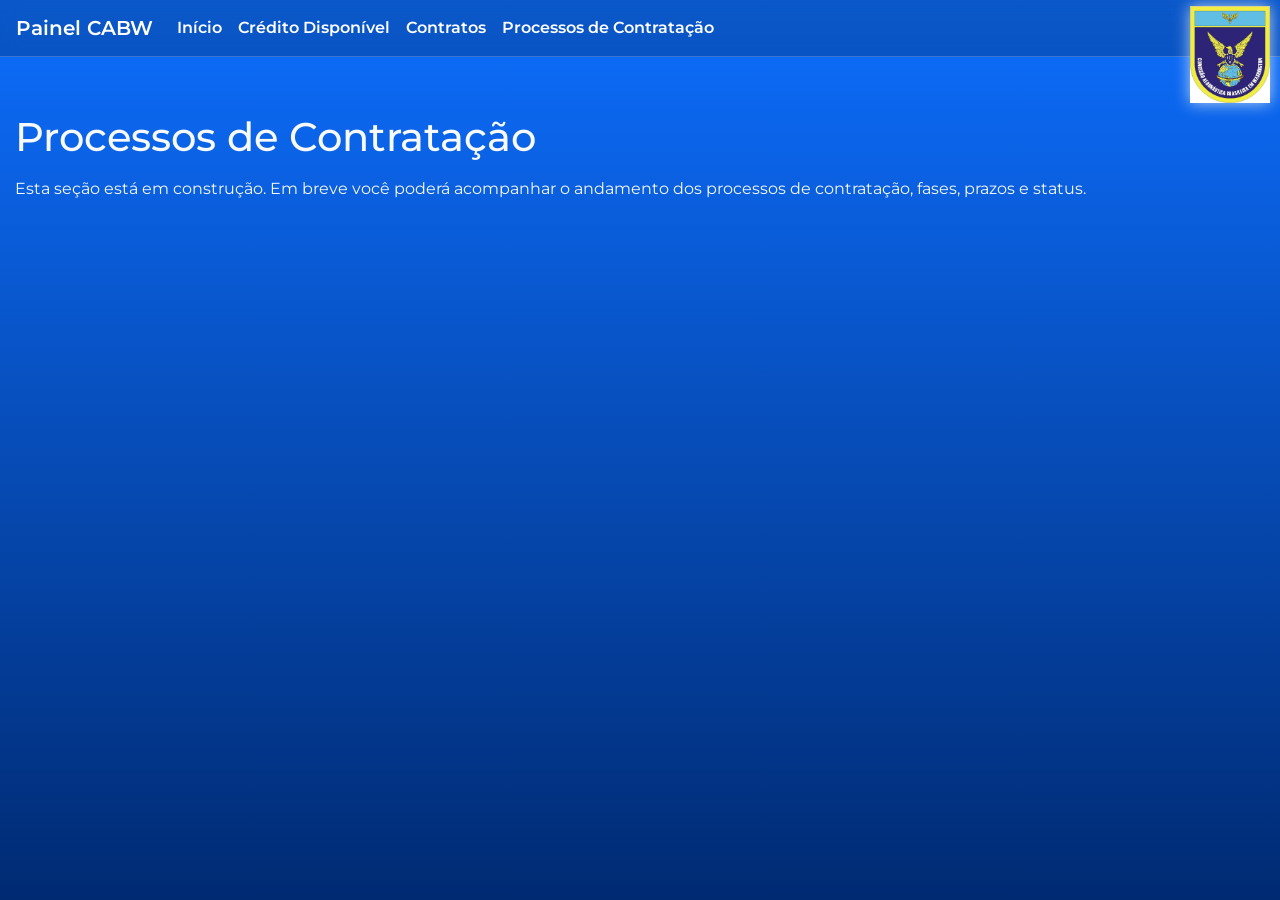
<file: processos.html>
<!DOCTYPE html>
<html lang="pt-BR">
<head>
  <meta charset="utf-8">
  <meta name="viewport" content="width=device-width, initial-scale=1, shrink-to-fit=no">
  <title>Painel CABW - Processos de Contratação</title>
  <link rel="stylesheet" href="https://cdn.jsdelivr.net/npm/bootstrap@4.6.2/dist/css/bootstrap.min.css">
  <link rel="stylesheet" type="text/css" href="css/style.css">
</head>
<body>

<nav class="navbar navbar-expand-lg navbar-dark bg-primary">
  <a class="navbar-brand" href="index.html">Painel CABW</a>
  <img src="cabw_logo.png" alt="CABW logo" class="header-logo">
  <button class="navbar-toggler" type="button" data-toggle="collapse" data-target="#navbarNav" aria-controls="navbarNav" aria-expanded="false" aria-label="Toggle navigation">
    <span class="navbar-toggler-icon"></span>
  </button>
  <div class="collapse navbar-collapse" id="navbarNav">
    <ul class="navbar-nav mr-auto">
      <li class="nav-item"><a class="nav-link" href="index.html">Início</a></li>
      <li class="nav-item"><a class="nav-link" href="credito.html">Crédito Disponível</a></li>
      <li class="nav-item"><a class="nav-link" href="contratos.html">Contratos</a></li>
      <li class="nav-item active"><a class="nav-link" href="processos.html">Processos de Contratação</a></li>
    </ul>
  </div>
</nav>

<div class="container-fluid mt-4">
  <h1>Processos de Contratação</h1>
  <p>Esta seção está em construção. Em breve você poderá acompanhar o andamento dos processos de contratação, fases, prazos e status.</p>
</div>

<script src="https://cdn.jsdelivr.net/npm/bootstrap@4.6.2/dist/js/bootstrap.bundle.min.js"></script>
</body>
</html>
</file>
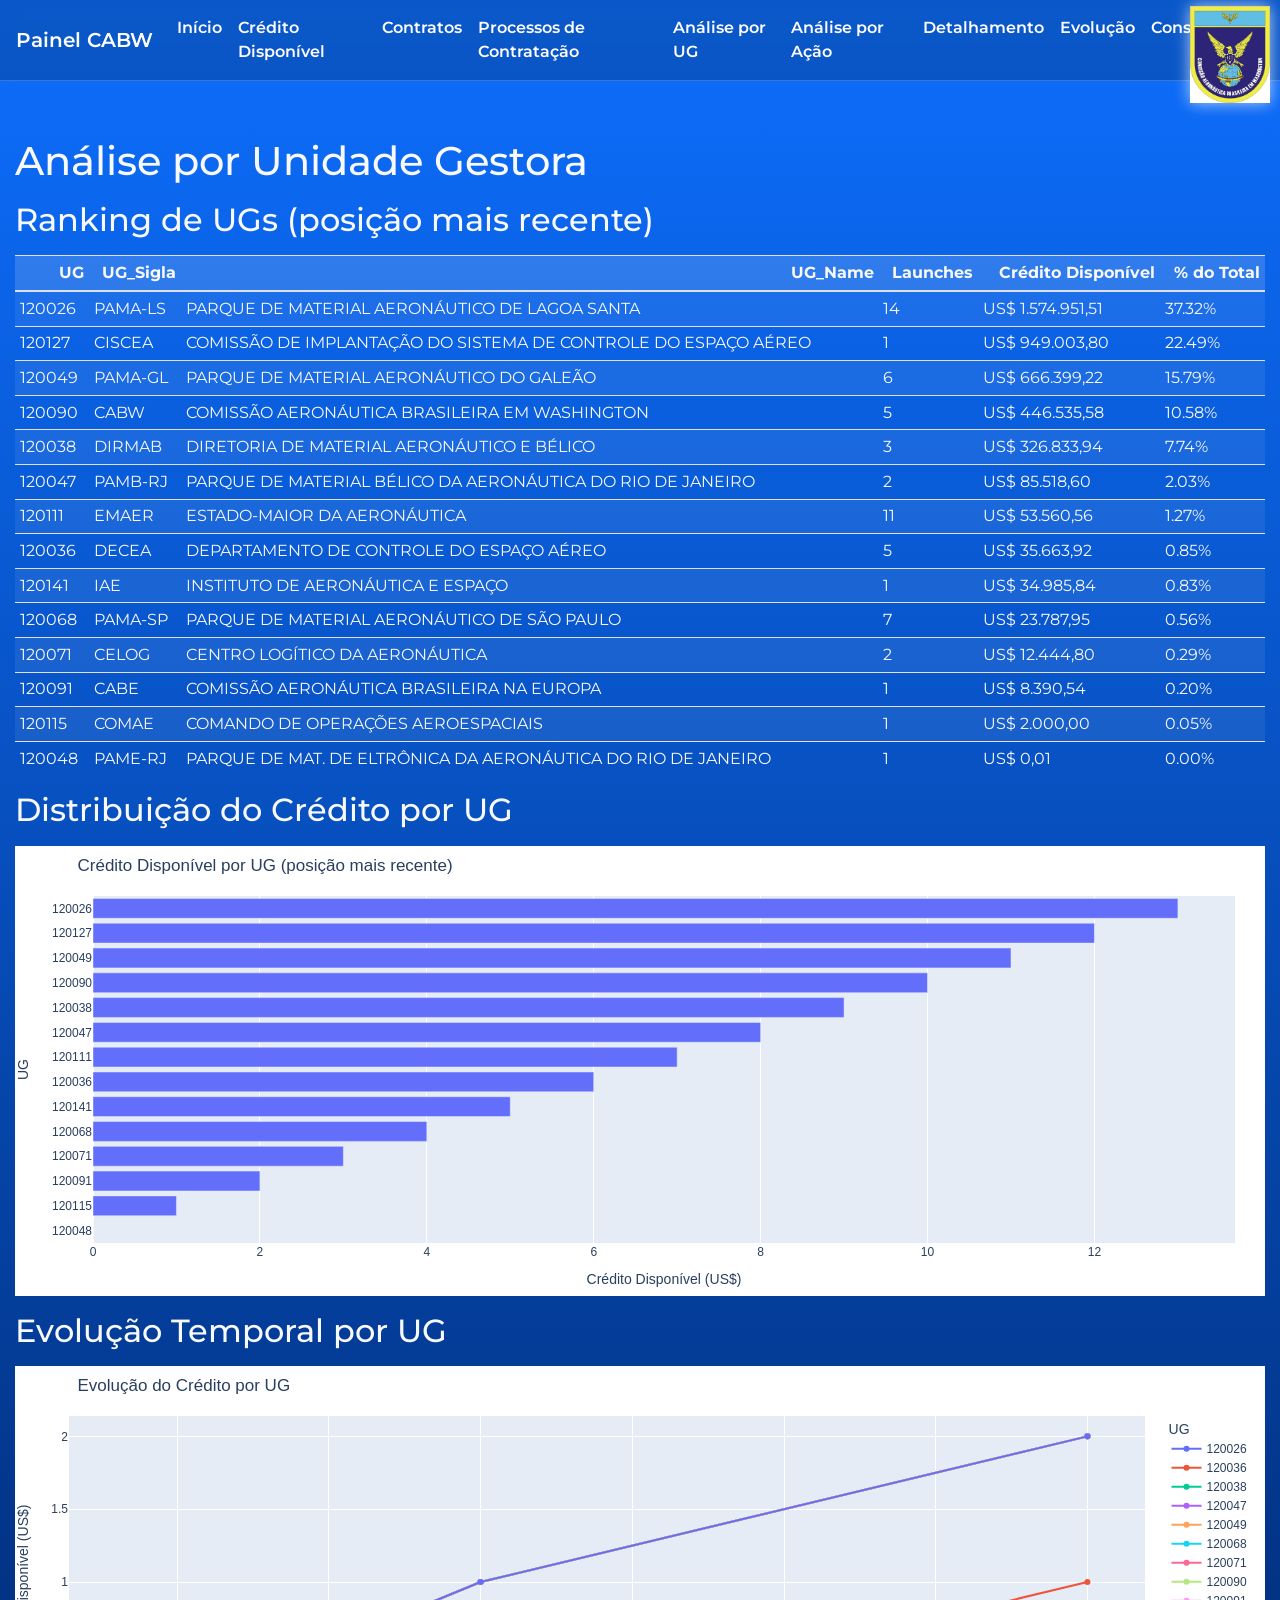
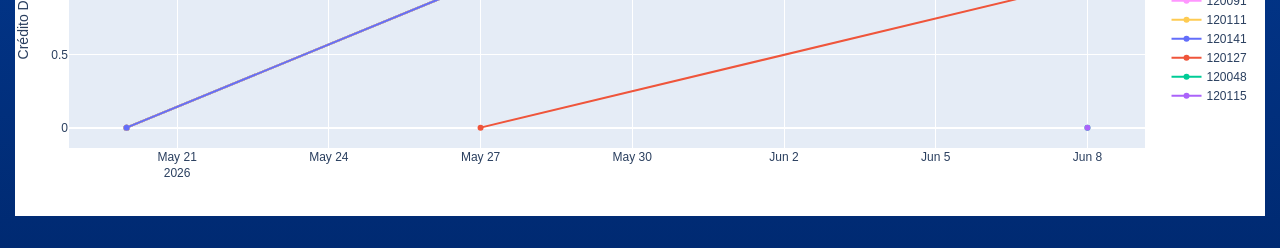
<file: ug.html>
<!DOCTYPE html>
    <html lang="pt-BR">
    <head>
      <meta charset="utf-8">
      <meta name="viewport" content="width=device-width, initial-scale=1, shrink-to-fit=no">
      <title>Painel CABW - Análise por UG</title>
      <link rel="stylesheet" href="https://cdn.jsdelivr.net/npm/bootstrap@4.6.2/dist/css/bootstrap.min.css">
      <link rel="stylesheet" type="text/css" href="css/style.css">
      <script src="https://cdn.plot.ly/plotly-2.16.1.min.js"></script>
    
    </head>
    <body>
    
    <nav class="navbar navbar-expand-lg navbar-dark bg-primary">
      <a class="navbar-brand" href="index.html">Painel CABW</a>
      <!-- Logo image pinned to the top right -->
      <img src="cabw_logo.png" alt="CABW logo" class="header-logo">
      <button class="navbar-toggler" type="button" data-toggle="collapse" data-target="#navbarNav" aria-controls="navbarNav" aria-expanded="false" aria-label="Toggle navigation">
        <span class="navbar-toggler-icon"></span>
      </button>
      <div class="collapse navbar-collapse" id="navbarNav">
        <ul class="navbar-nav mr-auto">
          <!-- Primary navigation to the main dashboards -->
          <li class="nav-item"><a class="nav-link" href="index.html">Início</a></li>
          <li class="nav-item"><a class="nav-link" href="credito.html">Crédito Disponível</a></li>
          <li class="nav-item"><a class="nav-link" href="contratos.html">Contratos</a></li>
          <li class="nav-item"><a class="nav-link" href="processos.html">Processos de Contratação</a></li>
          <!-- Secondary navigation for the crédito disponível drill‑down pages -->
          <li class="nav-item active"><a class="nav-link" href="ug.html">Análise por UG</a></li>
          <li class="nav-item"><a class="nav-link" href="action.html">Análise por Ação</a></li>
          <li class="nav-item"><a class="nav-link" href="detail.html">Detalhamento</a></li>
          <li class="nav-item"><a class="nav-link" href="evolution.html">Evolução</a></li>
          <li class="nav-item"><a class="nav-link" href="consistency.html">Consistência</a></li>
        </ul>
      </div>
    </nav>
    
    <div class="container-fluid mt-4">
    <h1>Análise por Unidade Gestora</h1>
<h2>Ranking de UGs (posição mais recente)</h2>
<table class="dataframe table table-striped table-sm">
  <thead>
    <tr style="text-align: right;">
      <th>UG</th>
      <th>UG_Sigla</th>
      <th>UG_Name</th>
      <th>Launches</th>
      <th>Crédito Disponível</th>
      <th>% do Total</th>
    </tr>
  </thead>
  <tbody>
    <tr>
      <td>120026</td>
      <td>PAMA-LS</td>
      <td>PARQUE DE MATERIAL AERONÁUTICO DE LAGOA SANTA</td>
      <td>14</td>
      <td>US$ 1.574.951,51</td>
      <td>37.32%</td>
    </tr>
    <tr>
      <td>120127</td>
      <td>CISCEA</td>
      <td>COMISSÃO DE IMPLANTAÇÃO DO SISTEMA DE CONTROLE DO ESPAÇO AÉREO</td>
      <td>1</td>
      <td>US$ 949.003,80</td>
      <td>22.49%</td>
    </tr>
    <tr>
      <td>120049</td>
      <td>PAMA-GL</td>
      <td>PARQUE DE MATERIAL AERONÁUTICO DO GALEÃO</td>
      <td>6</td>
      <td>US$ 666.399,22</td>
      <td>15.79%</td>
    </tr>
    <tr>
      <td>120090</td>
      <td>CABW</td>
      <td>COMISSÃO AERONÁUTICA BRASILEIRA EM WASHINGTON</td>
      <td>5</td>
      <td>US$ 446.535,58</td>
      <td>10.58%</td>
    </tr>
    <tr>
      <td>120038</td>
      <td>DIRMAB</td>
      <td>DIRETORIA DE MATERIAL AERONÁUTICO E BÉLICO</td>
      <td>3</td>
      <td>US$ 326.833,94</td>
      <td>7.74%</td>
    </tr>
    <tr>
      <td>120047</td>
      <td>PAMB-RJ</td>
      <td>PARQUE DE MATERIAL BÉLICO DA AERONÁUTICA DO RIO DE JANEIRO</td>
      <td>2</td>
      <td>US$ 85.518,60</td>
      <td>2.03%</td>
    </tr>
    <tr>
      <td>120111</td>
      <td>EMAER</td>
      <td>ESTADO-MAIOR DA AERONÁUTICA</td>
      <td>11</td>
      <td>US$ 53.560,56</td>
      <td>1.27%</td>
    </tr>
    <tr>
      <td>120036</td>
      <td>DECEA</td>
      <td>DEPARTAMENTO DE CONTROLE DO ESPAÇO AÉREO</td>
      <td>5</td>
      <td>US$ 35.663,92</td>
      <td>0.85%</td>
    </tr>
    <tr>
      <td>120141</td>
      <td>IAE</td>
      <td>INSTITUTO DE AERONÁUTICA E ESPAÇO</td>
      <td>1</td>
      <td>US$ 34.985,84</td>
      <td>0.83%</td>
    </tr>
    <tr>
      <td>120068</td>
      <td>PAMA-SP</td>
      <td>PARQUE DE MATERIAL AERONÁUTICO DE SÃO PAULO</td>
      <td>7</td>
      <td>US$ 23.787,95</td>
      <td>0.56%</td>
    </tr>
    <tr>
      <td>120071</td>
      <td>CELOG</td>
      <td>CENTRO LOGÍTICO DA AERONÁUTICA</td>
      <td>2</td>
      <td>US$ 12.444,80</td>
      <td>0.29%</td>
    </tr>
    <tr>
      <td>120091</td>
      <td>CABE</td>
      <td>COMISSÃO AERONÁUTICA BRASILEIRA NA EUROPA</td>
      <td>1</td>
      <td>US$ 8.390,54</td>
      <td>0.20%</td>
    </tr>
    <tr>
      <td>120115</td>
      <td>COMAE</td>
      <td>COMANDO DE OPERAÇÕES AEROESPACIAIS</td>
      <td>1</td>
      <td>US$ 2.000,00</td>
      <td>0.05%</td>
    </tr>
    <tr>
      <td>120048</td>
      <td>PAME-RJ</td>
      <td>PARQUE DE MAT. DE ELTRÔNICA DA AERONÁUTICA DO RIO DE JANEIRO</td>
      <td>1</td>
      <td>US$ 0,01</td>
      <td>0.00%</td>
    </tr>
  </tbody>
</table><h2>Distribuição do Crédito por UG</h2>
<div>                            <div id="168b0729-6d74-4a90-b055-5b6585609148" class="plotly-graph-div" style="height:100%; width:100%;"></div>            <script type="text/javascript">                window.PLOTLYENV=window.PLOTLYENV || {};                                if (document.getElementById("168b0729-6d74-4a90-b055-5b6585609148")) {                    Plotly.newPlot(                        "168b0729-6d74-4a90-b055-5b6585609148",                        [{"hovertemplate":"Crédito Disponível (US$)=%{x}\u003cbr\u003eUG=%{y}\u003cextra\u003e\u003c\u002fextra\u003e","legendgroup":"","marker":{"color":"#636efa","pattern":{"shape":""}},"name":"","orientation":"h","showlegend":false,"textposition":"auto","x":{"dtype":"f8","bdata":"exSuR+F6hD8AAAAAAECfQOxRuB5FY8BAZ2ZmZmZOyEDNzMzM\u002fDrXQBSuR+E6FeFACtejcP1p4UC5HoXrESfqQJqZmZnp4PRAKVyPwsfyE0EfhetRHkEbQQrXo3A+ViRBmpmZmRf2LEEqXI+CJwg4QQ=="},"xaxis":"x","y":["120048","120115","120091","120071","120068","120141","120036","120111","120047","120038","120090","120049","120127","120026"],"yaxis":"y","type":"bar"}],                        {"template":{"data":{"histogram2dcontour":[{"type":"histogram2dcontour","colorbar":{"outlinewidth":0,"ticks":""},"colorscale":[[0.0,"#0d0887"],[0.1111111111111111,"#46039f"],[0.2222222222222222,"#7201a8"],[0.3333333333333333,"#9c179e"],[0.4444444444444444,"#bd3786"],[0.5555555555555556,"#d8576b"],[0.6666666666666666,"#ed7953"],[0.7777777777777778,"#fb9f3a"],[0.8888888888888888,"#fdca26"],[1.0,"#f0f921"]]}],"choropleth":[{"type":"choropleth","colorbar":{"outlinewidth":0,"ticks":""}}],"histogram2d":[{"type":"histogram2d","colorbar":{"outlinewidth":0,"ticks":""},"colorscale":[[0.0,"#0d0887"],[0.1111111111111111,"#46039f"],[0.2222222222222222,"#7201a8"],[0.3333333333333333,"#9c179e"],[0.4444444444444444,"#bd3786"],[0.5555555555555556,"#d8576b"],[0.6666666666666666,"#ed7953"],[0.7777777777777778,"#fb9f3a"],[0.8888888888888888,"#fdca26"],[1.0,"#f0f921"]]}],"heatmap":[{"type":"heatmap","colorbar":{"outlinewidth":0,"ticks":""},"colorscale":[[0.0,"#0d0887"],[0.1111111111111111,"#46039f"],[0.2222222222222222,"#7201a8"],[0.3333333333333333,"#9c179e"],[0.4444444444444444,"#bd3786"],[0.5555555555555556,"#d8576b"],[0.6666666666666666,"#ed7953"],[0.7777777777777778,"#fb9f3a"],[0.8888888888888888,"#fdca26"],[1.0,"#f0f921"]]}],"contourcarpet":[{"type":"contourcarpet","colorbar":{"outlinewidth":0,"ticks":""}}],"contour":[{"type":"contour","colorbar":{"outlinewidth":0,"ticks":""},"colorscale":[[0.0,"#0d0887"],[0.1111111111111111,"#46039f"],[0.2222222222222222,"#7201a8"],[0.3333333333333333,"#9c179e"],[0.4444444444444444,"#bd3786"],[0.5555555555555556,"#d8576b"],[0.6666666666666666,"#ed7953"],[0.7777777777777778,"#fb9f3a"],[0.8888888888888888,"#fdca26"],[1.0,"#f0f921"]]}],"surface":[{"type":"surface","colorbar":{"outlinewidth":0,"ticks":""},"colorscale":[[0.0,"#0d0887"],[0.1111111111111111,"#46039f"],[0.2222222222222222,"#7201a8"],[0.3333333333333333,"#9c179e"],[0.4444444444444444,"#bd3786"],[0.5555555555555556,"#d8576b"],[0.6666666666666666,"#ed7953"],[0.7777777777777778,"#fb9f3a"],[0.8888888888888888,"#fdca26"],[1.0,"#f0f921"]]}],"mesh3d":[{"type":"mesh3d","colorbar":{"outlinewidth":0,"ticks":""}}],"scatter":[{"fillpattern":{"fillmode":"overlay","size":10,"solidity":0.2},"type":"scatter"}],"parcoords":[{"type":"parcoords","line":{"colorbar":{"outlinewidth":0,"ticks":""}}}],"scatterpolargl":[{"type":"scatterpolargl","marker":{"colorbar":{"outlinewidth":0,"ticks":""}}}],"bar":[{"error_x":{"color":"#2a3f5f"},"error_y":{"color":"#2a3f5f"},"marker":{"line":{"color":"#E5ECF6","width":0.5},"pattern":{"fillmode":"overlay","size":10,"solidity":0.2}},"type":"bar"}],"scattergeo":[{"type":"scattergeo","marker":{"colorbar":{"outlinewidth":0,"ticks":""}}}],"scatterpolar":[{"type":"scatterpolar","marker":{"colorbar":{"outlinewidth":0,"ticks":""}}}],"histogram":[{"marker":{"pattern":{"fillmode":"overlay","size":10,"solidity":0.2}},"type":"histogram"}],"scattergl":[{"type":"scattergl","marker":{"colorbar":{"outlinewidth":0,"ticks":""}}}],"scatter3d":[{"type":"scatter3d","line":{"colorbar":{"outlinewidth":0,"ticks":""}},"marker":{"colorbar":{"outlinewidth":0,"ticks":""}}}],"scattermap":[{"type":"scattermap","marker":{"colorbar":{"outlinewidth":0,"ticks":""}}}],"scattermapbox":[{"type":"scattermapbox","marker":{"colorbar":{"outlinewidth":0,"ticks":""}}}],"scatterternary":[{"type":"scatterternary","marker":{"colorbar":{"outlinewidth":0,"ticks":""}}}],"scattercarpet":[{"type":"scattercarpet","marker":{"colorbar":{"outlinewidth":0,"ticks":""}}}],"carpet":[{"aaxis":{"endlinecolor":"#2a3f5f","gridcolor":"white","linecolor":"white","minorgridcolor":"white","startlinecolor":"#2a3f5f"},"baxis":{"endlinecolor":"#2a3f5f","gridcolor":"white","linecolor":"white","minorgridcolor":"white","startlinecolor":"#2a3f5f"},"type":"carpet"}],"table":[{"cells":{"fill":{"color":"#EBF0F8"},"line":{"color":"white"}},"header":{"fill":{"color":"#C8D4E3"},"line":{"color":"white"}},"type":"table"}],"barpolar":[{"marker":{"line":{"color":"#E5ECF6","width":0.5},"pattern":{"fillmode":"overlay","size":10,"solidity":0.2}},"type":"barpolar"}],"pie":[{"automargin":true,"type":"pie"}]},"layout":{"autotypenumbers":"strict","colorway":["#636efa","#EF553B","#00cc96","#ab63fa","#FFA15A","#19d3f3","#FF6692","#B6E880","#FF97FF","#FECB52"],"font":{"color":"#2a3f5f"},"hovermode":"closest","hoverlabel":{"align":"left"},"paper_bgcolor":"white","plot_bgcolor":"#E5ECF6","polar":{"bgcolor":"#E5ECF6","angularaxis":{"gridcolor":"white","linecolor":"white","ticks":""},"radialaxis":{"gridcolor":"white","linecolor":"white","ticks":""}},"ternary":{"bgcolor":"#E5ECF6","aaxis":{"gridcolor":"white","linecolor":"white","ticks":""},"baxis":{"gridcolor":"white","linecolor":"white","ticks":""},"caxis":{"gridcolor":"white","linecolor":"white","ticks":""}},"coloraxis":{"colorbar":{"outlinewidth":0,"ticks":""}},"colorscale":{"sequential":[[0.0,"#0d0887"],[0.1111111111111111,"#46039f"],[0.2222222222222222,"#7201a8"],[0.3333333333333333,"#9c179e"],[0.4444444444444444,"#bd3786"],[0.5555555555555556,"#d8576b"],[0.6666666666666666,"#ed7953"],[0.7777777777777778,"#fb9f3a"],[0.8888888888888888,"#fdca26"],[1.0,"#f0f921"]],"sequentialminus":[[0.0,"#0d0887"],[0.1111111111111111,"#46039f"],[0.2222222222222222,"#7201a8"],[0.3333333333333333,"#9c179e"],[0.4444444444444444,"#bd3786"],[0.5555555555555556,"#d8576b"],[0.6666666666666666,"#ed7953"],[0.7777777777777778,"#fb9f3a"],[0.8888888888888888,"#fdca26"],[1.0,"#f0f921"]],"diverging":[[0,"#8e0152"],[0.1,"#c51b7d"],[0.2,"#de77ae"],[0.3,"#f1b6da"],[0.4,"#fde0ef"],[0.5,"#f7f7f7"],[0.6,"#e6f5d0"],[0.7,"#b8e186"],[0.8,"#7fbc41"],[0.9,"#4d9221"],[1,"#276419"]]},"xaxis":{"gridcolor":"white","linecolor":"white","ticks":"","title":{"standoff":15},"zerolinecolor":"white","automargin":true,"zerolinewidth":2},"yaxis":{"gridcolor":"white","linecolor":"white","ticks":"","title":{"standoff":15},"zerolinecolor":"white","automargin":true,"zerolinewidth":2},"scene":{"xaxis":{"backgroundcolor":"#E5ECF6","gridcolor":"white","linecolor":"white","showbackground":true,"ticks":"","zerolinecolor":"white","gridwidth":2},"yaxis":{"backgroundcolor":"#E5ECF6","gridcolor":"white","linecolor":"white","showbackground":true,"ticks":"","zerolinecolor":"white","gridwidth":2},"zaxis":{"backgroundcolor":"#E5ECF6","gridcolor":"white","linecolor":"white","showbackground":true,"ticks":"","zerolinecolor":"white","gridwidth":2}},"shapedefaults":{"line":{"color":"#2a3f5f"}},"annotationdefaults":{"arrowcolor":"#2a3f5f","arrowhead":0,"arrowwidth":1},"geo":{"bgcolor":"white","landcolor":"#E5ECF6","subunitcolor":"white","showland":true,"showlakes":true,"lakecolor":"white"},"title":{"x":0.05},"mapbox":{"style":"light"}}},"xaxis":{"anchor":"y","domain":[0.0,1.0],"title":{"text":"Crédito Disponível (US$)"}},"yaxis":{"anchor":"x","domain":[0.0,1.0],"title":{"text":"UG"}},"legend":{"tracegroupgap":0},"title":{"text":"Crédito Disponível por UG (posição mais recente)"},"barmode":"relative","margin":{"l":30,"r":30,"t":50,"b":30}},                        {"responsive": true}                    )                };            </script>        </div><h2>Evolução Temporal por UG</h2>
<div>                            <div id="2b351ffb-846f-4251-949d-7f16db5bf0c2" class="plotly-graph-div" style="height:100%; width:100%;"></div>            <script type="text/javascript">                window.PLOTLYENV=window.PLOTLYENV || {};                                if (document.getElementById("2b351ffb-846f-4251-949d-7f16db5bf0c2")) {                    Plotly.newPlot(                        "2b351ffb-846f-4251-949d-7f16db5bf0c2",                        [{"hovertemplate":"UG=120026\u003cbr\u003e=%{x}\u003cbr\u003eCrédito Disponível (US$)=%{y}\u003cextra\u003e\u003c\u002fextra\u003e","legendgroup":"120026","line":{"color":"#636efa","dash":"solid"},"marker":{"symbol":"circle"},"mode":"lines+markers","name":"120026","orientation":"v","showlegend":true,"x":["2026-05-20T00:00:00","2026-05-27T00:00:00","2026-06-08T00:00:00"],"xaxis":"x","y":{"dtype":"f8","bdata":"XY\u002fCNSEQPEHD9SjcKuw7QSpcj4InCDhB"},"yaxis":"y","type":"scatter"},{"hovertemplate":"UG=120036\u003cbr\u003e=%{x}\u003cbr\u003eCrédito Disponível (US$)=%{y}\u003cextra\u003e\u003c\u002fextra\u003e","legendgroup":"120036","line":{"color":"#EF553B","dash":"solid"},"marker":{"symbol":"circle"},"mode":"lines+markers","name":"120036","orientation":"v","showlegend":true,"x":["2026-05-20T00:00:00","2026-05-27T00:00:00","2026-06-08T00:00:00"],"xaxis":"x","y":{"dtype":"f8","bdata":"hetRuD4v90CF61G4Pi\u002f3QArXo3D9aeFA"},"yaxis":"y","type":"scatter"},{"hovertemplate":"UG=120038\u003cbr\u003e=%{x}\u003cbr\u003eCrédito Disponível (US$)=%{y}\u003cextra\u003e\u003c\u002fextra\u003e","legendgroup":"120038","line":{"color":"#00cc96","dash":"solid"},"marker":{"symbol":"circle"},"mode":"lines+markers","name":"120038","orientation":"v","showlegend":true,"x":["2026-05-20T00:00:00","2026-05-27T00:00:00","2026-06-08T00:00:00"],"xaxis":"x","y":{"dtype":"f8","bdata":"CtejcGWM8UDNzMzMt9YRQSlcj8LH8hNB"},"yaxis":"y","type":"scatter"},{"hovertemplate":"UG=120047\u003cbr\u003e=%{x}\u003cbr\u003eCrédito Disponível (US$)=%{y}\u003cextra\u003e\u003c\u002fextra\u003e","legendgroup":"120047","line":{"color":"#ab63fa","dash":"solid"},"marker":{"symbol":"circle"},"mode":"lines+markers","name":"120047","orientation":"v","showlegend":true,"x":["2026-05-20T00:00:00","2026-05-27T00:00:00","2026-06-08T00:00:00"],"xaxis":"x","y":{"dtype":"f8","bdata":"KVyPwhWI3kApXI\u002fCFYjeQJqZmZnp4PRA"},"yaxis":"y","type":"scatter"},{"hovertemplate":"UG=120049\u003cbr\u003e=%{x}\u003cbr\u003eCrédito Disponível (US$)=%{y}\u003cextra\u003e\u003c\u002fextra\u003e","legendgroup":"120049","line":{"color":"#FFA15A","dash":"solid"},"marker":{"symbol":"circle"},"mode":"lines+markers","name":"120049","orientation":"v","showlegend":true,"x":["2026-05-20T00:00:00","2026-05-27T00:00:00","2026-06-08T00:00:00"],"xaxis":"x","y":{"dtype":"f8","bdata":"wvUo3FgVIUE9CtejSv4TQQrXo3A+ViRB"},"yaxis":"y","type":"scatter"},{"hovertemplate":"UG=120068\u003cbr\u003e=%{x}\u003cbr\u003eCrédito Disponível (US$)=%{y}\u003cextra\u003e\u003c\u002fextra\u003e","legendgroup":"120068","line":{"color":"#19d3f3","dash":"solid"},"marker":{"symbol":"circle"},"mode":"lines+markers","name":"120068","orientation":"v","showlegend":true,"x":["2026-05-20T00:00:00","2026-05-27T00:00:00","2026-06-08T00:00:00"],"xaxis":"x","y":{"dtype":"f8","bdata":"MzMzMwst60AzMzMzCy3rQM3MzMz8OtdA"},"yaxis":"y","type":"scatter"},{"hovertemplate":"UG=120071\u003cbr\u003e=%{x}\u003cbr\u003eCrédito Disponível (US$)=%{y}\u003cextra\u003e\u003c\u002fextra\u003e","legendgroup":"120071","line":{"color":"#FF6692","dash":"solid"},"marker":{"symbol":"circle"},"mode":"lines+markers","name":"120071","orientation":"v","showlegend":true,"x":["2026-05-20T00:00:00","2026-05-27T00:00:00","2026-06-08T00:00:00"],"xaxis":"x","y":{"dtype":"f8","bdata":"exSuR+F6hD9nZmZmZk7IQGdmZmZmTshA"},"yaxis":"y","type":"scatter"},{"hovertemplate":"UG=120090\u003cbr\u003e=%{x}\u003cbr\u003eCrédito Disponível (US$)=%{y}\u003cextra\u003e\u003c\u002fextra\u003e","legendgroup":"120090","line":{"color":"#B6E880","dash":"solid"},"marker":{"symbol":"circle"},"mode":"lines+markers","name":"120090","orientation":"v","showlegend":true,"x":["2026-05-20T00:00:00","2026-05-27T00:00:00","2026-06-08T00:00:00"],"xaxis":"x","y":{"dtype":"f8","bdata":"exSux2uOJ0EAAAAALB8jQR+F61EeQRtB"},"yaxis":"y","type":"scatter"},{"hovertemplate":"UG=120091\u003cbr\u003e=%{x}\u003cbr\u003eCrédito Disponível (US$)=%{y}\u003cextra\u003e\u003c\u002fextra\u003e","legendgroup":"120091","line":{"color":"#FF97FF","dash":"solid"},"marker":{"symbol":"circle"},"mode":"lines+markers","name":"120091","orientation":"v","showlegend":true,"x":["2026-05-20T00:00:00","2026-05-27T00:00:00","2026-06-08T00:00:00"],"xaxis":"x","y":{"dtype":"f8","bdata":"7FG4HkVjwEDsUbgeRWPAQOxRuB5FY8BA"},"yaxis":"y","type":"scatter"},{"hovertemplate":"UG=120111\u003cbr\u003e=%{x}\u003cbr\u003eCrédito Disponível (US$)=%{y}\u003cextra\u003e\u003c\u002fextra\u003e","legendgroup":"120111","line":{"color":"#FECB52","dash":"solid"},"marker":{"symbol":"circle"},"mode":"lines+markers","name":"120111","orientation":"v","showlegend":true,"x":["2026-05-20T00:00:00","2026-05-27T00:00:00","2026-06-08T00:00:00"],"xaxis":"x","y":{"dtype":"f8","bdata":"w\u002fUoXF8o90CG61G4\u002fpbmQLkehesRJ+pA"},"yaxis":"y","type":"scatter"},{"hovertemplate":"UG=120141\u003cbr\u003e=%{x}\u003cbr\u003eCrédito Disponível (US$)=%{y}\u003cextra\u003e\u003c\u002fextra\u003e","legendgroup":"120141","line":{"color":"#636efa","dash":"solid"},"marker":{"symbol":"circle"},"mode":"lines+markers","name":"120141","orientation":"v","showlegend":true,"x":["2026-05-20T00:00:00","2026-05-27T00:00:00","2026-06-08T00:00:00"],"xaxis":"x","y":{"dtype":"f8","bdata":"AAAAAPBH90AAAAAA8Ef3QBSuR+E6FeFA"},"yaxis":"y","type":"scatter"},{"hovertemplate":"UG=120127\u003cbr\u003e=%{x}\u003cbr\u003eCrédito Disponível (US$)=%{y}\u003cextra\u003e\u003c\u002fextra\u003e","legendgroup":"120127","line":{"color":"#EF553B","dash":"solid"},"marker":{"symbol":"circle"},"mode":"lines+markers","name":"120127","orientation":"v","showlegend":true,"x":["2026-05-27T00:00:00","2026-06-08T00:00:00"],"xaxis":"x","y":{"dtype":"f8","bdata":"mpmZ2ZfZM0GamZmZF\u002fYsQQ=="},"yaxis":"y","type":"scatter"},{"hovertemplate":"UG=120048\u003cbr\u003e=%{x}\u003cbr\u003eCrédito Disponível (US$)=%{y}\u003cextra\u003e\u003c\u002fextra\u003e","legendgroup":"120048","line":{"color":"#00cc96","dash":"solid"},"marker":{"symbol":"circle"},"mode":"lines+markers","name":"120048","orientation":"v","showlegend":true,"x":["2026-06-08T00:00:00"],"xaxis":"x","y":{"dtype":"f8","bdata":"exSuR+F6hD8="},"yaxis":"y","type":"scatter"},{"hovertemplate":"UG=120115\u003cbr\u003e=%{x}\u003cbr\u003eCrédito Disponível (US$)=%{y}\u003cextra\u003e\u003c\u002fextra\u003e","legendgroup":"120115","line":{"color":"#ab63fa","dash":"solid"},"marker":{"symbol":"circle"},"mode":"lines+markers","name":"120115","orientation":"v","showlegend":true,"x":["2026-06-08T00:00:00"],"xaxis":"x","y":{"dtype":"f8","bdata":"AAAAAABAn0A="},"yaxis":"y","type":"scatter"}],                        {"template":{"data":{"histogram2dcontour":[{"type":"histogram2dcontour","colorbar":{"outlinewidth":0,"ticks":""},"colorscale":[[0.0,"#0d0887"],[0.1111111111111111,"#46039f"],[0.2222222222222222,"#7201a8"],[0.3333333333333333,"#9c179e"],[0.4444444444444444,"#bd3786"],[0.5555555555555556,"#d8576b"],[0.6666666666666666,"#ed7953"],[0.7777777777777778,"#fb9f3a"],[0.8888888888888888,"#fdca26"],[1.0,"#f0f921"]]}],"choropleth":[{"type":"choropleth","colorbar":{"outlinewidth":0,"ticks":""}}],"histogram2d":[{"type":"histogram2d","colorbar":{"outlinewidth":0,"ticks":""},"colorscale":[[0.0,"#0d0887"],[0.1111111111111111,"#46039f"],[0.2222222222222222,"#7201a8"],[0.3333333333333333,"#9c179e"],[0.4444444444444444,"#bd3786"],[0.5555555555555556,"#d8576b"],[0.6666666666666666,"#ed7953"],[0.7777777777777778,"#fb9f3a"],[0.8888888888888888,"#fdca26"],[1.0,"#f0f921"]]}],"heatmap":[{"type":"heatmap","colorbar":{"outlinewidth":0,"ticks":""},"colorscale":[[0.0,"#0d0887"],[0.1111111111111111,"#46039f"],[0.2222222222222222,"#7201a8"],[0.3333333333333333,"#9c179e"],[0.4444444444444444,"#bd3786"],[0.5555555555555556,"#d8576b"],[0.6666666666666666,"#ed7953"],[0.7777777777777778,"#fb9f3a"],[0.8888888888888888,"#fdca26"],[1.0,"#f0f921"]]}],"contourcarpet":[{"type":"contourcarpet","colorbar":{"outlinewidth":0,"ticks":""}}],"contour":[{"type":"contour","colorbar":{"outlinewidth":0,"ticks":""},"colorscale":[[0.0,"#0d0887"],[0.1111111111111111,"#46039f"],[0.2222222222222222,"#7201a8"],[0.3333333333333333,"#9c179e"],[0.4444444444444444,"#bd3786"],[0.5555555555555556,"#d8576b"],[0.6666666666666666,"#ed7953"],[0.7777777777777778,"#fb9f3a"],[0.8888888888888888,"#fdca26"],[1.0,"#f0f921"]]}],"surface":[{"type":"surface","colorbar":{"outlinewidth":0,"ticks":""},"colorscale":[[0.0,"#0d0887"],[0.1111111111111111,"#46039f"],[0.2222222222222222,"#7201a8"],[0.3333333333333333,"#9c179e"],[0.4444444444444444,"#bd3786"],[0.5555555555555556,"#d8576b"],[0.6666666666666666,"#ed7953"],[0.7777777777777778,"#fb9f3a"],[0.8888888888888888,"#fdca26"],[1.0,"#f0f921"]]}],"mesh3d":[{"type":"mesh3d","colorbar":{"outlinewidth":0,"ticks":""}}],"scatter":[{"fillpattern":{"fillmode":"overlay","size":10,"solidity":0.2},"type":"scatter"}],"parcoords":[{"type":"parcoords","line":{"colorbar":{"outlinewidth":0,"ticks":""}}}],"scatterpolargl":[{"type":"scatterpolargl","marker":{"colorbar":{"outlinewidth":0,"ticks":""}}}],"bar":[{"error_x":{"color":"#2a3f5f"},"error_y":{"color":"#2a3f5f"},"marker":{"line":{"color":"#E5ECF6","width":0.5},"pattern":{"fillmode":"overlay","size":10,"solidity":0.2}},"type":"bar"}],"scattergeo":[{"type":"scattergeo","marker":{"colorbar":{"outlinewidth":0,"ticks":""}}}],"scatterpolar":[{"type":"scatterpolar","marker":{"colorbar":{"outlinewidth":0,"ticks":""}}}],"histogram":[{"marker":{"pattern":{"fillmode":"overlay","size":10,"solidity":0.2}},"type":"histogram"}],"scattergl":[{"type":"scattergl","marker":{"colorbar":{"outlinewidth":0,"ticks":""}}}],"scatter3d":[{"type":"scatter3d","line":{"colorbar":{"outlinewidth":0,"ticks":""}},"marker":{"colorbar":{"outlinewidth":0,"ticks":""}}}],"scattermap":[{"type":"scattermap","marker":{"colorbar":{"outlinewidth":0,"ticks":""}}}],"scattermapbox":[{"type":"scattermapbox","marker":{"colorbar":{"outlinewidth":0,"ticks":""}}}],"scatterternary":[{"type":"scatterternary","marker":{"colorbar":{"outlinewidth":0,"ticks":""}}}],"scattercarpet":[{"type":"scattercarpet","marker":{"colorbar":{"outlinewidth":0,"ticks":""}}}],"carpet":[{"aaxis":{"endlinecolor":"#2a3f5f","gridcolor":"white","linecolor":"white","minorgridcolor":"white","startlinecolor":"#2a3f5f"},"baxis":{"endlinecolor":"#2a3f5f","gridcolor":"white","linecolor":"white","minorgridcolor":"white","startlinecolor":"#2a3f5f"},"type":"carpet"}],"table":[{"cells":{"fill":{"color":"#EBF0F8"},"line":{"color":"white"}},"header":{"fill":{"color":"#C8D4E3"},"line":{"color":"white"}},"type":"table"}],"barpolar":[{"marker":{"line":{"color":"#E5ECF6","width":0.5},"pattern":{"fillmode":"overlay","size":10,"solidity":0.2}},"type":"barpolar"}],"pie":[{"automargin":true,"type":"pie"}]},"layout":{"autotypenumbers":"strict","colorway":["#636efa","#EF553B","#00cc96","#ab63fa","#FFA15A","#19d3f3","#FF6692","#B6E880","#FF97FF","#FECB52"],"font":{"color":"#2a3f5f"},"hovermode":"closest","hoverlabel":{"align":"left"},"paper_bgcolor":"white","plot_bgcolor":"#E5ECF6","polar":{"bgcolor":"#E5ECF6","angularaxis":{"gridcolor":"white","linecolor":"white","ticks":""},"radialaxis":{"gridcolor":"white","linecolor":"white","ticks":""}},"ternary":{"bgcolor":"#E5ECF6","aaxis":{"gridcolor":"white","linecolor":"white","ticks":""},"baxis":{"gridcolor":"white","linecolor":"white","ticks":""},"caxis":{"gridcolor":"white","linecolor":"white","ticks":""}},"coloraxis":{"colorbar":{"outlinewidth":0,"ticks":""}},"colorscale":{"sequential":[[0.0,"#0d0887"],[0.1111111111111111,"#46039f"],[0.2222222222222222,"#7201a8"],[0.3333333333333333,"#9c179e"],[0.4444444444444444,"#bd3786"],[0.5555555555555556,"#d8576b"],[0.6666666666666666,"#ed7953"],[0.7777777777777778,"#fb9f3a"],[0.8888888888888888,"#fdca26"],[1.0,"#f0f921"]],"sequentialminus":[[0.0,"#0d0887"],[0.1111111111111111,"#46039f"],[0.2222222222222222,"#7201a8"],[0.3333333333333333,"#9c179e"],[0.4444444444444444,"#bd3786"],[0.5555555555555556,"#d8576b"],[0.6666666666666666,"#ed7953"],[0.7777777777777778,"#fb9f3a"],[0.8888888888888888,"#fdca26"],[1.0,"#f0f921"]],"diverging":[[0,"#8e0152"],[0.1,"#c51b7d"],[0.2,"#de77ae"],[0.3,"#f1b6da"],[0.4,"#fde0ef"],[0.5,"#f7f7f7"],[0.6,"#e6f5d0"],[0.7,"#b8e186"],[0.8,"#7fbc41"],[0.9,"#4d9221"],[1,"#276419"]]},"xaxis":{"gridcolor":"white","linecolor":"white","ticks":"","title":{"standoff":15},"zerolinecolor":"white","automargin":true,"zerolinewidth":2},"yaxis":{"gridcolor":"white","linecolor":"white","ticks":"","title":{"standoff":15},"zerolinecolor":"white","automargin":true,"zerolinewidth":2},"scene":{"xaxis":{"backgroundcolor":"#E5ECF6","gridcolor":"white","linecolor":"white","showbackground":true,"ticks":"","zerolinecolor":"white","gridwidth":2},"yaxis":{"backgroundcolor":"#E5ECF6","gridcolor":"white","linecolor":"white","showbackground":true,"ticks":"","zerolinecolor":"white","gridwidth":2},"zaxis":{"backgroundcolor":"#E5ECF6","gridcolor":"white","linecolor":"white","showbackground":true,"ticks":"","zerolinecolor":"white","gridwidth":2}},"shapedefaults":{"line":{"color":"#2a3f5f"}},"annotationdefaults":{"arrowcolor":"#2a3f5f","arrowhead":0,"arrowwidth":1},"geo":{"bgcolor":"white","landcolor":"#E5ECF6","subunitcolor":"white","showland":true,"showlakes":true,"lakecolor":"white"},"title":{"x":0.05},"mapbox":{"style":"light"}}},"xaxis":{"anchor":"y","domain":[0.0,1.0],"title":{"text":""}},"yaxis":{"anchor":"x","domain":[0.0,1.0],"title":{"text":"Crédito Disponível (US$)"}},"legend":{"title":{"text":"UG"},"tracegroupgap":0},"title":{"text":"Evolução do Crédito por UG"},"margin":{"l":30,"r":30,"t":50,"b":30}},                        {"responsive": true}                    )                };            </script>        </div>
    </div>
    <script src="https://cdn.jsdelivr.net/npm/bootstrap@4.6.2/dist/js/bootstrap.bundle.min.js"></script>
    </body>
    </html>
</file>
<file: css/style.css>
@import url('https://fonts.googleapis.com/css2?family=Montserrat:wght@400;600&display=swap');

/*
 * Adjust the overall page appearance.  The default neutral background used by
 * Bootstrap is overridden so the entire application has a blue backdrop
 * consistent with the institutional colours requested.  Setting a body
 * background colour here ensures all pages share the same look.  If you
 * adjust this value, pick a colour that provides enough contrast for
 * readability.
 */
body {
    /* Apply a modern gradient background and a clean sans-serif font.  The colours transition
       from the corporate blue to a darker shade to add depth. */
    background: linear-gradient(180deg, #0d6efd 0%, #002a72 100%);
    color: #f8f9fa;
    font-family: 'Montserrat', sans-serif;
    min-height: 100vh;
    margin: 0;
}
    h1, h2 { margin-top: 1rem; margin-bottom: 1rem; }
.card { min-height: 140px; }

/* Modern card styling with a translucent glass effect.  The border and
   backdrop filter give a sense of depth on the coloured background. */
.card {
    background-color: rgba(255,255,255,0.15);
    border: 1px solid rgba(255,255,255,0.25);
    backdrop-filter: blur(8px);
    border-radius: 0.75rem;
    box-shadow: 0 4px 12px rgba(0,0,0,0.25);
    color: #ffffff;
    min-height: 150px;
    margin-bottom: 1rem;
}
.card .card-title {
    color: #ffffff;
    font-weight: 600;
}
.card .card-text {
    color: #f8f9fa;
    font-size: 1.15rem;
}
    .card-text { font-size: 1.1rem; }
    table.dataTable thead th {
        background-color: #007bff;
        color: white;
    }

/* Soften the navbar by making it translucent.  The backdrop filter helps it
   stand out without a solid block of colour. */
.navbar {
    background-color: rgba(0, 0, 0, 0.2) !important;
    backdrop-filter: blur(8px);
    border-bottom: 1px solid rgba(255,255,255,0.2);
}
.navbar-brand, .nav-link {
    color: #ffffff !important;
    font-weight: 600;
}
.navbar-nav .nav-link:hover {
    color: #e2e6ea !important;
}

/* Subtle striping for tables on dark backgrounds */
.table-striped tbody tr:nth-of-type(odd) {
    background-color: rgba(255,255,255,0.05);
}

/* Add padding to containers to give elements breathing room */
.container-fluid {
    padding-top: 1rem;
    padding-bottom: 2rem;
}

/*
 * Logo positioning.  The following class can be applied to an image in
 * the navigation bar or page header to pin it to the upper right corner.
 * The width is constrained to avoid dominating the layout.
 */
.header-logo {
    position: absolute;
    top: 6px;
    right: 10px;
    width: 80px;
    height: auto;
    /* Apply a subtle drop shadow to help the logo stand out on the
       coloured background. Without this effect the logo can appear
       washed out when the surrounding colours are very similar. */
    filter: drop-shadow(0 0 8px rgba(255, 255, 255, 0.7));
}

/*
 * Home page block styling
 * These rules define the appearance of the large clickable cards on the
 * main dashboard page. They mirror the translucent glass effect used
 * throughout the application while adding subtle hover animations.
 */
.home-block {
    background-color: rgba(255, 255, 255, 0.15);
    border: 1px solid rgba(255, 255, 255, 0.25);
    backdrop-filter: blur(8px);
    border-radius: 1rem;
    box-shadow: 0 4px 12px rgba(0, 0, 0, 0.25);
    color: #ffffff;
    min-height: 250px;
    text-align: center;
    padding: 2rem 1rem;
    transition: transform 0.2s ease;
}
.home-block:hover {
    transform: translateY(-5px);
}
.home-block img {
    max-width: 90px;
    height: auto;
    margin-bottom: 1rem;
}
.home-block h3 {
    font-weight: 600;
    margin-bottom: 0.5rem;
    color: #ffffff;
}
.home-block p {
    font-size: 1rem;
    color: #f8f9fa;
    margin-bottom: 0;
}

/* Ensure that tables are legible on the dark gradient background.  By
   default Bootstrap uses dark text which disappears against the blue
   backdrop.  Explicitly set the text colour for table headers and
   body cells to the same off‑white used throughout the interface. */
.table,
.table th,
.table td {
    color: #f8f9fa !important;
}

/* Lighten the header rows for better separation on dark backgrounds. */
.table thead th {
    background-color: rgba(255,255,255,0.15);
}

/* Adjust the alternating row colour to a slightly lighter shade so
   zebra striping is visible even on dark backgrounds. */
.table-striped tbody tr:nth-of-type(odd) {
    background-color: rgba(255,255,255,0.07);
}
</file>
